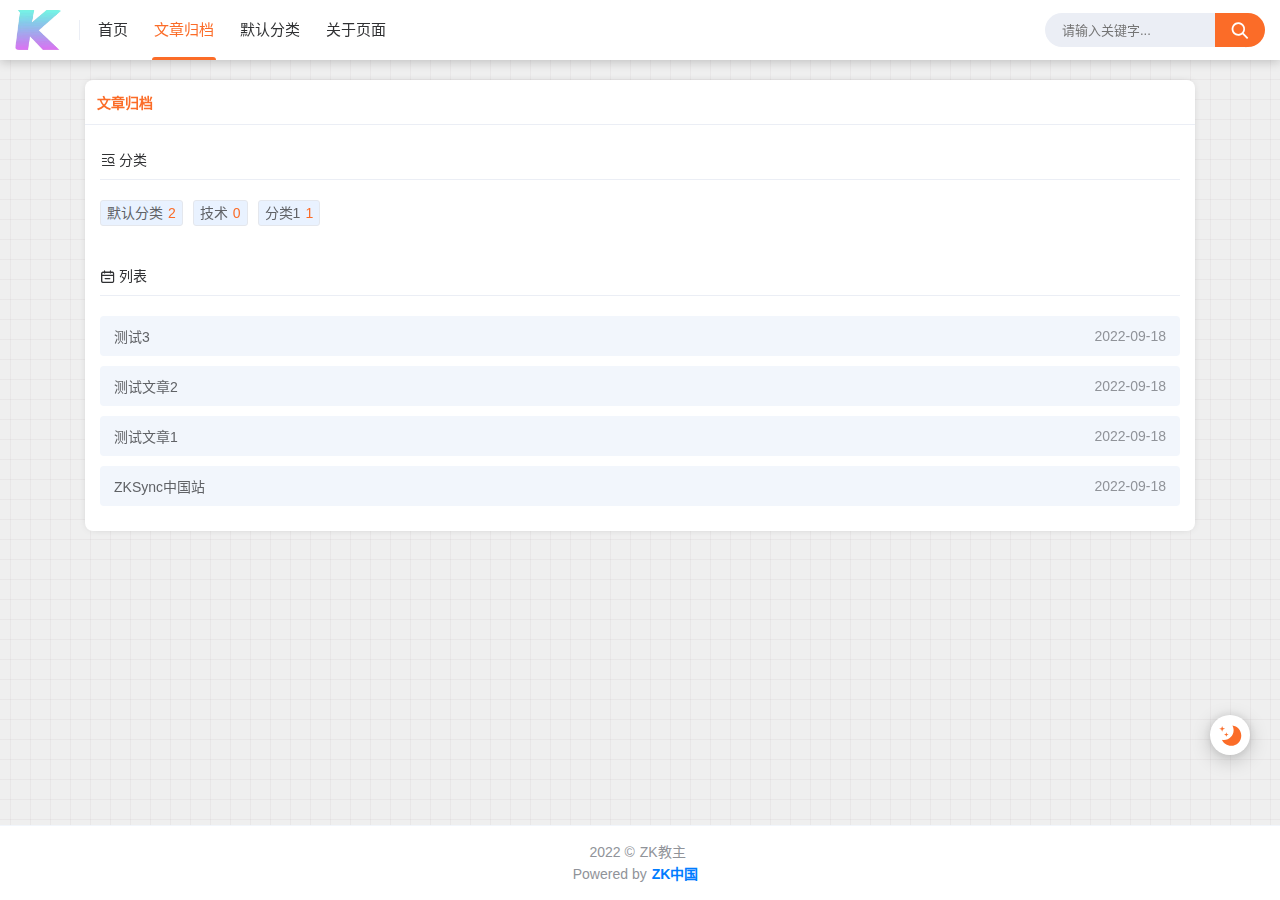
<file: archives.html>
<!DOCTYPE html>
<html lang="zh-CN">
    <head>
    <title>文章归档</title>
<script id="compatiable-checker">
  // 兼容性检查
  function detectIE() {
    var n = window.navigator.userAgent, e = n.indexOf("MSIE ");
    if (e > 0) {
      return parseInt(n.substring(e + 5, n.indexOf(".", e)), 10);
    }
    if (n.indexOf("Trident/") > 0) {
      var r = n.indexOf("rv:");
      return parseInt(n.substring(r + 3, n.indexOf(".", r)), 10);
    }
    var i = n.indexOf("Edge/");
    return i > 0 && parseInt(n.substring(i + 5, n.indexOf(".", i)), 10);
  };
  detectIE() && (alert('当前站点不支持IE浏览器或您开启了兼容模式，请使用其他浏览器访问或关闭兼容模式。'), (location.href = 'https://www.baidu.com'));
</script>

<script id="theme-config-getter" type="text/javascript">
  // 获取主题配置
  var ThemeConfig = {};
  var handleValue = function(value) {
      value = value.replace(/</g,"&lt;").replace(/>/g, "&gt;");
      if(/^(true|false)$/.test(value)) {
        value = JSON.parse(value);
      }
      if(/^\d+$/.test(value)) {
        value = Number(value);
      }
      return value;
  }
      ThemeConfig['enable_like'] = handleValue('true');
      ThemeConfig['live2d_showF12Status'] = handleValue('false');
      ThemeConfig['lazyload_avatar'] = handleValue('\/themes/joe2.0/source/svg/spinner-preloader.svg');
      ThemeConfig['tags_type'] = handleValue('card');
      ThemeConfig['live2d_showWelcomeMessage'] = handleValue('true');
      ThemeConfig['banner_amount_limit'] = handleValue('5');
      ThemeConfig['enable_code_line_number'] = handleValue('false');
      ThemeConfig['live2d_canCloseLive2d'] = handleValue('true');
      ThemeConfig['links_empty_text'] = handleValue('暂无友链');
      ThemeConfig['live2d_takagiToolLine'] = handleValue('20px');
      ThemeConfig['comment_email_poptext'] = handleValue('你将收到回复通知');
      ThemeConfig['enable_post_ads_bottom'] = handleValue('false');
      ThemeConfig['qrcode_url'] = handleValue('\/upload/2022/09/logo.png');
      ThemeConfig['enable_tags_aside'] = handleValue('true');
      ThemeConfig['enable_banner_handle'] = handleValue('true');
      ThemeConfig['enable_relate_post'] = handleValue('true');
      ThemeConfig['comment_aword'] = handleValue('你是我一生只会遇见一次的惊喜 ...');
      ThemeConfig['comment_empty_text'] = handleValue('暂无评论');
      ThemeConfig['loading_bar_color'] = handleValue('');
      ThemeConfig['light_time_scope'] = handleValue('5:00~19:00');
      ThemeConfig['live2d_tipsMessage'] = handleValue('');
      ThemeConfig['backdrop'] = handleValue('off');
      ThemeConfig['comment_loading_style'] = handleValue('default');
      ThemeConfig['enable_newest_post'] = handleValue('true');
      ThemeConfig['live2d_modelTexturesRandMode'] = handleValue('rand');
      ThemeConfig['enable_comment_autoload'] = handleValue('true');
      ThemeConfig['live2d_showToolMenu'] = handleValue('true');
      ThemeConfig['enable_katex'] = handleValue('false');
      ThemeConfig['leaving_empty_text'] = handleValue('暂无留言，期待第一个脚印。');
      ThemeConfig['live2d_takagiToolTop'] = handleValue('0px');
      ThemeConfig['enable_aside_ads'] = handleValue('false');
      ThemeConfig['enable_hot_category'] = handleValue('true');
      ThemeConfig['enable_glass_blur'] = handleValue('false');
      ThemeConfig['live2d_takagiMinWidth'] = handleValue('768px');
      ThemeConfig['enable_code_title'] = handleValue('true');
      ThemeConfig['rip_mode'] = handleValue('false');
      ThemeConfig['enable_banner_loop'] = handleValue('false');
      ThemeConfig['banner_direction'] = handleValue('horizontal');
      ThemeConfig['img_max_width'] = handleValue('100%');
      ThemeConfig['avatar_frame'] = handleValue('0');
      ThemeConfig['enable_toc'] = handleValue('true');
      ThemeConfig['long_code_height'] = handleValue('800');
      ThemeConfig['aside_position'] = handleValue('right');
      ThemeConfig['tags_title'] = handleValue('全部标签');
      ThemeConfig['passage_rights_content'] = handleValue('');
      ThemeConfig['logo_radius'] = handleValue('4px');
      ThemeConfig['banner_specify_keyword'] = handleValue('');
      ThemeConfig['enabel_category_celcius'] = handleValue('false');
      ThemeConfig['live2d_canTurnToHomePage'] = handleValue('true');
      ThemeConfig['tag_cloud_max'] = handleValue('15');
      ThemeConfig['enable_active_shadow'] = handleValue('false');
      ThemeConfig['post_img_align'] = handleValue('center');
      ThemeConfig['categories_title'] = handleValue('全部分类');
      ThemeConfig['live2d_takagiDraggable'] = handleValue('disable');
      ThemeConfig['comment_author_poptext'] = handleValue('你的昵称是啥呢？');
      ThemeConfig['categories_sort'] = handleValue('createTime');
      ThemeConfig['police'] = handleValue('');
      ThemeConfig['live2d_showHitokoto'] = handleValue('false');
      ThemeConfig['background_light_mode'] = handleValue('');
      ThemeConfig['loading_bar_height'] = handleValue('3px');
      ThemeConfig['enable_comment'] = handleValue('true');
      ThemeConfig['tag_cloud_type'] = handleValue('3d');
      ThemeConfig['scrollbar_width'] = handleValue('8px');
      ThemeConfig['enable_copy'] = handleValue('true');
      ThemeConfig['journal_list_effect_class'] = handleValue('fadeInUp');
      ThemeConfig['live2d_showCopyMessage'] = handleValue('true');
      ThemeConfig['enable_code_expander'] = handleValue('false');
      ThemeConfig['banner_lazyload_img'] = handleValue('\/themes/joe2.0/source/img/lazyload_h.gif');
      ThemeConfig['enable_index_list_ajax'] = handleValue('true');
      ThemeConfig['enable_title_shadow'] = handleValue('true');
      ThemeConfig['enable_navbar_icon'] = handleValue('true');
      ThemeConfig['author_bg'] = handleValue('\/themes/joe2.0/source/img/author_bg.jpg');
      ThemeConfig['enable_post_thumbnail'] = handleValue('true');
      ThemeConfig['banner_data'] = handleValue('欢迎使用Joe2.0主题-|||-这是一款功能齐全的Halo博客主题，感谢大家的支持🙏-|||-/themes/joe2.0/source/img/dp/welcome.jpg-|||-https://github.com/qinhua/halo-theme-joe2.0#readme=====剪映创作不凡 - TRACK概念片-|||-超能剪辑力如何才能快速GET，且看这里-|||-https://img.zcool.cn/community/011ca2614d755911013e894390b399.png@1280w_1l_2o_100sh.png-|||-#');
      ThemeConfig['enable_copy_right_text'] = handleValue('false');
      ThemeConfig['max_pager_number'] = handleValue('5');
      ThemeConfig['passage_tips_content'] = handleValue('');
      ThemeConfig['offscreen_title_leave'] = handleValue('歪，你去哪里了？');
      ThemeConfig['icp'] = handleValue('');
      ThemeConfig['enable_footer'] = handleValue('true');
      ThemeConfig['show_newreply'] = handleValue('true');
      ThemeConfig['show_tools_when_hover'] = handleValue('true');
      ThemeConfig['archives_list_type'] = handleValue('list');
      ThemeConfig['enable_birthday'] = handleValue('false');
      ThemeConfig['enable_single_code_select'] = handleValue('false');
      ThemeConfig['qrcode_title'] = handleValue('我的二维码');
      ThemeConfig['cursor_skin'] = handleValue('off');
      ThemeConfig['enable_music_player'] = handleValue('false');
      ThemeConfig['enable_indent'] = handleValue('false');
      ThemeConfig['live2d_canSwitchHitokoto'] = handleValue('true');
      ThemeConfig['enable_share_qq'] = handleValue('true');
      ThemeConfig['enable_code_hr'] = handleValue('true');
      ThemeConfig['live2d_canTurnToAboutPage'] = handleValue('true');
      ThemeConfig['aside_ad_cover'] = handleValue('');
      ThemeConfig['live2d_style'] = handleValue('');
      ThemeConfig['enable_share_weibo'] = handleValue('true');
      ThemeConfig['live2d_takagiToolFont'] = handleValue('14px');
      ThemeConfig['default_avatar'] = handleValue('\/themes/joe2.0/source/img/default_avatar.jpg');
      ThemeConfig['footer_source'] = handleValue('theme');
      ThemeConfig['live2d_canSwitchModel'] = handleValue('true');
      ThemeConfig['enable_social'] = handleValue('true');
      ThemeConfig['photos_empty_text'] = handleValue('暂无图片数据');
      ThemeConfig['home_empty_text'] = handleValue('暂无文章数据');
      ThemeConfig['offscreen_title_back'] = handleValue('(つェ⊂)咦，又回来了!');
      ThemeConfig['photos_gap'] = handleValue('10');
      ThemeConfig['post_thumbnail'] = handleValue('https://picsum.photos/id/1081/350/200');
      ThemeConfig['post_ad_cover_top'] = handleValue('');
      ThemeConfig['driven_by'] = handleValue('none');
      ThemeConfig['enable_background_dark'] = handleValue('false');
      ThemeConfig['enable_banner'] = handleValue('true');
      ThemeConfig['theme_mode'] = handleValue('user');
      ThemeConfig['qq_group_text'] = handleValue('欢迎加入QQ交流群');
      ThemeConfig['enable_loading_bar'] = handleValue('true');
      ThemeConfig['enable_page_meta'] = handleValue('true');
      ThemeConfig['journal_block_height'] = handleValue('300');
      ThemeConfig['enable_categories_aside'] = handleValue('true');
      ThemeConfig['comment_avatar_loading'] = handleValue('\/themes/joe2.0/source/svg/spinner-preloader.svg');
      ThemeConfig['enable_show_in_up'] = handleValue('true');
      ThemeConfig['enable_tags_post_num'] = handleValue('true');
      ThemeConfig['categories_type'] = handleValue('card');
      ThemeConfig['live2d_screenshotCaptureName'] = handleValue('live2d.png');
      ThemeConfig['scrollbar_color'] = handleValue('');
      ThemeConfig['live2d_canTakeScreenshot'] = handleValue('true');
      ThemeConfig['access_key'] = handleValue('joe2.0');
      ThemeConfig['enable_like_journal'] = handleValue('true');
      ThemeConfig['enable_post_aside'] = handleValue('true');
      ThemeConfig['newest_page_size'] = handleValue('5');
      ThemeConfig['gravatar_source'] = handleValue('https://sdn.geekzu.org/avatar');
      ThemeConfig['post_ad_cover_bottom'] = handleValue('');
      ThemeConfig['enable_mobile_social'] = handleValue('false');
      ThemeConfig['archives_empty_text'] = handleValue('暂无文章数据');
      ThemeConfig['enable_police'] = handleValue('true');
      ThemeConfig['enable_icp'] = handleValue('true');
      ThemeConfig['copy_right_text'] = handleValue('');
      ThemeConfig['enable_index_list_effect'] = handleValue('true');
      ThemeConfig['enable_search'] = handleValue('true');
      ThemeConfig['archives_title'] = handleValue('文章归档');
      ThemeConfig['enable_weather'] = handleValue('true');
      ThemeConfig['background_dark_mode'] = handleValue('');
      ThemeConfig['enable_share_weixin'] = handleValue('true');
      ThemeConfig['banner_source'] = handleValue('latest');
      ThemeConfig['photos_title'] = handleValue('我的图库');
      ThemeConfig['live2d_takagiEdgeSide'] = handleValue('left:0');
      ThemeConfig['show_logo'] = handleValue('true');
      ThemeConfig['enable_archives_aside'] = handleValue('false');
      ThemeConfig['hot_category_source'] = handleValue('hot');
      ThemeConfig['cdn_type'] = handleValue('none');
      ThemeConfig['enable_comment_ua'] = handleValue('false');
      ThemeConfig['index_list_effect_class'] = handleValue('fadeInUp');
      ThemeConfig['banner_effect'] = handleValue('slide');
      ThemeConfig['live2d_modelAPI'] = handleValue('\//live2d.fghrsh.net/api/');
      ThemeConfig['fallback_thumbnail'] = handleValue('\/themes/joe2.0/source/img/default_thumbnail.png');
      ThemeConfig['live2d_modelRandMode'] = handleValue('rand');
      ThemeConfig['journals_title'] = handleValue('我的动态');
      ThemeConfig['live2d_takagiTipsSize'] = handleValue('250x70');
      ThemeConfig['enable_photos_aside'] = handleValue('false');
      ThemeConfig['enable_back2top_smooth'] = handleValue('true');
      ThemeConfig['post_aside_ad_link_top'] = handleValue('');
      ThemeConfig['motto'] = handleValue('sfdfasdfasf');
      ThemeConfig['music_id'] = handleValue('497918887');
      ThemeConfig['enable_banner_switch_button'] = handleValue('true');
      ThemeConfig['enable_back2top'] = handleValue('true');
      ThemeConfig['content_max_width'] = handleValue('1320px');
      ThemeConfig['aside_ad_link'] = handleValue('');
      ThemeConfig['enable_links_aside'] = handleValue('true');
      ThemeConfig['live2d_modelStorage'] = handleValue('false');
      ThemeConfig['photos_page_size'] = handleValue('15');
      ThemeConfig['enable_post_ads_top'] = handleValue('false');
      ThemeConfig['live2d_modelTexturesId'] = handleValue('1');
      ThemeConfig['custome_cloud'] = handleValue('');
      ThemeConfig['enable_rss'] = handleValue('false');
      ThemeConfig['live2d_takagiDraggableRevert'] = handleValue('true');
      ThemeConfig['enable_background_light'] = handleValue('false');
      ThemeConfig['enable_photos_effect'] = handleValue('true');
      ThemeConfig['enable_donate'] = handleValue('false');
      ThemeConfig['show_loaded_time'] = handleValue('false');
      ThemeConfig['enable_strips'] = handleValue('true');
      ThemeConfig['live2d_takagiFontSize'] = handleValue('12px');
      ThemeConfig['live2d_aboutPageUrl'] = handleValue('');
      ThemeConfig['enable_passage_tips'] = handleValue('false');
      ThemeConfig['journals_empty_text'] = handleValue('暂无日志数据');
      ThemeConfig['enable_clean_mode'] = handleValue('false');
      ThemeConfig['enable_busuanzi'] = handleValue('false');
      ThemeConfig['links_title'] = handleValue('友情链接');
      ThemeConfig['enable_comment_journal'] = handleValue('true');
      ThemeConfig['enable_fold_long_code'] = handleValue('false');
      ThemeConfig['show_level'] = handleValue('true');
      ThemeConfig['live2d_showF12OpenMsg'] = handleValue('false');
      ThemeConfig['live2d_modelId'] = handleValue('1');
      ThemeConfig['enable_powerby'] = handleValue('true');
      ThemeConfig['toc_depth'] = handleValue('0');
      ThemeConfig['link_behavior'] = handleValue('default');
      ThemeConfig['banner_delay'] = handleValue('3500');
      ThemeConfig['enable_journal_effect'] = handleValue('true');
      ThemeConfig['enable_journal_add'] = handleValue('false');
      ThemeConfig['code_theme'] = handleValue('one-dark');
      ThemeConfig['live2d_canSwitchTextures'] = handleValue('true');
      ThemeConfig['web_font'] = handleValue('off');
      ThemeConfig['enable_banner_pagination'] = handleValue('true');
      ThemeConfig['mode_color_dark'] = handleValue('#9999ff');
      ThemeConfig['enable_icon_animate'] = handleValue('false');
      ThemeConfig['footer_position'] = handleValue('none');
      ThemeConfig['baidu_token'] = handleValue('');
      ThemeConfig['enable_random_img_api'] = handleValue('false');
      ThemeConfig['enable_categories_post_num'] = handleValue('true');
      ThemeConfig['mode_color_light'] = handleValue('#fb6c28');
      ThemeConfig['enable_code_newline'] = handleValue('false');
      ThemeConfig['enable_debug'] = handleValue('false');
      ThemeConfig['show_blogger'] = handleValue('false');
      ThemeConfig['enable_sitemap'] = handleValue('false');
      ThemeConfig['enable_offscreen_tip'] = handleValue('false');
      ThemeConfig['enable_lifetime'] = handleValue('false');
      ThemeConfig['relate_post_max'] = handleValue('5');
      ThemeConfig['enable_fixed_header'] = handleValue('true');
      ThemeConfig['overview_type'] = handleValue('C');
      ThemeConfig['enable_archives_category'] = handleValue('true');
      ThemeConfig['cursor_effect'] = handleValue('off');
      ThemeConfig['tags_sort'] = handleValue('createTime');
      ThemeConfig['enable_live2d'] = handleValue('false');
      ThemeConfig['comment_avatar_error'] = handleValue('\/themes/joe2.0/source/img/error_avatar.jpg');
      ThemeConfig['links_logo_default'] = handleValue('');
      ThemeConfig['enable_aside'] = handleValue('true');
      ThemeConfig['qq_group'] = handleValue('');
      ThemeConfig['post_aside_ad_link_bottom'] = handleValue('');
      ThemeConfig['progress_bar_bgc'] = handleValue('');
      ThemeConfig['enable_share_qzone'] = handleValue('true');
      ThemeConfig['qrcode_zfb'] = handleValue('');
      ThemeConfig['enable_progress_bar'] = handleValue('true');
      ThemeConfig['qrcode_wx'] = handleValue('');
      ThemeConfig['enable_full_header'] = handleValue('false');
      ThemeConfig['links_type'] = handleValue('list');
      ThemeConfig['enable_banner_title'] = handleValue('true');
      ThemeConfig['enable_day_words'] = handleValue('true');
      ThemeConfig['enable_journals_aside'] = handleValue('true');
      ThemeConfig['enable_tag_cloud'] = handleValue('false');
      ThemeConfig['enable_code_macdot'] = handleValue('true');
      ThemeConfig['live2d_hitokotoAPI'] = handleValue('hitokoto.cn');
      ThemeConfig['random_img_api'] = handleValue('https://bing.ioliu.cn/v1/rand?w=400&h=300');
      ThemeConfig['avatar_widget'] = handleValue('0');
      ThemeConfig['live2d_showF12Message'] = handleValue('false');
      ThemeConfig['avatar_type'] = handleValue('circle');
      ThemeConfig['enable_console_theme'] = handleValue('false');
      ThemeConfig['enable_full_footer'] = handleValue('false');
      ThemeConfig['banner_speed'] = handleValue('500');
      ThemeConfig['enable_banner_autoplay'] = handleValue('true');
      ThemeConfig['archives_timeline_metric'] = handleValue('month');
      ThemeConfig['favicon'] = handleValue('');
      ThemeConfig['enable_notice'] = handleValue('false');
      ThemeConfig['lazyload_thumbnail'] = handleValue('\/themes/joe2.0/source/img/lazyload.gif');
      ThemeConfig['tag_cloud_width'] = handleValue('static');
      ThemeConfig['enable_qrcode'] = handleValue('false');
      ThemeConfig['enable_share'] = handleValue('true');
      ThemeConfig['check_baidu_collect'] = handleValue('false');
      ThemeConfig['enable_mobile_toc'] = handleValue('false');
      ThemeConfig['enable_code_copy'] = handleValue('true');
      ThemeConfig['enable_share_link'] = handleValue('true');
      ThemeConfig['newreply_page_size'] = handleValue('5');
      ThemeConfig['live2d_takagiSize'] = handleValue('280x250');
      ThemeConfig['links_omit'] = handleValue('');
      ThemeConfig['enable_sheet_aside'] = handleValue('false');
  ThemeConfig['name'] = 'joe2.0';
  ThemeConfig['version'] = '1.0.10';
  ThemeConfig['mode'] = 'development';
  ThemeConfig['birthday'] = '1663474751936';
  ThemeConfig['blog_title'] = 'zksync中国';
  ThemeConfig['blog_url'] = 'http://localhost:8090';
  ThemeConfig['developer'] = 'ZK中国';
  ThemeConfig['theme_path'] = '/themes/joe2.0';
  ThemeConfig['BASE_URL'] = 'https://bbchin.com';
  ThemeConfig['BASE_RES_URL'] = '/themes/joe2.0';
  ThemeConfig['LAZY_IMG'] = '/themes/joe2.0/source/img/lazyload.gif';
  ThemeConfig['post_index_page_size'] = '10';
  ThemeConfig['post_index_sort'] = 'createTime';
  ThemeConfig['gravatar_source_url'] = '//gravatar.com/avatar/';
  ThemeConfig['gravatar_type'] = '';
</script>

<script id="metas-getter" type="text/javascript">
  // 获取当前页面元数据，这里不要做解析
  window.PageAttrs = {
    "metas": {
    }
  };
</script>

<script id="theme-config-getter" type="text/javascript">
  if (ThemeConfig.mode === "development") {
    console.log("Joe2.0主题配置：", ThemeConfig);
    console.log("资源根路径：", ThemeConfig.BASE_RES_URL);
  }
  // 读取主题模式
  var initThemeMode = function() {
    try {
      var curMode = ""; 
      if (ThemeConfig.theme_mode === "auto") {
        var light_scope = ThemeConfig.light_time_scope.split("~");
        var now = new Date();
        var today = now.toLocaleString().split(" ")[0];
        var curMode = now >= new Date(today + " " + light_scope[0]) && now <= new Date(today + " " + light_scope[1]) ? "light" : "dark";
        localStorage.removeItem("data-mode");
      } else if (ThemeConfig.theme_mode === "user") {
        // 用户模式下优先从本地取主题模式，默认为浅色
        curMode = localStorage.getItem("data-mode") || "light";
        localStorage.setItem("data-mode", curMode);
      } else {
        // 非用户模式下直接取后台配置的模式
        curMode = ThemeConfig.theme_mode;
        localStorage.removeItem("data-mode");
      }
      document.querySelector("html").setAttribute("data-mode", curMode);
    } catch(e) {
      console.log(e);
    }
  }
  initThemeMode();
  window.Joe = {
    BASE_API: "",
    isMobile: /windows phone|iphone|android/gi.test(window.navigator.userAgent),
    errorImg: function(target, src) {
      target.setAttribute('src', src || '[data-uri]'); 
      setTimeout(function () {
        target.setAttribute('onerror', null);
        }, 1000)
    }
  }
  ThemeConfig.enable_console_theme && console.log("%cTheme By " + ThemeConfig.developer + " | 版本 V" + ThemeConfig.version, "padding: 8px 15px;color:#fff;background: linear-gradient(270deg, #986fee, #8695e6, #68b7dd, #18d7d3);border-radius: 0 15px 0 15px;");
</script><meta charset="utf-8">
<meta name="renderer" content="webkit">
 <meta name="format-detection" content="email=no">
<meta name="format-detection" content="telephone=no">
<meta http-equiv="Content-Type" content="text/html; charset=UTF-8">
<meta http-equiv="Cache-Control" content="no-siteapp">
<meta http-equiv="X-UA-Compatible" content="IE=edge, chrome=1">
<meta name="viewport" content="width=device-width, user-scalable=no, initial-scale=1.0, shrink-to-fit=no, viewport-fit=cover">
<meta name="keywords" content="">
<meta name="description" content="">
<meta name="author" content="ZK教主">
<meta http-equiv="x-dns-prefetch-control" content="on">
<meta name="site" content="http://localhost:8090">
<!-- OG -->
<meta property="og:image" content="/upload/2022/09/logo.png">
<meta property="og:description" content="">
<meta property="og:type" content="website">
<meta property="og:locale" content="zh_CN">
<meta property="og:site_name" content="zksync中国">
<meta property="og:url" content="http://localhost:8090">
<meta property="og:title" content="文章归档 – zksync中国">
<meta property="twitter:partner" content="ogwp">
<!-- /OG -->  <link rel="shortcut icon" size="32x32" href="upload/2022/09/logo.png">
  <link rel="canonical" href="index.html">
  <link rel="apple-touch-icon" sizes="180x180" href="upload/2022/09/logo.png">
<style type="text/css">
  @font-face {
    font-family: "Joe Font";
    font-weight: 400;
    font-style: normal;
    font-display: swap;
  }
  html body {
    --theme: #fb6c28;
    --scroll-bar: #c0c4cc;
    --loading-bar: var(--theme);
    --img-max-width: 100%;
    font-family: "Joe Font", "Helvetica Neue", Helvetica, "PingFang SC", "Hiragino Sans GB", "Microsoft YaHei", "微软雅黑", Arial, "sans-serif";
    --res-url: '/themes/joe2.0';
  }
  html[data-mode='dark'] body {
    --theme: #9999ff;
    --scroll-bar: #666;
    --loading-bar: var(--theme);
  }
  ::-webkit-scrollbar {
    width: 8px;
  }
  ::-webkit-scrollbar-thumb {
    background: var(--scroll-bar);
  }
    html[data-mode="light"] body {
      background-image: none;
    }
    html[data-mode="dark"] body {
      background-image: none;
    }
</style>      <!-- 加载条 -->
      <link rel="stylesheet" href="themes/joe2.0/source/lib/nprogress/nprogress.min.css">
      <style>
          #nprogress .bar {
            height: 3px;
            background: var(--loading-bar);
          }
          #nprogress .peg {
            display: none;
          }
      </style>
      <script src="themes/joe2.0/source/lib/nprogress/nprogress.min.js"></script>
  <link rel="preload stylesheet" as="style" href="themes/joe2.0/source/css/min/normalize.min.css"> 
  <link rel="preload stylesheet" as="style" href="themes/joe2.0/source/lib/font-awesome/css/font-awesome.min.css"> 
  <link rel="preload stylesheet" as="style" href="t/font_2788564_crkap1ed9j5.css">
  <link rel="preload stylesheet" as="style" href="themes/joe2.0/source/css/min/theme.min.css">
  <style>
    #Joe .joe_container {
      max-width: 1320px;
    }
  </style>
  <link rel="stylesheet" href="themes/joe2.0/source/lib/qmsg/qmsg.css">
  <link rel="preload stylesheet" as="style" href="themes/joe2.0/source/lib/animate/animate.min.css">
  <link rel="preload stylesheet" as="style" href="themes/joe2.0/source/css/min/global.min.css">
    <link rel="preload stylesheet" as="style" href="themes/joe2.0/source/css/min/archives.min.css">
  <link rel="preload stylesheet" as="style" href="themes/joe2.0/source/css/min/responsive.min.css">
  <link rel="stylesheet" href="themes/joe2.0/source/lib/fancybox/jquery.fancybox.min.css">
    <script src="themes/joe2.0/source/lib/jquery@3.5.1/jquery.min.js"></script>
    <meta name="generator" content="Halo 1.5.4">
        <link rel="shortcut icon" type="images/x-icon" href="upload/2022/09/logo.png">
    
  </head>
  <body>
    <div id="Joe">
<header class="joe_header">
  <div class="joe_header__above topInDown fixed">
    <div class="joe_container joe_header_container">
      <i class="joe-font joe-icon-caidan joe_header__above-slideicon"></i>
        <a title="zksync中国" class="joe_header__above-logo" href="index.html">
          <img style="border-radius:4px" src="upload/2022/09/logo.png" onerror="Joe.errorImg(this)" alt="zksync中国">
        </a>
      <nav class="joe_header__above-nav">
                <a class="item" href="index.html" target="_self" title="首页">首页</a>
                <a class="item" href="" target="_self" title="文章归档">文章归档</a>
                <a class="item" href="categories/default.html" target="_self" title="默认分类">默认分类</a>
                <a class="item" href="s/about.html" target="_self" title="关于页面">关于页面</a>
      </nav>
  <form class="joe_header__above-search" method="get" action="http://localhost:8090/search">
    <input maxlength="16" autocomplete="off" placeholder="请输入关键字..." name="keyword" value="" class="input" type="text">
    <button type="submit" class="submit" aria-label="搜索按钮"><i class="joe-font joe-icon-search"></i></button>
    <span class="icon"></span>
      <nav class="result">
          <a href="archives/ce-shi-3.html" title="测试3" class="item">
            <span class="sort">1</span>
            <span class="text">测试3</span>
          </a>
          <a href="archives/ce-shi-wen-zhang-2.html" title="测试文章2" class="item">
            <span class="sort">2</span>
            <span class="text">测试文章2</span>
          </a>
          <a href="archives/ce-shi-wen-zhang-1.html" title="测试文章1" class="item">
            <span class="sort">3</span>
            <span class="text">测试文章1</span>
          </a>
          <a href="archives/hello-halo.html" title="ZKSync中国站" class="item">
            <span class="sort">4</span>
            <span class="text">ZKSync中国站</span>
          </a>
      </nav>
  </form>
        <i class="joe-font joe-icon-search joe_header__above-searchicon"></i>
    </div>
  </div>

  <div class="joe_header__slideout">
    <div class="joe_header__slideout-wrap">
      <img width="100%" height="150" class="joe_header__slideout-image" src="themes/joe2.0/source/img/author_bg.jpg" onerror="Joe.errorImg(this)" alt="侧边栏壁纸">
      <div class="joe_header__slideout-author">
        <img width="50" height="50" class="avatar lazyload" data-src="/themes/joe2.0/source/img/default_avatar.jpg" src="themes/joe2.0/source/svg/spinner-preloader.svg" onerror="Joe.errorImg(this)" alt="博主头像">
        <div class="info">
          <a class="link" href="index.html" target="_blank" rel="noopener noreferrer nofollow">ZK教主<img class="level" src="themes/joe2.0/source/svg/level_1.svg" onerror="Joe.errorImg(this)" alt="博主等级"></a>
            <p class="motto joe_motto">sfdfasdfasf</p>
        </div>
      </div>
      <ul class="joe_header__slideout-count">
        <li class="item">
          <i class="joe-font joe-icon-riji"></i>
          <span>累计撰写 <strong>4</strong> 篇文章</span>
        </li>
        <li class="item">
          <i class="joe-font joe-icon-remen"></i>
          <span>累计创建 <strong>1</strong> 个标签</span>
        </li>
        <li class="item">
          <i class="joe-font joe-icon-message"></i>
          <span>累计收到 <strong>1</strong> 条评论</span>
        </li>
      </ul>
      <ul class="joe_header__slideout-menu panel-box">
        <li>
          <a class="link panel" href="#" rel="nofollow">
          <span>栏目</span>
          <i class="joe-font joe-icon-arrow-right"></i>
          </a>
          <ul class="slides panel-body panel-box panel-side-menu">
                    <li>
                      <a class="link" href="index.html" title="首页">首页</a>
                    </li>
                    <li>
                      <a class="link" href="" title="文章归档">文章归档</a>
                    </li>
                    <li>
                      <a class="link" href="categories/default.html" title="默认分类">默认分类</a>
                    </li>
                    <li>
                      <a class="link" href="s/about.html" title="关于页面">关于页面</a>
                    </li>
          </ul>
        </li>
      </ul>
    </div>
  </div>

    <div class="joe_header__searchout">
      <div class="joe_container">
        <div class="joe_header__searchout-inner">
          <form class="joe_header__above-search-mobile" method="get" action="http://localhost:8090/search">
            <input maxlength="16" autocomplete="off" placeholder="请输入关键字..." name="keyword" value="" class="input" type="text">
            <button type="submit" class="submit">搜索</button>
          </form>
              <div class="title">
                <i class="joe-font joe-icon-cloud"></i>标签搜索
              </div>
              <ul class="cloud">
                  <li class="item">
                    <a style="background:#ff9a9e" href="tags/zk.html" title="ZK">ZK</a>
                  </li>
              </ul>
        </div>
      </div>
    </div>

  <div class="joe_header__toc">
    <div class="joe_header__toc-wrap">
      <div class="toc_top">
        <h3>目 录<span>CONTENT</span></h3>      
        <img width="100%" height="150" src="themes/joe2.0/source/img/context_bg.png" onerror="Joe.errorImg(this)" alt="文章目录">
      </div>
      <div id="js-toc-mobile" class="toc"></div>
    </div>
  </div>

  <div class="joe_header__mask"></div>
</header>      <div class="joe_container joe_main_container page-archives animated showInUp">
        <div class="joe_main">
          <div class="joe_index joe_archives__filing">
            <div class="title">文章归档</div>
            <div class="content">
                <div class="joe_archives__category animated fadeIn">
                  <div class="joe_archives-title"><i class="joe-font joe-icon-fenlei"></i>分类</div>
                  <ul class="joe_category-list">
                          <li class="item">
                            <a class="link" href="categories/default.html" title="默认分类"><span title="默认分类">默认分类</span><em>2</em></a>
                          </li>
                          <li class="item">
                            <a class="link" href="categories/tech.html" title="技术"><span title="技术">技术</span><em>0</em></a>
                          </li>
                          <li class="item">
                            <a class="link" href="categories/xx.html" title="分类1"><span title="分类1">分类1</span><em>1</em></a>
                          </li>
                  </ul>
                </div>
              <div class="joe_archives__wrapper animated fadeIn">
                <div class="joe_archives-title">
                    <i class="joe-font joe-icon-rili"></i>列表
                </div>
                    <ul class="joe_archives-list">
                        <li class="item">
                          <a rel="noopener noreferrer" target="_blank" title="测试3" href="archives/ce-shi-3.html">测试3</a>
                          <span>2022-09-18</span>
                        </li>
                        <li class="item">
                          <a rel="noopener noreferrer" target="_blank" title="测试文章2" href="archives/ce-shi-wen-zhang-2.html">测试文章2</a>
                          <span>2022-09-18</span>
                        </li>
                        <li class="item">
                          <a rel="noopener noreferrer" target="_blank" title="测试文章1" href="archives/ce-shi-wen-zhang-1.html">测试文章1</a>
                          <span>2022-09-18</span>
                        </li>
                        <li class="item">
                          <a rel="noopener noreferrer" target="_blank" title="ZKSync中国站" href="archives/hello-halo.html">ZKSync中国站</a>
                          <span>2022-09-18</span>
                        </li>
                    </ul>
              </div>
            </div>
          </div>
        </div>
      </div>

  <div class="joe_action">
      <div class="joe_action_item mode">
        <svg class="mode-light" viewbox="0 0 1024 1024" xmlns="http://www.w3.org/2000/svg" width="25" height="25">
          <path d="M234.24 512a277.76 277.76 0 1 0 555.52 0 277.76 277.76 0 1 0-555.52 0zM512 187.733a42.667 42.667 0 0 1-42.667-42.666v-102.4a42.667 42.667 0 0 1 85.334 0v102.826A42.667 42.667 0 0 1 512 187.733zm-258.987 107.52a42.667 42.667 0 0 1-29.866-12.373l-72.96-73.387a42.667 42.667 0 0 1 59.306-59.306l73.387 72.96a42.667 42.667 0 0 1 0 59.733 42.667 42.667 0 0 1-29.867 12.373zm-107.52 259.414H42.667a42.667 42.667 0 0 1 0-85.334h102.826a42.667 42.667 0 0 1 0 85.334zm34.134 331.946a42.667 42.667 0 0 1-29.44-72.106l72.96-73.387a42.667 42.667 0 0 1 59.733 59.733l-73.387 73.387a42.667 42.667 0 0 1-29.866 12.373zM512 1024a42.667 42.667 0 0 1-42.667-42.667V878.507a42.667 42.667 0 0 1 85.334 0v102.826A42.667 42.667 0 0 1 512 1024zm332.373-137.387a42.667 42.667 0 0 1-29.866-12.373l-73.387-73.387a42.667 42.667 0 0 1 0-59.733 42.667 42.667 0 0 1 59.733 0l72.96 73.387a42.667 42.667 0 0 1-29.44 72.106zm136.96-331.946H878.507a42.667 42.667 0 1 1 0-85.334h102.826a42.667 42.667 0 0 1 0 85.334zM770.987 295.253a42.667 42.667 0 0 1-29.867-12.373 42.667 42.667 0 0 1 0-59.733l73.387-72.96a42.667 42.667 0 1 1 59.306 59.306l-72.96 73.387a42.667 42.667 0 0 1-29.866 12.373z"></path>
        </svg>
        <svg class="mode-dark" viewbox="0 0 1024 1024" xmlns="http://www.w3.org/2000/svg" width="25" height="25">
          <path d="M587.264 104.96c33.28 57.856 52.224 124.928 52.224 196.608 0 218.112-176.128 394.752-393.728 394.752-29.696 0-58.368-3.584-86.528-9.728C223.744 832.512 369.152 934.4 538.624 934.4c229.376 0 414.72-186.368 414.72-416.256 1.024-212.992-159.744-389.12-366.08-413.184z"></path>
          <path d="M340.48 567.808l-23.552-70.144-70.144-23.552 70.144-23.552 23.552-70.144 23.552 70.144 70.144 23.552-70.144 23.552-23.552 70.144zM168.96 361.472l-30.208-91.136-91.648-30.208 91.136-30.208 30.72-91.648 30.208 91.136 91.136 30.208-91.136 30.208-30.208 91.648z"></path>
        </svg>
      </div>
      <div class="joe_action_item back2top">
        <svg viewbox="0 0 1024 1024" xmlns="http://www.w3.org/2000/svg" width="25" height="25">
          <path d="M725.902 498.916c18.205-251.45-93.298-410.738-205.369-475.592l-6.257-3.982-6.258 3.414c-111.502 64.853-224.711 224.142-204.8 475.59-55.751 53.476-80.214 116.623-80.214 204.8v15.36l179.2-35.27c11.378 40.39 58.596 69.973 113.21 69.973 54.613 0 101.262-29.582 112.64-68.836l180.337 36.41v-15.36c-.569-89.885-25.031-153.6-82.489-206.507zM571.733 392.533c-33.564 31.29-87.04 28.445-118.329-5.12s-28.444-87.04 5.12-117.76c33.565-31.289 87.04-28.444 118.33 5.12s28.444 86.471-5.12 117.76zm-56.32 368.64c-35.84 0-64.284 29.014-64.284 64.285 0 35.84 54.044 182.613 64.284 182.613s64.285-146.773 64.285-182.613c0-35.271-29.014-64.285-64.285-64.285z"></path>
        </svg>
      </div>
  </div>
  <footer class="joe_footer">
      <div class="joe_container central">
        <div class="item">
          <p>
            2022 ©<a href="index.html" target="_blank" rel="noopener noreferrer">ZK教主</a>
            
          </p>
          <p class="site_powered">Powered by<a class="a-powered" href="#" target="_blank" rel="noopener noreferrer">ZK中国</a>&nbsp;</p>
        </div>
        <div class="side-col">
      </div>
      </div>
  </footer>
    </div>
  <script src="themes/joe2.0/source/lib/lazysizes/lazysizes.min.js"></script>
  <script src="themes/joe2.0/source/lib/qmsg/qmsg.js"></script>
    <script src="themes/joe2.0/source/lib/j-marked/marked.min.js"></script>
  <script src="themes/joe2.0/source/js/min/utils.min.js"></script>
  <script src="themes/joe2.0/source/lib/fancybox/jquery.fancybox.min.js"></script>
  <script src="themes/joe2.0/source/js/min/custom.min.js"></script>

  <script src="themes/joe2.0/source/js/min/common.min.js"></script>
    <script src="themes/joe2.0/source/js/min/archives.min.js"></script>

  </body>
</html>
</file>
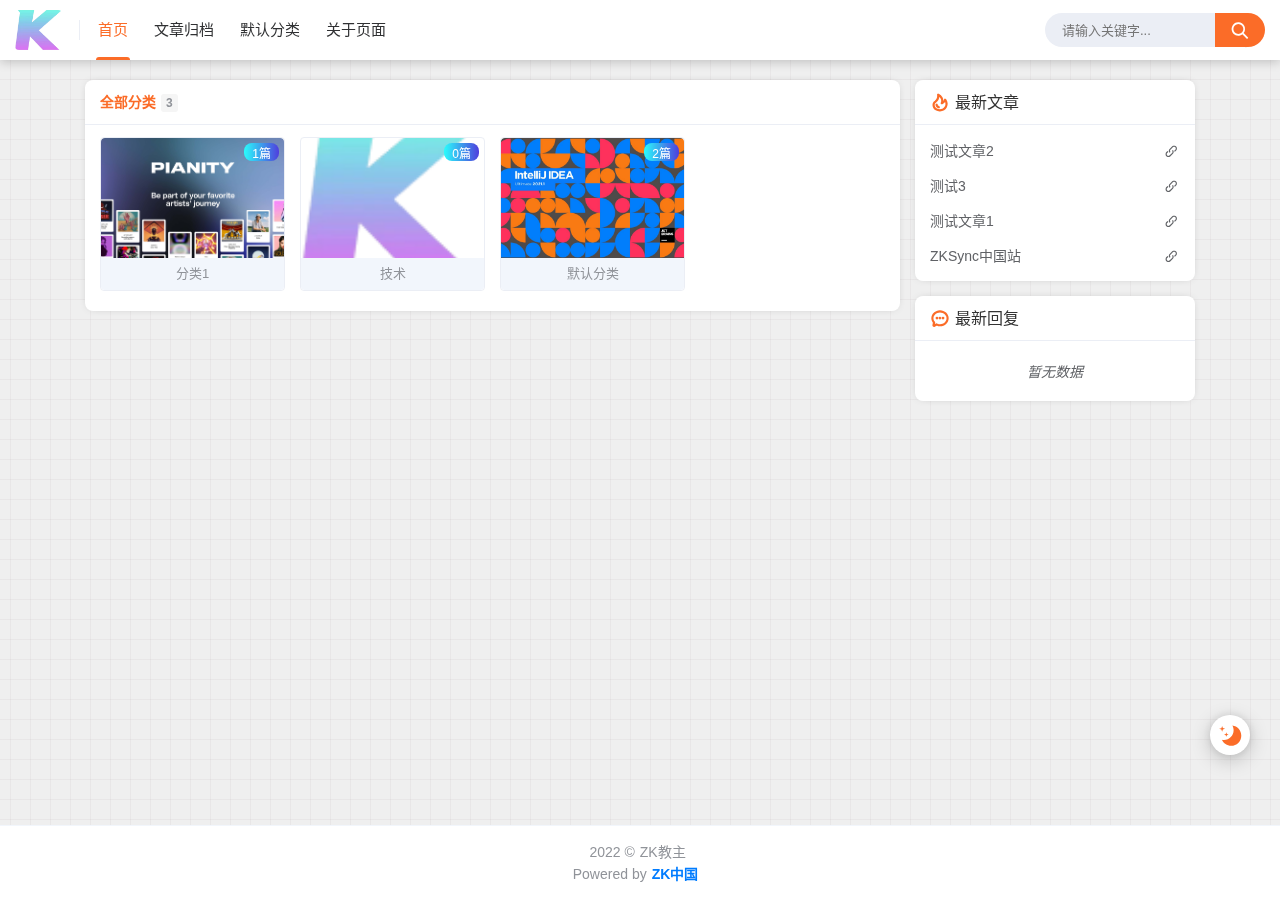
<file: categories.html>
<!DOCTYPE html>
<html lang="zh-CN">
    <head>
    <title>文章分类</title>
<script id="compatiable-checker">
  // 兼容性检查
  function detectIE() {
    var n = window.navigator.userAgent, e = n.indexOf("MSIE ");
    if (e > 0) {
      return parseInt(n.substring(e + 5, n.indexOf(".", e)), 10);
    }
    if (n.indexOf("Trident/") > 0) {
      var r = n.indexOf("rv:");
      return parseInt(n.substring(r + 3, n.indexOf(".", r)), 10);
    }
    var i = n.indexOf("Edge/");
    return i > 0 && parseInt(n.substring(i + 5, n.indexOf(".", i)), 10);
  };
  detectIE() && (alert('当前站点不支持IE浏览器或您开启了兼容模式，请使用其他浏览器访问或关闭兼容模式。'), (location.href = 'https://www.baidu.com'));
</script>

<script id="theme-config-getter" type="text/javascript">
  // 获取主题配置
  var ThemeConfig = {};
  var handleValue = function(value) {
      value = value.replace(/</g,"&lt;").replace(/>/g, "&gt;");
      if(/^(true|false)$/.test(value)) {
        value = JSON.parse(value);
      }
      if(/^\d+$/.test(value)) {
        value = Number(value);
      }
      return value;
  }
      ThemeConfig['enable_like'] = handleValue('true');
      ThemeConfig['live2d_showF12Status'] = handleValue('false');
      ThemeConfig['lazyload_avatar'] = handleValue('\/themes/joe2.0/source/svg/spinner-preloader.svg');
      ThemeConfig['tags_type'] = handleValue('card');
      ThemeConfig['live2d_showWelcomeMessage'] = handleValue('true');
      ThemeConfig['banner_amount_limit'] = handleValue('5');
      ThemeConfig['enable_code_line_number'] = handleValue('false');
      ThemeConfig['live2d_canCloseLive2d'] = handleValue('true');
      ThemeConfig['links_empty_text'] = handleValue('暂无友链');
      ThemeConfig['live2d_takagiToolLine'] = handleValue('20px');
      ThemeConfig['comment_email_poptext'] = handleValue('你将收到回复通知');
      ThemeConfig['enable_post_ads_bottom'] = handleValue('false');
      ThemeConfig['qrcode_url'] = handleValue('\/upload/2022/09/logo.png');
      ThemeConfig['enable_tags_aside'] = handleValue('true');
      ThemeConfig['enable_banner_handle'] = handleValue('true');
      ThemeConfig['enable_relate_post'] = handleValue('true');
      ThemeConfig['comment_aword'] = handleValue('你是我一生只会遇见一次的惊喜 ...');
      ThemeConfig['comment_empty_text'] = handleValue('暂无评论');
      ThemeConfig['loading_bar_color'] = handleValue('');
      ThemeConfig['light_time_scope'] = handleValue('5:00~19:00');
      ThemeConfig['live2d_tipsMessage'] = handleValue('');
      ThemeConfig['backdrop'] = handleValue('off');
      ThemeConfig['comment_loading_style'] = handleValue('default');
      ThemeConfig['enable_newest_post'] = handleValue('true');
      ThemeConfig['live2d_modelTexturesRandMode'] = handleValue('rand');
      ThemeConfig['enable_comment_autoload'] = handleValue('true');
      ThemeConfig['live2d_showToolMenu'] = handleValue('true');
      ThemeConfig['enable_katex'] = handleValue('false');
      ThemeConfig['leaving_empty_text'] = handleValue('暂无留言，期待第一个脚印。');
      ThemeConfig['live2d_takagiToolTop'] = handleValue('0px');
      ThemeConfig['enable_aside_ads'] = handleValue('false');
      ThemeConfig['enable_hot_category'] = handleValue('true');
      ThemeConfig['enable_glass_blur'] = handleValue('false');
      ThemeConfig['live2d_takagiMinWidth'] = handleValue('768px');
      ThemeConfig['enable_code_title'] = handleValue('true');
      ThemeConfig['rip_mode'] = handleValue('false');
      ThemeConfig['enable_banner_loop'] = handleValue('false');
      ThemeConfig['banner_direction'] = handleValue('horizontal');
      ThemeConfig['img_max_width'] = handleValue('100%');
      ThemeConfig['avatar_frame'] = handleValue('0');
      ThemeConfig['enable_toc'] = handleValue('true');
      ThemeConfig['long_code_height'] = handleValue('800');
      ThemeConfig['aside_position'] = handleValue('right');
      ThemeConfig['tags_title'] = handleValue('全部标签');
      ThemeConfig['passage_rights_content'] = handleValue('');
      ThemeConfig['logo_radius'] = handleValue('4px');
      ThemeConfig['banner_specify_keyword'] = handleValue('');
      ThemeConfig['enabel_category_celcius'] = handleValue('false');
      ThemeConfig['live2d_canTurnToHomePage'] = handleValue('true');
      ThemeConfig['tag_cloud_max'] = handleValue('15');
      ThemeConfig['enable_active_shadow'] = handleValue('false');
      ThemeConfig['post_img_align'] = handleValue('center');
      ThemeConfig['categories_title'] = handleValue('全部分类');
      ThemeConfig['live2d_takagiDraggable'] = handleValue('disable');
      ThemeConfig['comment_author_poptext'] = handleValue('你的昵称是啥呢？');
      ThemeConfig['categories_sort'] = handleValue('createTime');
      ThemeConfig['police'] = handleValue('');
      ThemeConfig['live2d_showHitokoto'] = handleValue('false');
      ThemeConfig['background_light_mode'] = handleValue('');
      ThemeConfig['loading_bar_height'] = handleValue('3px');
      ThemeConfig['enable_comment'] = handleValue('true');
      ThemeConfig['tag_cloud_type'] = handleValue('3d');
      ThemeConfig['scrollbar_width'] = handleValue('8px');
      ThemeConfig['enable_copy'] = handleValue('true');
      ThemeConfig['journal_list_effect_class'] = handleValue('fadeInUp');
      ThemeConfig['live2d_showCopyMessage'] = handleValue('true');
      ThemeConfig['enable_code_expander'] = handleValue('false');
      ThemeConfig['banner_lazyload_img'] = handleValue('\/themes/joe2.0/source/img/lazyload_h.gif');
      ThemeConfig['enable_index_list_ajax'] = handleValue('true');
      ThemeConfig['enable_title_shadow'] = handleValue('true');
      ThemeConfig['enable_navbar_icon'] = handleValue('true');
      ThemeConfig['author_bg'] = handleValue('\/themes/joe2.0/source/img/author_bg.jpg');
      ThemeConfig['enable_post_thumbnail'] = handleValue('true');
      ThemeConfig['banner_data'] = handleValue('欢迎使用Joe2.0主题-|||-这是一款功能齐全的Halo博客主题，感谢大家的支持🙏-|||-/themes/joe2.0/source/img/dp/welcome.jpg-|||-https://github.com/qinhua/halo-theme-joe2.0#readme=====剪映创作不凡 - TRACK概念片-|||-超能剪辑力如何才能快速GET，且看这里-|||-https://img.zcool.cn/community/011ca2614d755911013e894390b399.png@1280w_1l_2o_100sh.png-|||-#');
      ThemeConfig['enable_copy_right_text'] = handleValue('false');
      ThemeConfig['max_pager_number'] = handleValue('5');
      ThemeConfig['passage_tips_content'] = handleValue('');
      ThemeConfig['offscreen_title_leave'] = handleValue('歪，你去哪里了？');
      ThemeConfig['icp'] = handleValue('');
      ThemeConfig['enable_footer'] = handleValue('true');
      ThemeConfig['show_newreply'] = handleValue('true');
      ThemeConfig['show_tools_when_hover'] = handleValue('true');
      ThemeConfig['archives_list_type'] = handleValue('list');
      ThemeConfig['enable_birthday'] = handleValue('false');
      ThemeConfig['enable_single_code_select'] = handleValue('false');
      ThemeConfig['qrcode_title'] = handleValue('我的二维码');
      ThemeConfig['cursor_skin'] = handleValue('off');
      ThemeConfig['enable_music_player'] = handleValue('false');
      ThemeConfig['enable_indent'] = handleValue('false');
      ThemeConfig['live2d_canSwitchHitokoto'] = handleValue('true');
      ThemeConfig['enable_share_qq'] = handleValue('true');
      ThemeConfig['enable_code_hr'] = handleValue('true');
      ThemeConfig['live2d_canTurnToAboutPage'] = handleValue('true');
      ThemeConfig['aside_ad_cover'] = handleValue('');
      ThemeConfig['live2d_style'] = handleValue('');
      ThemeConfig['enable_share_weibo'] = handleValue('true');
      ThemeConfig['live2d_takagiToolFont'] = handleValue('14px');
      ThemeConfig['default_avatar'] = handleValue('\/themes/joe2.0/source/img/default_avatar.jpg');
      ThemeConfig['footer_source'] = handleValue('theme');
      ThemeConfig['live2d_canSwitchModel'] = handleValue('true');
      ThemeConfig['enable_social'] = handleValue('true');
      ThemeConfig['photos_empty_text'] = handleValue('暂无图片数据');
      ThemeConfig['home_empty_text'] = handleValue('暂无文章数据');
      ThemeConfig['offscreen_title_back'] = handleValue('(つェ⊂)咦，又回来了!');
      ThemeConfig['photos_gap'] = handleValue('10');
      ThemeConfig['post_thumbnail'] = handleValue('https://picsum.photos/id/1081/350/200');
      ThemeConfig['post_ad_cover_top'] = handleValue('');
      ThemeConfig['driven_by'] = handleValue('none');
      ThemeConfig['enable_background_dark'] = handleValue('false');
      ThemeConfig['enable_banner'] = handleValue('true');
      ThemeConfig['theme_mode'] = handleValue('user');
      ThemeConfig['qq_group_text'] = handleValue('欢迎加入QQ交流群');
      ThemeConfig['enable_loading_bar'] = handleValue('true');
      ThemeConfig['enable_page_meta'] = handleValue('true');
      ThemeConfig['journal_block_height'] = handleValue('300');
      ThemeConfig['enable_categories_aside'] = handleValue('true');
      ThemeConfig['comment_avatar_loading'] = handleValue('\/themes/joe2.0/source/svg/spinner-preloader.svg');
      ThemeConfig['enable_show_in_up'] = handleValue('true');
      ThemeConfig['enable_tags_post_num'] = handleValue('true');
      ThemeConfig['categories_type'] = handleValue('card');
      ThemeConfig['live2d_screenshotCaptureName'] = handleValue('live2d.png');
      ThemeConfig['scrollbar_color'] = handleValue('');
      ThemeConfig['live2d_canTakeScreenshot'] = handleValue('true');
      ThemeConfig['access_key'] = handleValue('joe2.0');
      ThemeConfig['enable_like_journal'] = handleValue('true');
      ThemeConfig['enable_post_aside'] = handleValue('true');
      ThemeConfig['newest_page_size'] = handleValue('5');
      ThemeConfig['gravatar_source'] = handleValue('https://sdn.geekzu.org/avatar');
      ThemeConfig['post_ad_cover_bottom'] = handleValue('');
      ThemeConfig['enable_mobile_social'] = handleValue('false');
      ThemeConfig['archives_empty_text'] = handleValue('暂无文章数据');
      ThemeConfig['enable_police'] = handleValue('true');
      ThemeConfig['enable_icp'] = handleValue('true');
      ThemeConfig['copy_right_text'] = handleValue('');
      ThemeConfig['enable_index_list_effect'] = handleValue('true');
      ThemeConfig['enable_search'] = handleValue('true');
      ThemeConfig['archives_title'] = handleValue('文章归档');
      ThemeConfig['enable_weather'] = handleValue('true');
      ThemeConfig['background_dark_mode'] = handleValue('');
      ThemeConfig['enable_share_weixin'] = handleValue('true');
      ThemeConfig['banner_source'] = handleValue('latest');
      ThemeConfig['photos_title'] = handleValue('我的图库');
      ThemeConfig['live2d_takagiEdgeSide'] = handleValue('left:0');
      ThemeConfig['show_logo'] = handleValue('true');
      ThemeConfig['enable_archives_aside'] = handleValue('false');
      ThemeConfig['hot_category_source'] = handleValue('hot');
      ThemeConfig['cdn_type'] = handleValue('none');
      ThemeConfig['enable_comment_ua'] = handleValue('false');
      ThemeConfig['index_list_effect_class'] = handleValue('fadeInUp');
      ThemeConfig['banner_effect'] = handleValue('slide');
      ThemeConfig['live2d_modelAPI'] = handleValue('\//live2d.fghrsh.net/api/');
      ThemeConfig['fallback_thumbnail'] = handleValue('\/themes/joe2.0/source/img/default_thumbnail.png');
      ThemeConfig['live2d_modelRandMode'] = handleValue('rand');
      ThemeConfig['journals_title'] = handleValue('我的动态');
      ThemeConfig['live2d_takagiTipsSize'] = handleValue('250x70');
      ThemeConfig['enable_photos_aside'] = handleValue('false');
      ThemeConfig['enable_back2top_smooth'] = handleValue('true');
      ThemeConfig['post_aside_ad_link_top'] = handleValue('');
      ThemeConfig['motto'] = handleValue('sfdfasdfasf');
      ThemeConfig['music_id'] = handleValue('497918887');
      ThemeConfig['enable_banner_switch_button'] = handleValue('true');
      ThemeConfig['enable_back2top'] = handleValue('true');
      ThemeConfig['content_max_width'] = handleValue('1320px');
      ThemeConfig['aside_ad_link'] = handleValue('');
      ThemeConfig['enable_links_aside'] = handleValue('true');
      ThemeConfig['live2d_modelStorage'] = handleValue('false');
      ThemeConfig['photos_page_size'] = handleValue('15');
      ThemeConfig['enable_post_ads_top'] = handleValue('false');
      ThemeConfig['live2d_modelTexturesId'] = handleValue('1');
      ThemeConfig['custome_cloud'] = handleValue('');
      ThemeConfig['enable_rss'] = handleValue('false');
      ThemeConfig['live2d_takagiDraggableRevert'] = handleValue('true');
      ThemeConfig['enable_background_light'] = handleValue('false');
      ThemeConfig['enable_photos_effect'] = handleValue('true');
      ThemeConfig['enable_donate'] = handleValue('false');
      ThemeConfig['show_loaded_time'] = handleValue('false');
      ThemeConfig['enable_strips'] = handleValue('true');
      ThemeConfig['live2d_takagiFontSize'] = handleValue('12px');
      ThemeConfig['live2d_aboutPageUrl'] = handleValue('');
      ThemeConfig['enable_passage_tips'] = handleValue('false');
      ThemeConfig['journals_empty_text'] = handleValue('暂无日志数据');
      ThemeConfig['enable_clean_mode'] = handleValue('false');
      ThemeConfig['enable_busuanzi'] = handleValue('false');
      ThemeConfig['links_title'] = handleValue('友情链接');
      ThemeConfig['enable_comment_journal'] = handleValue('true');
      ThemeConfig['enable_fold_long_code'] = handleValue('false');
      ThemeConfig['show_level'] = handleValue('true');
      ThemeConfig['live2d_showF12OpenMsg'] = handleValue('false');
      ThemeConfig['live2d_modelId'] = handleValue('1');
      ThemeConfig['enable_powerby'] = handleValue('true');
      ThemeConfig['toc_depth'] = handleValue('0');
      ThemeConfig['link_behavior'] = handleValue('default');
      ThemeConfig['banner_delay'] = handleValue('3500');
      ThemeConfig['enable_journal_effect'] = handleValue('true');
      ThemeConfig['enable_journal_add'] = handleValue('false');
      ThemeConfig['code_theme'] = handleValue('one-dark');
      ThemeConfig['live2d_canSwitchTextures'] = handleValue('true');
      ThemeConfig['web_font'] = handleValue('off');
      ThemeConfig['enable_banner_pagination'] = handleValue('true');
      ThemeConfig['mode_color_dark'] = handleValue('#9999ff');
      ThemeConfig['enable_icon_animate'] = handleValue('false');
      ThemeConfig['footer_position'] = handleValue('none');
      ThemeConfig['baidu_token'] = handleValue('');
      ThemeConfig['enable_random_img_api'] = handleValue('false');
      ThemeConfig['enable_categories_post_num'] = handleValue('true');
      ThemeConfig['mode_color_light'] = handleValue('#fb6c28');
      ThemeConfig['enable_code_newline'] = handleValue('false');
      ThemeConfig['enable_debug'] = handleValue('false');
      ThemeConfig['show_blogger'] = handleValue('false');
      ThemeConfig['enable_sitemap'] = handleValue('false');
      ThemeConfig['enable_offscreen_tip'] = handleValue('false');
      ThemeConfig['enable_lifetime'] = handleValue('false');
      ThemeConfig['relate_post_max'] = handleValue('5');
      ThemeConfig['enable_fixed_header'] = handleValue('true');
      ThemeConfig['overview_type'] = handleValue('C');
      ThemeConfig['enable_archives_category'] = handleValue('true');
      ThemeConfig['cursor_effect'] = handleValue('off');
      ThemeConfig['tags_sort'] = handleValue('createTime');
      ThemeConfig['enable_live2d'] = handleValue('false');
      ThemeConfig['comment_avatar_error'] = handleValue('\/themes/joe2.0/source/img/error_avatar.jpg');
      ThemeConfig['links_logo_default'] = handleValue('');
      ThemeConfig['enable_aside'] = handleValue('true');
      ThemeConfig['qq_group'] = handleValue('');
      ThemeConfig['post_aside_ad_link_bottom'] = handleValue('');
      ThemeConfig['progress_bar_bgc'] = handleValue('');
      ThemeConfig['enable_share_qzone'] = handleValue('true');
      ThemeConfig['qrcode_zfb'] = handleValue('');
      ThemeConfig['enable_progress_bar'] = handleValue('true');
      ThemeConfig['qrcode_wx'] = handleValue('');
      ThemeConfig['enable_full_header'] = handleValue('false');
      ThemeConfig['links_type'] = handleValue('list');
      ThemeConfig['enable_banner_title'] = handleValue('true');
      ThemeConfig['enable_day_words'] = handleValue('true');
      ThemeConfig['enable_journals_aside'] = handleValue('true');
      ThemeConfig['enable_tag_cloud'] = handleValue('false');
      ThemeConfig['enable_code_macdot'] = handleValue('true');
      ThemeConfig['live2d_hitokotoAPI'] = handleValue('hitokoto.cn');
      ThemeConfig['random_img_api'] = handleValue('https://bing.ioliu.cn/v1/rand?w=400&h=300');
      ThemeConfig['avatar_widget'] = handleValue('0');
      ThemeConfig['live2d_showF12Message'] = handleValue('false');
      ThemeConfig['avatar_type'] = handleValue('circle');
      ThemeConfig['enable_console_theme'] = handleValue('false');
      ThemeConfig['enable_full_footer'] = handleValue('false');
      ThemeConfig['banner_speed'] = handleValue('500');
      ThemeConfig['enable_banner_autoplay'] = handleValue('true');
      ThemeConfig['archives_timeline_metric'] = handleValue('month');
      ThemeConfig['favicon'] = handleValue('');
      ThemeConfig['enable_notice'] = handleValue('false');
      ThemeConfig['lazyload_thumbnail'] = handleValue('\/themes/joe2.0/source/img/lazyload.gif');
      ThemeConfig['tag_cloud_width'] = handleValue('static');
      ThemeConfig['enable_qrcode'] = handleValue('false');
      ThemeConfig['enable_share'] = handleValue('true');
      ThemeConfig['check_baidu_collect'] = handleValue('false');
      ThemeConfig['enable_mobile_toc'] = handleValue('false');
      ThemeConfig['enable_code_copy'] = handleValue('true');
      ThemeConfig['enable_share_link'] = handleValue('true');
      ThemeConfig['newreply_page_size'] = handleValue('5');
      ThemeConfig['live2d_takagiSize'] = handleValue('280x250');
      ThemeConfig['links_omit'] = handleValue('');
      ThemeConfig['enable_sheet_aside'] = handleValue('false');
  ThemeConfig['name'] = 'joe2.0';
  ThemeConfig['version'] = '1.0.10';
  ThemeConfig['mode'] = 'development';
  ThemeConfig['birthday'] = '1663474751936';
  ThemeConfig['blog_title'] = 'zksync中国';
  ThemeConfig['blog_url'] = 'http://localhost:8090';
  ThemeConfig['developer'] = 'ZK中国';
  ThemeConfig['theme_path'] = '/themes/joe2.0';
  ThemeConfig['BASE_URL'] = 'https://bbchin.com';
  ThemeConfig['BASE_RES_URL'] = '/themes/joe2.0';
  ThemeConfig['LAZY_IMG'] = '/themes/joe2.0/source/img/lazyload.gif';
  ThemeConfig['post_index_page_size'] = '10';
  ThemeConfig['post_index_sort'] = 'createTime';
  ThemeConfig['gravatar_source_url'] = '//gravatar.com/avatar/';
  ThemeConfig['gravatar_type'] = '';
</script>

<script id="metas-getter" type="text/javascript">
  // 获取当前页面元数据，这里不要做解析
  window.PageAttrs = {
    "metas": {
    }
  };
</script>

<script id="theme-config-getter" type="text/javascript">
  if (ThemeConfig.mode === "development") {
    console.log("Joe2.0主题配置：", ThemeConfig);
    console.log("资源根路径：", ThemeConfig.BASE_RES_URL);
  }
  // 读取主题模式
  var initThemeMode = function() {
    try {
      var curMode = ""; 
      if (ThemeConfig.theme_mode === "auto") {
        var light_scope = ThemeConfig.light_time_scope.split("~");
        var now = new Date();
        var today = now.toLocaleString().split(" ")[0];
        var curMode = now >= new Date(today + " " + light_scope[0]) && now <= new Date(today + " " + light_scope[1]) ? "light" : "dark";
        localStorage.removeItem("data-mode");
      } else if (ThemeConfig.theme_mode === "user") {
        // 用户模式下优先从本地取主题模式，默认为浅色
        curMode = localStorage.getItem("data-mode") || "light";
        localStorage.setItem("data-mode", curMode);
      } else {
        // 非用户模式下直接取后台配置的模式
        curMode = ThemeConfig.theme_mode;
        localStorage.removeItem("data-mode");
      }
      document.querySelector("html").setAttribute("data-mode", curMode);
    } catch(e) {
      console.log(e);
    }
  }
  initThemeMode();
  window.Joe = {
    BASE_API: "",
    isMobile: /windows phone|iphone|android/gi.test(window.navigator.userAgent),
    errorImg: function(target, src) {
      target.setAttribute('src', src || '[data-uri]'); 
      setTimeout(function () {
        target.setAttribute('onerror', null);
        }, 1000)
    }
  }
  ThemeConfig.enable_console_theme && console.log("%cTheme By " + ThemeConfig.developer + " | 版本 V" + ThemeConfig.version, "padding: 8px 15px;color:#fff;background: linear-gradient(270deg, #986fee, #8695e6, #68b7dd, #18d7d3);border-radius: 0 15px 0 15px;");
</script><meta charset="utf-8">
<meta name="renderer" content="webkit">
 <meta name="format-detection" content="email=no">
<meta name="format-detection" content="telephone=no">
<meta http-equiv="Content-Type" content="text/html; charset=UTF-8">
<meta http-equiv="Cache-Control" content="no-siteapp">
<meta http-equiv="X-UA-Compatible" content="IE=edge, chrome=1">
<meta name="viewport" content="width=device-width, user-scalable=no, initial-scale=1.0, shrink-to-fit=no, viewport-fit=cover">
<meta name="keywords" content="">
<meta name="description" content="">
<meta name="author" content="ZK教主">
<meta http-equiv="x-dns-prefetch-control" content="on">
<meta name="site" content="http://localhost:8090">
<!-- OG -->
<meta property="og:image" content="/upload/2022/09/logo.png">
<meta property="og:description" content="">
<meta property="og:type" content="website">
<meta property="og:locale" content="zh_CN">
<meta property="og:site_name" content="zksync中国">
<meta property="og:url" content="http://localhost:8090">
<meta property="og:title" content="文章分类 – zksync中国">
<meta property="twitter:partner" content="ogwp">
<!-- /OG -->  <link rel="shortcut icon" size="32x32" href="upload/2022/09/logo.png">
  <link rel="canonical" href="index.html">
  <link rel="apple-touch-icon" sizes="180x180" href="upload/2022/09/logo.png">
<style type="text/css">
  @font-face {
    font-family: "Joe Font";
    font-weight: 400;
    font-style: normal;
    font-display: swap;
  }
  html body {
    --theme: #fb6c28;
    --scroll-bar: #c0c4cc;
    --loading-bar: var(--theme);
    --img-max-width: 100%;
    font-family: "Joe Font", "Helvetica Neue", Helvetica, "PingFang SC", "Hiragino Sans GB", "Microsoft YaHei", "微软雅黑", Arial, "sans-serif";
    --res-url: '/themes/joe2.0';
  }
  html[data-mode='dark'] body {
    --theme: #9999ff;
    --scroll-bar: #666;
    --loading-bar: var(--theme);
  }
  ::-webkit-scrollbar {
    width: 8px;
  }
  ::-webkit-scrollbar-thumb {
    background: var(--scroll-bar);
  }
    html[data-mode="light"] body {
      background-image: none;
    }
    html[data-mode="dark"] body {
      background-image: none;
    }
</style>      <!-- 加载条 -->
      <link rel="stylesheet" href="themes/joe2.0/source/lib/nprogress/nprogress.min.css">
      <style>
          #nprogress .bar {
            height: 3px;
            background: var(--loading-bar);
          }
          #nprogress .peg {
            display: none;
          }
      </style>
      <script src="themes/joe2.0/source/lib/nprogress/nprogress.min.js"></script>
  <link rel="preload stylesheet" as="style" href="themes/joe2.0/source/css/min/normalize.min.css"> 
  <link rel="preload stylesheet" as="style" href="themes/joe2.0/source/lib/font-awesome/css/font-awesome.min.css"> 
  <link rel="preload stylesheet" as="style" href="t/font_2788564_crkap1ed9j5.css">
  <link rel="preload stylesheet" as="style" href="themes/joe2.0/source/css/min/theme.min.css">
  <style>
    #Joe .joe_container {
      max-width: 1320px;
    }
  </style>
  <link rel="stylesheet" href="themes/joe2.0/source/lib/qmsg/qmsg.css">
  <link rel="preload stylesheet" as="style" href="themes/joe2.0/source/lib/animate/animate.min.css">
  <link rel="preload stylesheet" as="style" href="themes/joe2.0/source/css/min/global.min.css">
  <link rel="preload stylesheet" as="style" href="themes/joe2.0/source/css/min/responsive.min.css">
  <link rel="stylesheet" href="themes/joe2.0/source/lib/fancybox/jquery.fancybox.min.css">
    <script src="themes/joe2.0/source/lib/jquery@3.5.1/jquery.min.js"></script>
    <meta name="generator" content="Halo 1.5.4">
        <link rel="shortcut icon" type="images/x-icon" href="upload/2022/09/logo.png">
    
  </head>
  <body>
    <div id="Joe">
<header class="joe_header">
  <div class="joe_header__above topInDown fixed">
    <div class="joe_container joe_header_container">
      <i class="joe-font joe-icon-caidan joe_header__above-slideicon"></i>
        <a title="zksync中国" class="joe_header__above-logo" href="index.html">
          <img style="border-radius:4px" src="upload/2022/09/logo.png" onerror="Joe.errorImg(this)" alt="zksync中国">
        </a>
      <nav class="joe_header__above-nav">
                <a class="item" href="index.html" target="_self" title="首页">首页</a>
                <a class="item" href="archives.html" target="_self" title="文章归档">文章归档</a>
                <a class="item" href="categories/default.html" target="_self" title="默认分类">默认分类</a>
                <a class="item" href="s/about.html" target="_self" title="关于页面">关于页面</a>
      </nav>
  <form class="joe_header__above-search" method="get" action="http://localhost:8090/search">
    <input maxlength="16" autocomplete="off" placeholder="请输入关键字..." name="keyword" value="" class="input" type="text">
    <button type="submit" class="submit" aria-label="搜索按钮"><i class="joe-font joe-icon-search"></i></button>
    <span class="icon"></span>
      <nav class="result">
          <a href="archives/ce-shi-3.html" title="测试3" class="item">
            <span class="sort">1</span>
            <span class="text">测试3</span>
          </a>
          <a href="archives/ce-shi-wen-zhang-2.html" title="测试文章2" class="item">
            <span class="sort">2</span>
            <span class="text">测试文章2</span>
          </a>
          <a href="archives/ce-shi-wen-zhang-1.html" title="测试文章1" class="item">
            <span class="sort">3</span>
            <span class="text">测试文章1</span>
          </a>
          <a href="archives/hello-halo.html" title="ZKSync中国站" class="item">
            <span class="sort">4</span>
            <span class="text">ZKSync中国站</span>
          </a>
      </nav>
  </form>
        <i class="joe-font joe-icon-search joe_header__above-searchicon"></i>
    </div>
  </div>

  <div class="joe_header__slideout">
    <div class="joe_header__slideout-wrap">
      <img width="100%" height="150" class="joe_header__slideout-image" src="themes/joe2.0/source/img/author_bg.jpg" onerror="Joe.errorImg(this)" alt="侧边栏壁纸">
      <div class="joe_header__slideout-author">
        <img width="50" height="50" class="avatar lazyload" data-src="/themes/joe2.0/source/img/default_avatar.jpg" src="themes/joe2.0/source/svg/spinner-preloader.svg" onerror="Joe.errorImg(this)" alt="博主头像">
        <div class="info">
          <a class="link" href="index.html" target="_blank" rel="noopener noreferrer nofollow">ZK教主<img class="level" src="themes/joe2.0/source/svg/level_1.svg" onerror="Joe.errorImg(this)" alt="博主等级"></a>
            <p class="motto joe_motto">sfdfasdfasf</p>
        </div>
      </div>
      <ul class="joe_header__slideout-count">
        <li class="item">
          <i class="joe-font joe-icon-riji"></i>
          <span>累计撰写 <strong>4</strong> 篇文章</span>
        </li>
        <li class="item">
          <i class="joe-font joe-icon-remen"></i>
          <span>累计创建 <strong>1</strong> 个标签</span>
        </li>
        <li class="item">
          <i class="joe-font joe-icon-message"></i>
          <span>累计收到 <strong>1</strong> 条评论</span>
        </li>
      </ul>
      <ul class="joe_header__slideout-menu panel-box">
        <li>
          <a class="link panel" href="#" rel="nofollow">
          <span>栏目</span>
          <i class="joe-font joe-icon-arrow-right"></i>
          </a>
          <ul class="slides panel-body panel-box panel-side-menu">
                    <li>
                      <a class="link" href="index.html" title="首页">首页</a>
                    </li>
                    <li>
                      <a class="link" href="archives.html" title="文章归档">文章归档</a>
                    </li>
                    <li>
                      <a class="link" href="categories/default.html" title="默认分类">默认分类</a>
                    </li>
                    <li>
                      <a class="link" href="s/about.html" title="关于页面">关于页面</a>
                    </li>
          </ul>
        </li>
      </ul>
    </div>
  </div>

    <div class="joe_header__searchout">
      <div class="joe_container">
        <div class="joe_header__searchout-inner">
          <form class="joe_header__above-search-mobile" method="get" action="http://localhost:8090/search">
            <input maxlength="16" autocomplete="off" placeholder="请输入关键字..." name="keyword" value="" class="input" type="text">
            <button type="submit" class="submit">搜索</button>
          </form>
              <div class="title">
                <i class="joe-font joe-icon-cloud"></i>标签搜索
              </div>
              <ul class="cloud">
                  <li class="item">
                    <a style="background:#4C83FF" href="tags/zk.html" title="ZK">ZK</a>
                  </li>
              </ul>
        </div>
      </div>
    </div>

  <div class="joe_header__toc">
    <div class="joe_header__toc-wrap">
      <div class="toc_top">
        <h3>目 录<span>CONTENT</span></h3>      
        <img width="100%" height="150" src="themes/joe2.0/source/img/context_bg.png" onerror="Joe.errorImg(this)" alt="文章目录">
      </div>
      <div id="js-toc-mobile" class="toc"></div>
    </div>
  </div>

  <div class="joe_header__mask"></div>
</header>      <div class="joe_container joe_main_container page-categories animated showInUp">
        <div class="joe_main">
          <div class="joe_index">
            <div class="joe_index__title">
              <ul class="joe_index__title-title pl-15">
                <li class="item active">全部分类<span class="totals">3</span></li>
              </ul>
            </div>
            <div class="joe_index__hot categories">
                  <ul class="joe_index__hot-list animated fadeIn">
                      <li class="item">
                        <a class="link" href="categories/xx.html" title="分类1">
                          <figure class="inner">
  <em class="post-nums">1篇</em>
                            <img width="100%" height="120" class="image lazyload" data-src="/upload/2022/09/proj3-1663475546320.jpg" src="themes/joe2.0/source/img/lazyload.gif" onerror="Joe.errorImg(this,'/themes/joe2.0/source/img/default_thumbnail.png')" alt="分类1">
                            <figcaption class="title">分类1</figcaption>
                          </figure>
                        </a>
                      </li>
                      <li class="item">
                        <a class="link" href="categories/tech.html" title="技术">
                          <figure class="inner">
  <em class="post-nums">0篇</em>
                            <img width="100%" height="120" class="image lazyload" data-src="/upload/2022/09/logo.png" src="themes/joe2.0/source/img/lazyload.gif" onerror="Joe.errorImg(this,'/themes/joe2.0/source/img/default_thumbnail.png')" alt="技术">
                            <figcaption class="title">技术</figcaption>
                          </figure>
                        </a>
                      </li>
                      <li class="item">
                        <a class="link" href="categories/default.html" title="默认分类">
                          <figure class="inner">
  <em class="post-nums">2篇</em>
                            <img width="100%" height="120" class="image lazyload" data-src="/upload/2022/09/image_1622376411703.png" src="themes/joe2.0/source/img/lazyload.gif" onerror="Joe.errorImg(this,'/themes/joe2.0/source/img/default_thumbnail.png')" alt="默认分类">
                            <figcaption class="title">默认分类</figcaption>
                          </figure>
                        </a>
                      </li>
                  </ul>
            </div>
          </div>
        </div>
  <aside class="joe_aside">
  <section class="joe_aside__item newest">
    <div class="joe_aside__item-title">
      <i class="joe-font joe-icon-huo"></i>
      <span class="text">最新文章</span>
    </div>
    <div class="joe_aside__item-contain">
          <ul class="list">       
              <li class="item">
                <a class="link" href="archives/ce-shi-wen-zhang-2.html" title="测试文章2">测试文章2</a>
                <i class="joe-font joe-icon-link"></i>
              </li>
              <li class="item">
                <a class="link" href="archives/ce-shi-3.html" title="测试3">测试3</a>
                <i class="joe-font joe-icon-link"></i>
              </li>
              <li class="item">
                <a class="link" href="archives/ce-shi-wen-zhang-1.html" title="测试文章1">测试文章1</a>
                <i class="joe-font joe-icon-link"></i>
              </li>
              <li class="item">
                <a class="link" href="archives/hello-halo.html" title="ZKSync中国站">ZKSync中国站</a>
                <i class="joe-font joe-icon-link"></i>
              </li>
          </ul>
    </div>
  </section>
      <section class="joe_aside__item newreply">
        <div class="joe_aside__item-title">
          <i class="joe-font joe-icon-message"></i>
          <span class="text">最新回复</span>
        </div>
  <div class="joe_empty mini">
    <span>暂无数据</span>
  </div>
      </section>
  </aside>
      </div>

  <div class="joe_action">
      <div class="joe_action_item mode">
        <svg class="mode-light" viewbox="0 0 1024 1024" xmlns="http://www.w3.org/2000/svg" width="25" height="25">
          <path d="M234.24 512a277.76 277.76 0 1 0 555.52 0 277.76 277.76 0 1 0-555.52 0zM512 187.733a42.667 42.667 0 0 1-42.667-42.666v-102.4a42.667 42.667 0 0 1 85.334 0v102.826A42.667 42.667 0 0 1 512 187.733zm-258.987 107.52a42.667 42.667 0 0 1-29.866-12.373l-72.96-73.387a42.667 42.667 0 0 1 59.306-59.306l73.387 72.96a42.667 42.667 0 0 1 0 59.733 42.667 42.667 0 0 1-29.867 12.373zm-107.52 259.414H42.667a42.667 42.667 0 0 1 0-85.334h102.826a42.667 42.667 0 0 1 0 85.334zm34.134 331.946a42.667 42.667 0 0 1-29.44-72.106l72.96-73.387a42.667 42.667 0 0 1 59.733 59.733l-73.387 73.387a42.667 42.667 0 0 1-29.866 12.373zM512 1024a42.667 42.667 0 0 1-42.667-42.667V878.507a42.667 42.667 0 0 1 85.334 0v102.826A42.667 42.667 0 0 1 512 1024zm332.373-137.387a42.667 42.667 0 0 1-29.866-12.373l-73.387-73.387a42.667 42.667 0 0 1 0-59.733 42.667 42.667 0 0 1 59.733 0l72.96 73.387a42.667 42.667 0 0 1-29.44 72.106zm136.96-331.946H878.507a42.667 42.667 0 1 1 0-85.334h102.826a42.667 42.667 0 0 1 0 85.334zM770.987 295.253a42.667 42.667 0 0 1-29.867-12.373 42.667 42.667 0 0 1 0-59.733l73.387-72.96a42.667 42.667 0 1 1 59.306 59.306l-72.96 73.387a42.667 42.667 0 0 1-29.866 12.373z"></path>
        </svg>
        <svg class="mode-dark" viewbox="0 0 1024 1024" xmlns="http://www.w3.org/2000/svg" width="25" height="25">
          <path d="M587.264 104.96c33.28 57.856 52.224 124.928 52.224 196.608 0 218.112-176.128 394.752-393.728 394.752-29.696 0-58.368-3.584-86.528-9.728C223.744 832.512 369.152 934.4 538.624 934.4c229.376 0 414.72-186.368 414.72-416.256 1.024-212.992-159.744-389.12-366.08-413.184z"></path>
          <path d="M340.48 567.808l-23.552-70.144-70.144-23.552 70.144-23.552 23.552-70.144 23.552 70.144 70.144 23.552-70.144 23.552-23.552 70.144zM168.96 361.472l-30.208-91.136-91.648-30.208 91.136-30.208 30.72-91.648 30.208 91.136 91.136 30.208-91.136 30.208-30.208 91.648z"></path>
        </svg>
      </div>
      <div class="joe_action_item back2top">
        <svg viewbox="0 0 1024 1024" xmlns="http://www.w3.org/2000/svg" width="25" height="25">
          <path d="M725.902 498.916c18.205-251.45-93.298-410.738-205.369-475.592l-6.257-3.982-6.258 3.414c-111.502 64.853-224.711 224.142-204.8 475.59-55.751 53.476-80.214 116.623-80.214 204.8v15.36l179.2-35.27c11.378 40.39 58.596 69.973 113.21 69.973 54.613 0 101.262-29.582 112.64-68.836l180.337 36.41v-15.36c-.569-89.885-25.031-153.6-82.489-206.507zM571.733 392.533c-33.564 31.29-87.04 28.445-118.329-5.12s-28.444-87.04 5.12-117.76c33.565-31.289 87.04-28.444 118.33 5.12s28.444 86.471-5.12 117.76zm-56.32 368.64c-35.84 0-64.284 29.014-64.284 64.285 0 35.84 54.044 182.613 64.284 182.613s64.285-146.773 64.285-182.613c0-35.271-29.014-64.285-64.285-64.285z"></path>
        </svg>
      </div>
  </div>
  <footer class="joe_footer">
      <div class="joe_container central">
        <div class="item">
          <p>
            2022 ©<a href="index.html" target="_blank" rel="noopener noreferrer">ZK教主</a>
            
          </p>
          <p class="site_powered">Powered by<a class="a-powered" href="#" target="_blank" rel="noopener noreferrer">ZK中国</a>&nbsp;</p>
        </div>
        <div class="side-col">
      </div>
      </div>
  </footer>
    </div>
  <script src="themes/joe2.0/source/lib/lazysizes/lazysizes.min.js"></script>
  <script src="themes/joe2.0/source/lib/qmsg/qmsg.js"></script>
    <script src="themes/joe2.0/source/lib/j-marked/marked.min.js"></script>
  <script src="themes/joe2.0/source/js/min/utils.min.js"></script>
  <script src="themes/joe2.0/source/lib/fancybox/jquery.fancybox.min.js"></script>
  <script src="themes/joe2.0/source/js/min/custom.min.js"></script>

  <script src="themes/joe2.0/source/js/min/common.min.js"></script>

  </body>
</html>
</file>
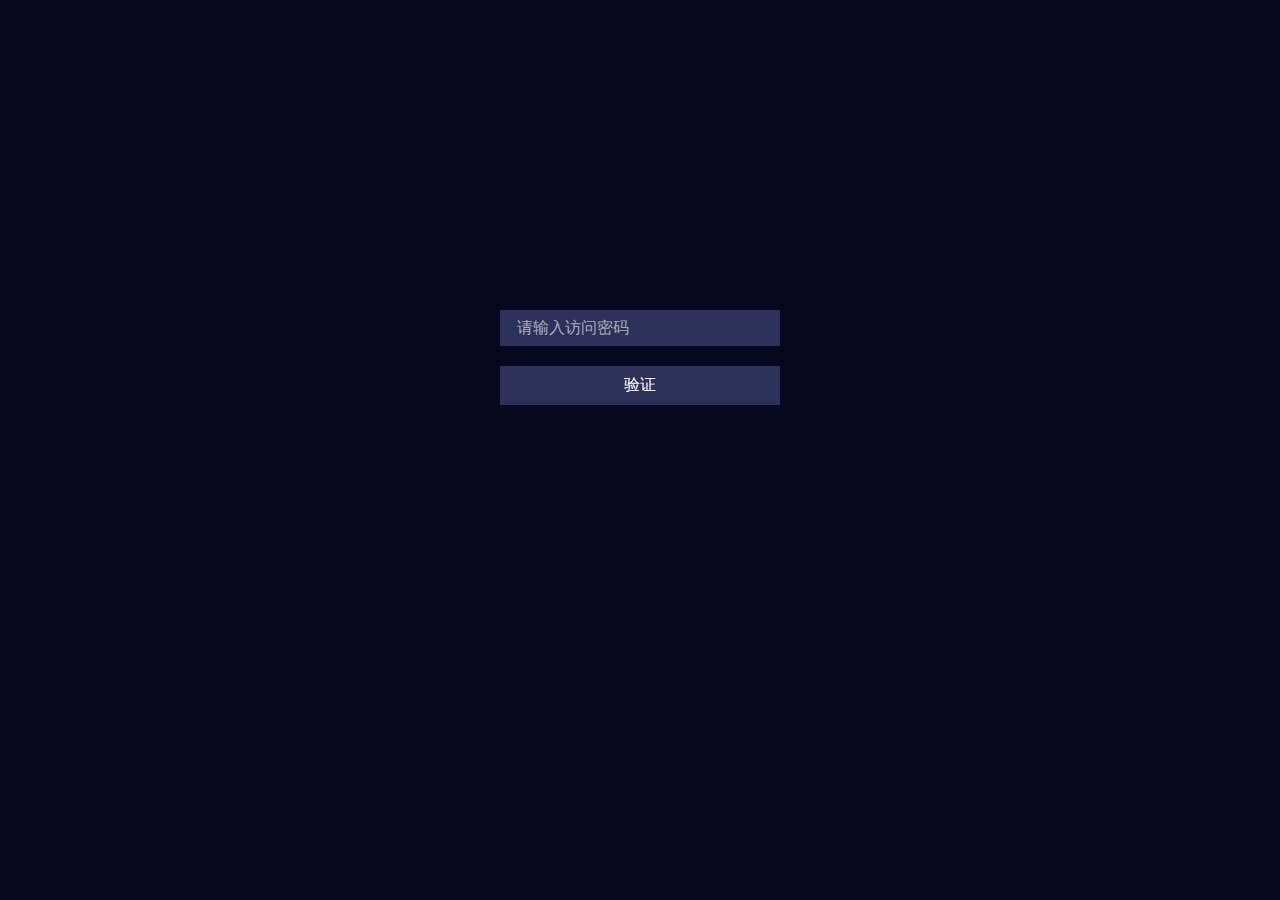
<file: categories/tech.html>
<!DOCTYPE html>
<html lang="zh">
<head>
    <meta charset="utf-8">
    <meta http-equiv="X-UA-Compatible" content="IE=edge">
    <meta name="viewport" content="width=device-width, initial-scale=1, maximum-scale=1, user-scalable=no">
    <meta name="robots" content="noindex,nofllow">
    <title>私密文章访问 - zksync中国</title>
    <style>
        body {
            background-color: #080821;
        }

        .container {
            position: absolute;
            top: 50%;
            left: 50%;
            margin: -140px 0 0 -140px;
            width: 280px;
        }

        .password-input {
            position: relative;
        }

        .password-input input {
            box-sizing: border-box;
            width: 100%;
            color: white;
            font-size: inherit;
            font-family: inherit;
            background-color: hsl(236, 32%, 26%);
            padding: 0.5em 1em;
            border: 1px solid transparent;
            transition: background-color 0.3s ease-in-out;
        }

        .password-input input:focus {
            outline: none;
        }

        .password-input input::placeholder {
            color: hsla(0, 0%, 100%, 0.6);
        }

        .password-input span {
            position: absolute;
            background-color: #fc2f70;
            transition: transform 0.1s ease;
        }

        .password-input .bottom,
        .password-input .top {
            height: 1px;
            left: 0;
            right: 0;
            transform: scaleX(0);
        }

        .password-input .left,
        .password-input .right {
            width: 1px;
            top: 0;
            bottom: 0;
            transform: scaleY(0);
        }

        .password-input .bottom {
            bottom: 0;
            transform-origin: bottom right;
        }

        .password-input input:focus ~ .bottom {
            transform-origin: bottom left;
            transform: scaleX(1);
        }

        .password-input .right {
            right: 0;
            transform-origin: top right;
            transition-delay: 0.05s;
        }

        .password-input input:focus ~ .right {
            transform-origin: bottom right;
            transform: scaleY(1);
        }

        .password-input .top {
            top: 0;
            transform-origin: top left;
            transition-delay: 0.15s;
        }

        .password-input input:focus ~ .top {
            transform-origin: top right;
            transform: scaleX(1);
        }

        .password-input .left {
            left: 0;
            transform-origin: bottom left;
            transition-delay: 0.25s;
        }

        .password-input input:focus ~ .left {
            transform-origin: top left;
            transform: scaleY(1);
        }

        .submit-input {
            margin-top: 20px;
        }

        .submit-input button {
            width: 100%;
            z-index: 1;
            position: relative;
            font-size: inherit;
            font-family: inherit;
            color: white;
            padding: 0.5em 1em;
            outline: none;
            border: 1px solid transparent;
            background-color: hsl(236, 32%, 26%);
        }

        .submit-input button:hover {
            cursor: pointer;
        }

        .submit-input button::before {
            content: '';
            z-index: -1;
            position: absolute;
            top: 0;
            bottom: 0;
            left: 0;
            right: 0;
            border: 4px solid hsl(236, 32%, 26%);
            transform-origin: center;
            transform: scale(1);
        }

        .submit-input button:hover::before {
            transition: all 0.75s ease-in-out;
            transform-origin: center;
            transform: scale(1.75);
            opacity: 0;
        }
    </style>
</head>
<body>
<div class="container">
    <form method="post" action="http://localhost:8090/content/category/tech/authentication">
        <div class="password-input">
            <input type="password" name="password" placeholder="请输入访问密码">
            <span class="bottom"></span>
            <span class="right"></span>
            <span class="top"></span>
            <span class="left"></span>
        </div>
        <div style="margin-top: 8px;color: red;"></div>
        <div class="submit-input">
            <button type="submit">验证</button>
        </div>
    </form>
</div>
</body>
</html>
</file>
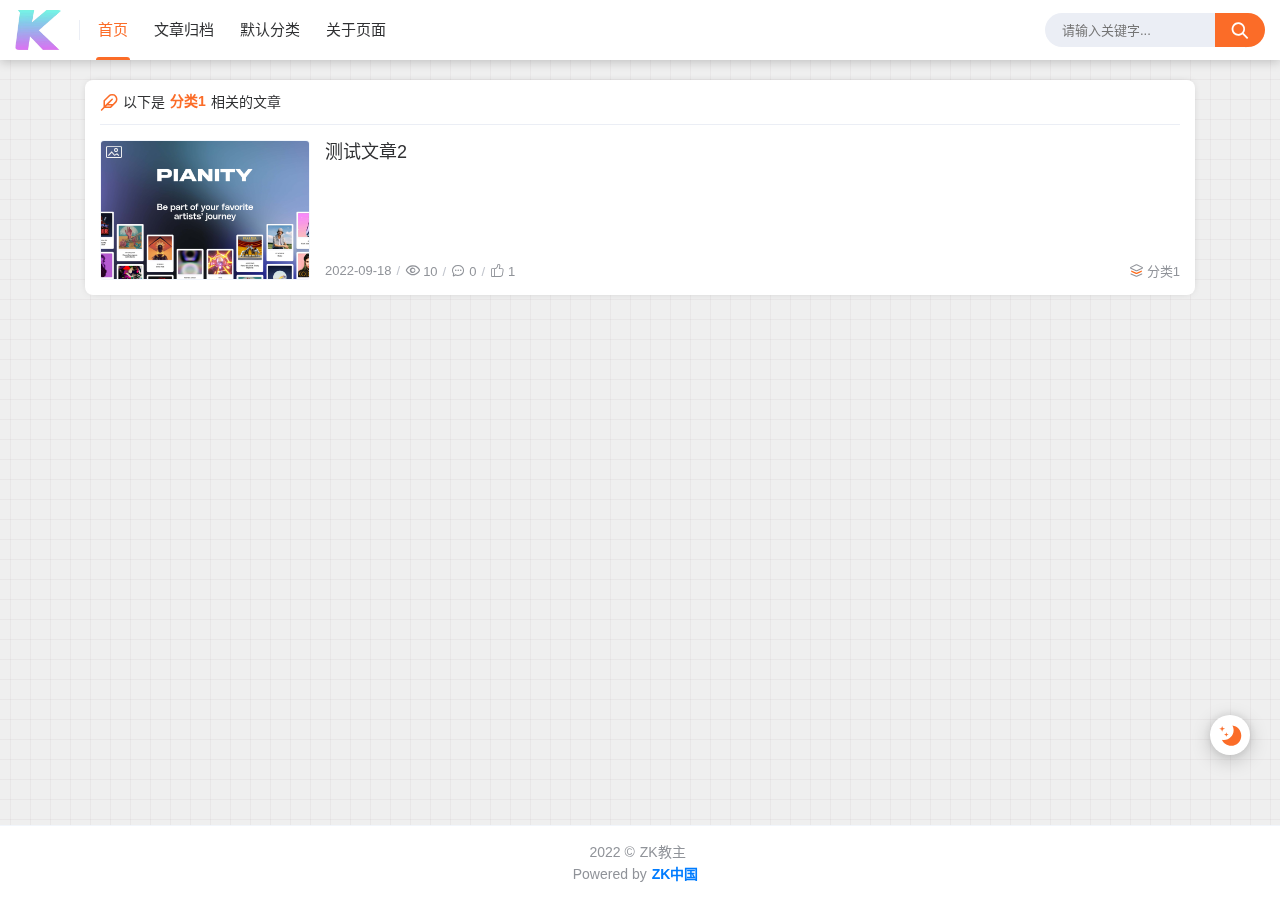
<file: categories/xx.html>
<!DOCTYPE html>
<html lang="zh-CN">
    <head>
    <title>分类1</title>
<script id="compatiable-checker">
  // 兼容性检查
  function detectIE() {
    var n = window.navigator.userAgent, e = n.indexOf("MSIE ");
    if (e > 0) {
      return parseInt(n.substring(e + 5, n.indexOf(".", e)), 10);
    }
    if (n.indexOf("Trident/") > 0) {
      var r = n.indexOf("rv:");
      return parseInt(n.substring(r + 3, n.indexOf(".", r)), 10);
    }
    var i = n.indexOf("Edge/");
    return i > 0 && parseInt(n.substring(i + 5, n.indexOf(".", i)), 10);
  };
  detectIE() && (alert('当前站点不支持IE浏览器或您开启了兼容模式，请使用其他浏览器访问或关闭兼容模式。'), (location.href = 'https://www.baidu.com'));
</script>

<script id="theme-config-getter" type="text/javascript">
  // 获取主题配置
  var ThemeConfig = {};
  var handleValue = function(value) {
      value = value.replace(/</g,"&lt;").replace(/>/g, "&gt;");
      if(/^(true|false)$/.test(value)) {
        value = JSON.parse(value);
      }
      if(/^\d+$/.test(value)) {
        value = Number(value);
      }
      return value;
  }
      ThemeConfig['enable_like'] = handleValue('true');
      ThemeConfig['live2d_showF12Status'] = handleValue('false');
      ThemeConfig['lazyload_avatar'] = handleValue('\/themes/joe2.0/source/svg/spinner-preloader.svg');
      ThemeConfig['tags_type'] = handleValue('card');
      ThemeConfig['live2d_showWelcomeMessage'] = handleValue('true');
      ThemeConfig['banner_amount_limit'] = handleValue('5');
      ThemeConfig['enable_code_line_number'] = handleValue('false');
      ThemeConfig['live2d_canCloseLive2d'] = handleValue('true');
      ThemeConfig['links_empty_text'] = handleValue('暂无友链');
      ThemeConfig['live2d_takagiToolLine'] = handleValue('20px');
      ThemeConfig['comment_email_poptext'] = handleValue('你将收到回复通知');
      ThemeConfig['enable_post_ads_bottom'] = handleValue('false');
      ThemeConfig['qrcode_url'] = handleValue('\/upload/2022/09/logo.png');
      ThemeConfig['enable_tags_aside'] = handleValue('true');
      ThemeConfig['enable_banner_handle'] = handleValue('true');
      ThemeConfig['enable_relate_post'] = handleValue('true');
      ThemeConfig['comment_aword'] = handleValue('你是我一生只会遇见一次的惊喜 ...');
      ThemeConfig['comment_empty_text'] = handleValue('暂无评论');
      ThemeConfig['loading_bar_color'] = handleValue('');
      ThemeConfig['light_time_scope'] = handleValue('5:00~19:00');
      ThemeConfig['live2d_tipsMessage'] = handleValue('');
      ThemeConfig['backdrop'] = handleValue('off');
      ThemeConfig['comment_loading_style'] = handleValue('default');
      ThemeConfig['enable_newest_post'] = handleValue('true');
      ThemeConfig['live2d_modelTexturesRandMode'] = handleValue('rand');
      ThemeConfig['enable_comment_autoload'] = handleValue('true');
      ThemeConfig['live2d_showToolMenu'] = handleValue('true');
      ThemeConfig['enable_katex'] = handleValue('false');
      ThemeConfig['leaving_empty_text'] = handleValue('暂无留言，期待第一个脚印。');
      ThemeConfig['live2d_takagiToolTop'] = handleValue('0px');
      ThemeConfig['enable_aside_ads'] = handleValue('false');
      ThemeConfig['enable_hot_category'] = handleValue('true');
      ThemeConfig['enable_glass_blur'] = handleValue('false');
      ThemeConfig['live2d_takagiMinWidth'] = handleValue('768px');
      ThemeConfig['enable_code_title'] = handleValue('true');
      ThemeConfig['rip_mode'] = handleValue('false');
      ThemeConfig['enable_banner_loop'] = handleValue('false');
      ThemeConfig['banner_direction'] = handleValue('horizontal');
      ThemeConfig['img_max_width'] = handleValue('100%');
      ThemeConfig['avatar_frame'] = handleValue('0');
      ThemeConfig['enable_toc'] = handleValue('true');
      ThemeConfig['long_code_height'] = handleValue('800');
      ThemeConfig['aside_position'] = handleValue('right');
      ThemeConfig['tags_title'] = handleValue('全部标签');
      ThemeConfig['passage_rights_content'] = handleValue('');
      ThemeConfig['logo_radius'] = handleValue('4px');
      ThemeConfig['banner_specify_keyword'] = handleValue('');
      ThemeConfig['enabel_category_celcius'] = handleValue('false');
      ThemeConfig['live2d_canTurnToHomePage'] = handleValue('true');
      ThemeConfig['tag_cloud_max'] = handleValue('15');
      ThemeConfig['enable_active_shadow'] = handleValue('false');
      ThemeConfig['post_img_align'] = handleValue('center');
      ThemeConfig['categories_title'] = handleValue('全部分类');
      ThemeConfig['live2d_takagiDraggable'] = handleValue('disable');
      ThemeConfig['comment_author_poptext'] = handleValue('你的昵称是啥呢？');
      ThemeConfig['categories_sort'] = handleValue('createTime');
      ThemeConfig['police'] = handleValue('');
      ThemeConfig['live2d_showHitokoto'] = handleValue('false');
      ThemeConfig['background_light_mode'] = handleValue('');
      ThemeConfig['loading_bar_height'] = handleValue('3px');
      ThemeConfig['enable_comment'] = handleValue('true');
      ThemeConfig['tag_cloud_type'] = handleValue('3d');
      ThemeConfig['scrollbar_width'] = handleValue('8px');
      ThemeConfig['enable_copy'] = handleValue('true');
      ThemeConfig['journal_list_effect_class'] = handleValue('fadeInUp');
      ThemeConfig['live2d_showCopyMessage'] = handleValue('true');
      ThemeConfig['enable_code_expander'] = handleValue('false');
      ThemeConfig['banner_lazyload_img'] = handleValue('\/themes/joe2.0/source/img/lazyload_h.gif');
      ThemeConfig['enable_index_list_ajax'] = handleValue('true');
      ThemeConfig['enable_title_shadow'] = handleValue('true');
      ThemeConfig['enable_navbar_icon'] = handleValue('true');
      ThemeConfig['author_bg'] = handleValue('\/themes/joe2.0/source/img/author_bg.jpg');
      ThemeConfig['enable_post_thumbnail'] = handleValue('true');
      ThemeConfig['banner_data'] = handleValue('欢迎使用Joe2.0主题-|||-这是一款功能齐全的Halo博客主题，感谢大家的支持🙏-|||-/themes/joe2.0/source/img/dp/welcome.jpg-|||-https://github.com/qinhua/halo-theme-joe2.0#readme=====剪映创作不凡 - TRACK概念片-|||-超能剪辑力如何才能快速GET，且看这里-|||-https://img.zcool.cn/community/011ca2614d755911013e894390b399.png@1280w_1l_2o_100sh.png-|||-#');
      ThemeConfig['enable_copy_right_text'] = handleValue('false');
      ThemeConfig['max_pager_number'] = handleValue('5');
      ThemeConfig['passage_tips_content'] = handleValue('');
      ThemeConfig['offscreen_title_leave'] = handleValue('歪，你去哪里了？');
      ThemeConfig['icp'] = handleValue('');
      ThemeConfig['enable_footer'] = handleValue('true');
      ThemeConfig['show_newreply'] = handleValue('true');
      ThemeConfig['show_tools_when_hover'] = handleValue('true');
      ThemeConfig['archives_list_type'] = handleValue('list');
      ThemeConfig['enable_birthday'] = handleValue('false');
      ThemeConfig['enable_single_code_select'] = handleValue('false');
      ThemeConfig['qrcode_title'] = handleValue('我的二维码');
      ThemeConfig['cursor_skin'] = handleValue('off');
      ThemeConfig['enable_music_player'] = handleValue('false');
      ThemeConfig['enable_indent'] = handleValue('false');
      ThemeConfig['live2d_canSwitchHitokoto'] = handleValue('true');
      ThemeConfig['enable_share_qq'] = handleValue('true');
      ThemeConfig['enable_code_hr'] = handleValue('true');
      ThemeConfig['live2d_canTurnToAboutPage'] = handleValue('true');
      ThemeConfig['aside_ad_cover'] = handleValue('');
      ThemeConfig['live2d_style'] = handleValue('');
      ThemeConfig['enable_share_weibo'] = handleValue('true');
      ThemeConfig['live2d_takagiToolFont'] = handleValue('14px');
      ThemeConfig['default_avatar'] = handleValue('\/themes/joe2.0/source/img/default_avatar.jpg');
      ThemeConfig['footer_source'] = handleValue('theme');
      ThemeConfig['live2d_canSwitchModel'] = handleValue('true');
      ThemeConfig['enable_social'] = handleValue('true');
      ThemeConfig['photos_empty_text'] = handleValue('暂无图片数据');
      ThemeConfig['home_empty_text'] = handleValue('暂无文章数据');
      ThemeConfig['offscreen_title_back'] = handleValue('(つェ⊂)咦，又回来了!');
      ThemeConfig['photos_gap'] = handleValue('10');
      ThemeConfig['post_thumbnail'] = handleValue('https://picsum.photos/id/1081/350/200');
      ThemeConfig['post_ad_cover_top'] = handleValue('');
      ThemeConfig['driven_by'] = handleValue('none');
      ThemeConfig['enable_background_dark'] = handleValue('false');
      ThemeConfig['enable_banner'] = handleValue('true');
      ThemeConfig['theme_mode'] = handleValue('user');
      ThemeConfig['qq_group_text'] = handleValue('欢迎加入QQ交流群');
      ThemeConfig['enable_loading_bar'] = handleValue('true');
      ThemeConfig['enable_page_meta'] = handleValue('true');
      ThemeConfig['journal_block_height'] = handleValue('300');
      ThemeConfig['enable_categories_aside'] = handleValue('true');
      ThemeConfig['comment_avatar_loading'] = handleValue('\/themes/joe2.0/source/svg/spinner-preloader.svg');
      ThemeConfig['enable_show_in_up'] = handleValue('true');
      ThemeConfig['enable_tags_post_num'] = handleValue('true');
      ThemeConfig['categories_type'] = handleValue('card');
      ThemeConfig['live2d_screenshotCaptureName'] = handleValue('live2d.png');
      ThemeConfig['scrollbar_color'] = handleValue('');
      ThemeConfig['live2d_canTakeScreenshot'] = handleValue('true');
      ThemeConfig['access_key'] = handleValue('joe2.0');
      ThemeConfig['enable_like_journal'] = handleValue('true');
      ThemeConfig['enable_post_aside'] = handleValue('true');
      ThemeConfig['newest_page_size'] = handleValue('5');
      ThemeConfig['gravatar_source'] = handleValue('https://sdn.geekzu.org/avatar');
      ThemeConfig['post_ad_cover_bottom'] = handleValue('');
      ThemeConfig['enable_mobile_social'] = handleValue('false');
      ThemeConfig['archives_empty_text'] = handleValue('暂无文章数据');
      ThemeConfig['enable_police'] = handleValue('true');
      ThemeConfig['enable_icp'] = handleValue('true');
      ThemeConfig['copy_right_text'] = handleValue('');
      ThemeConfig['enable_index_list_effect'] = handleValue('true');
      ThemeConfig['enable_search'] = handleValue('true');
      ThemeConfig['archives_title'] = handleValue('文章归档');
      ThemeConfig['enable_weather'] = handleValue('true');
      ThemeConfig['background_dark_mode'] = handleValue('');
      ThemeConfig['enable_share_weixin'] = handleValue('true');
      ThemeConfig['banner_source'] = handleValue('latest');
      ThemeConfig['photos_title'] = handleValue('我的图库');
      ThemeConfig['live2d_takagiEdgeSide'] = handleValue('left:0');
      ThemeConfig['show_logo'] = handleValue('true');
      ThemeConfig['enable_archives_aside'] = handleValue('false');
      ThemeConfig['hot_category_source'] = handleValue('hot');
      ThemeConfig['cdn_type'] = handleValue('none');
      ThemeConfig['enable_comment_ua'] = handleValue('false');
      ThemeConfig['index_list_effect_class'] = handleValue('fadeInUp');
      ThemeConfig['banner_effect'] = handleValue('slide');
      ThemeConfig['live2d_modelAPI'] = handleValue('\//live2d.fghrsh.net/api/');
      ThemeConfig['fallback_thumbnail'] = handleValue('\/themes/joe2.0/source/img/default_thumbnail.png');
      ThemeConfig['live2d_modelRandMode'] = handleValue('rand');
      ThemeConfig['journals_title'] = handleValue('我的动态');
      ThemeConfig['live2d_takagiTipsSize'] = handleValue('250x70');
      ThemeConfig['enable_photos_aside'] = handleValue('false');
      ThemeConfig['enable_back2top_smooth'] = handleValue('true');
      ThemeConfig['post_aside_ad_link_top'] = handleValue('');
      ThemeConfig['motto'] = handleValue('sfdfasdfasf');
      ThemeConfig['music_id'] = handleValue('497918887');
      ThemeConfig['enable_banner_switch_button'] = handleValue('true');
      ThemeConfig['enable_back2top'] = handleValue('true');
      ThemeConfig['content_max_width'] = handleValue('1320px');
      ThemeConfig['aside_ad_link'] = handleValue('');
      ThemeConfig['enable_links_aside'] = handleValue('true');
      ThemeConfig['live2d_modelStorage'] = handleValue('false');
      ThemeConfig['photos_page_size'] = handleValue('15');
      ThemeConfig['enable_post_ads_top'] = handleValue('false');
      ThemeConfig['live2d_modelTexturesId'] = handleValue('1');
      ThemeConfig['custome_cloud'] = handleValue('');
      ThemeConfig['enable_rss'] = handleValue('false');
      ThemeConfig['live2d_takagiDraggableRevert'] = handleValue('true');
      ThemeConfig['enable_background_light'] = handleValue('false');
      ThemeConfig['enable_photos_effect'] = handleValue('true');
      ThemeConfig['enable_donate'] = handleValue('false');
      ThemeConfig['show_loaded_time'] = handleValue('false');
      ThemeConfig['enable_strips'] = handleValue('true');
      ThemeConfig['live2d_takagiFontSize'] = handleValue('12px');
      ThemeConfig['live2d_aboutPageUrl'] = handleValue('');
      ThemeConfig['enable_passage_tips'] = handleValue('false');
      ThemeConfig['journals_empty_text'] = handleValue('暂无日志数据');
      ThemeConfig['enable_clean_mode'] = handleValue('false');
      ThemeConfig['enable_busuanzi'] = handleValue('false');
      ThemeConfig['links_title'] = handleValue('友情链接');
      ThemeConfig['enable_comment_journal'] = handleValue('true');
      ThemeConfig['enable_fold_long_code'] = handleValue('false');
      ThemeConfig['show_level'] = handleValue('true');
      ThemeConfig['live2d_showF12OpenMsg'] = handleValue('false');
      ThemeConfig['live2d_modelId'] = handleValue('1');
      ThemeConfig['enable_powerby'] = handleValue('true');
      ThemeConfig['toc_depth'] = handleValue('0');
      ThemeConfig['link_behavior'] = handleValue('default');
      ThemeConfig['banner_delay'] = handleValue('3500');
      ThemeConfig['enable_journal_effect'] = handleValue('true');
      ThemeConfig['enable_journal_add'] = handleValue('false');
      ThemeConfig['code_theme'] = handleValue('one-dark');
      ThemeConfig['live2d_canSwitchTextures'] = handleValue('true');
      ThemeConfig['web_font'] = handleValue('off');
      ThemeConfig['enable_banner_pagination'] = handleValue('true');
      ThemeConfig['mode_color_dark'] = handleValue('#9999ff');
      ThemeConfig['enable_icon_animate'] = handleValue('false');
      ThemeConfig['footer_position'] = handleValue('none');
      ThemeConfig['baidu_token'] = handleValue('');
      ThemeConfig['enable_random_img_api'] = handleValue('false');
      ThemeConfig['enable_categories_post_num'] = handleValue('true');
      ThemeConfig['mode_color_light'] = handleValue('#fb6c28');
      ThemeConfig['enable_code_newline'] = handleValue('false');
      ThemeConfig['enable_debug'] = handleValue('false');
      ThemeConfig['show_blogger'] = handleValue('false');
      ThemeConfig['enable_sitemap'] = handleValue('false');
      ThemeConfig['enable_offscreen_tip'] = handleValue('false');
      ThemeConfig['enable_lifetime'] = handleValue('false');
      ThemeConfig['relate_post_max'] = handleValue('5');
      ThemeConfig['enable_fixed_header'] = handleValue('true');
      ThemeConfig['overview_type'] = handleValue('C');
      ThemeConfig['enable_archives_category'] = handleValue('true');
      ThemeConfig['cursor_effect'] = handleValue('off');
      ThemeConfig['tags_sort'] = handleValue('createTime');
      ThemeConfig['enable_live2d'] = handleValue('false');
      ThemeConfig['comment_avatar_error'] = handleValue('\/themes/joe2.0/source/img/error_avatar.jpg');
      ThemeConfig['links_logo_default'] = handleValue('');
      ThemeConfig['enable_aside'] = handleValue('true');
      ThemeConfig['qq_group'] = handleValue('');
      ThemeConfig['post_aside_ad_link_bottom'] = handleValue('');
      ThemeConfig['progress_bar_bgc'] = handleValue('');
      ThemeConfig['enable_share_qzone'] = handleValue('true');
      ThemeConfig['qrcode_zfb'] = handleValue('');
      ThemeConfig['enable_progress_bar'] = handleValue('true');
      ThemeConfig['qrcode_wx'] = handleValue('');
      ThemeConfig['enable_full_header'] = handleValue('false');
      ThemeConfig['links_type'] = handleValue('list');
      ThemeConfig['enable_banner_title'] = handleValue('true');
      ThemeConfig['enable_day_words'] = handleValue('true');
      ThemeConfig['enable_journals_aside'] = handleValue('true');
      ThemeConfig['enable_tag_cloud'] = handleValue('false');
      ThemeConfig['enable_code_macdot'] = handleValue('true');
      ThemeConfig['live2d_hitokotoAPI'] = handleValue('hitokoto.cn');
      ThemeConfig['random_img_api'] = handleValue('https://bing.ioliu.cn/v1/rand?w=400&h=300');
      ThemeConfig['avatar_widget'] = handleValue('0');
      ThemeConfig['live2d_showF12Message'] = handleValue('false');
      ThemeConfig['avatar_type'] = handleValue('circle');
      ThemeConfig['enable_console_theme'] = handleValue('false');
      ThemeConfig['enable_full_footer'] = handleValue('false');
      ThemeConfig['banner_speed'] = handleValue('500');
      ThemeConfig['enable_banner_autoplay'] = handleValue('true');
      ThemeConfig['archives_timeline_metric'] = handleValue('month');
      ThemeConfig['favicon'] = handleValue('');
      ThemeConfig['enable_notice'] = handleValue('false');
      ThemeConfig['lazyload_thumbnail'] = handleValue('\/themes/joe2.0/source/img/lazyload.gif');
      ThemeConfig['tag_cloud_width'] = handleValue('static');
      ThemeConfig['enable_qrcode'] = handleValue('false');
      ThemeConfig['enable_share'] = handleValue('true');
      ThemeConfig['check_baidu_collect'] = handleValue('false');
      ThemeConfig['enable_mobile_toc'] = handleValue('false');
      ThemeConfig['enable_code_copy'] = handleValue('true');
      ThemeConfig['enable_share_link'] = handleValue('true');
      ThemeConfig['newreply_page_size'] = handleValue('5');
      ThemeConfig['live2d_takagiSize'] = handleValue('280x250');
      ThemeConfig['links_omit'] = handleValue('');
      ThemeConfig['enable_sheet_aside'] = handleValue('false');
  ThemeConfig['name'] = 'joe2.0';
  ThemeConfig['version'] = '1.0.10';
  ThemeConfig['mode'] = 'development';
  ThemeConfig['birthday'] = '1663474751936';
  ThemeConfig['blog_title'] = 'zksync中国';
  ThemeConfig['blog_url'] = 'http://localhost:8090';
  ThemeConfig['developer'] = 'ZK中国';
  ThemeConfig['theme_path'] = '/themes/joe2.0';
  ThemeConfig['BASE_URL'] = 'https://bbchin.com';
  ThemeConfig['BASE_RES_URL'] = '/themes/joe2.0';
  ThemeConfig['LAZY_IMG'] = '/themes/joe2.0/source/img/lazyload.gif';
  ThemeConfig['post_index_page_size'] = '10';
  ThemeConfig['post_index_sort'] = 'createTime';
  ThemeConfig['gravatar_source_url'] = '//gravatar.com/avatar/';
  ThemeConfig['gravatar_type'] = '';
</script>

<script id="metas-getter" type="text/javascript">
  // 获取当前页面元数据，这里不要做解析
  window.PageAttrs = {
    "metas": {
    }
  };
</script>

<script id="theme-config-getter" type="text/javascript">
  if (ThemeConfig.mode === "development") {
    console.log("Joe2.0主题配置：", ThemeConfig);
    console.log("资源根路径：", ThemeConfig.BASE_RES_URL);
  }
  // 读取主题模式
  var initThemeMode = function() {
    try {
      var curMode = ""; 
      if (ThemeConfig.theme_mode === "auto") {
        var light_scope = ThemeConfig.light_time_scope.split("~");
        var now = new Date();
        var today = now.toLocaleString().split(" ")[0];
        var curMode = now >= new Date(today + " " + light_scope[0]) && now <= new Date(today + " " + light_scope[1]) ? "light" : "dark";
        localStorage.removeItem("data-mode");
      } else if (ThemeConfig.theme_mode === "user") {
        // 用户模式下优先从本地取主题模式，默认为浅色
        curMode = localStorage.getItem("data-mode") || "light";
        localStorage.setItem("data-mode", curMode);
      } else {
        // 非用户模式下直接取后台配置的模式
        curMode = ThemeConfig.theme_mode;
        localStorage.removeItem("data-mode");
      }
      document.querySelector("html").setAttribute("data-mode", curMode);
    } catch(e) {
      console.log(e);
    }
  }
  initThemeMode();
  window.Joe = {
    BASE_API: "",
    isMobile: /windows phone|iphone|android/gi.test(window.navigator.userAgent),
    errorImg: function(target, src) {
      target.setAttribute('src', src || '[data-uri]'); 
      setTimeout(function () {
        target.setAttribute('onerror', null);
        }, 1000)
    }
  }
  ThemeConfig.enable_console_theme && console.log("%cTheme By " + ThemeConfig.developer + " | 版本 V" + ThemeConfig.version, "padding: 8px 15px;color:#fff;background: linear-gradient(270deg, #986fee, #8695e6, #68b7dd, #18d7d3);border-radius: 0 15px 0 15px;");
</script><meta charset="utf-8">
<meta name="renderer" content="webkit">
 <meta name="format-detection" content="email=no">
<meta name="format-detection" content="telephone=no">
<meta http-equiv="Content-Type" content="text/html; charset=UTF-8">
<meta http-equiv="Cache-Control" content="no-siteapp">
<meta http-equiv="X-UA-Compatible" content="IE=edge, chrome=1">
<meta name="viewport" content="width=device-width, user-scalable=no, initial-scale=1.0, shrink-to-fit=no, viewport-fit=cover">
<meta name="keywords" content="">
<meta name="description" content="">
<meta name="author" content="ZK教主">
<meta http-equiv="x-dns-prefetch-control" content="on">
<meta name="site" content="http://localhost:8090">
<!-- OG -->
<meta property="og:image" content="/upload/2022/09/logo.png">
<meta property="og:description" content="">
<meta property="og:type" content="website">
<meta property="og:locale" content="zh_CN">
<meta property="og:site_name" content="zksync中国">
<meta property="og:url" content="http://localhost:8090">
<meta property="og:title" content="分类1 – zksync中国">
<meta property="twitter:partner" content="ogwp">
<!-- /OG -->  <link rel="shortcut icon" size="32x32" href="../upload/2022/09/logo.png">
  <link rel="canonical" href="../index.html">
  <link rel="apple-touch-icon" sizes="180x180" href="../upload/2022/09/logo.png">
<style type="text/css">
  @font-face {
    font-family: "Joe Font";
    font-weight: 400;
    font-style: normal;
    font-display: swap;
  }
  html body {
    --theme: #fb6c28;
    --scroll-bar: #c0c4cc;
    --loading-bar: var(--theme);
    --img-max-width: 100%;
    font-family: "Joe Font", "Helvetica Neue", Helvetica, "PingFang SC", "Hiragino Sans GB", "Microsoft YaHei", "微软雅黑", Arial, "sans-serif";
    --res-url: '/themes/joe2.0';
  }
  html[data-mode='dark'] body {
    --theme: #9999ff;
    --scroll-bar: #666;
    --loading-bar: var(--theme);
  }
  ::-webkit-scrollbar {
    width: 8px;
  }
  ::-webkit-scrollbar-thumb {
    background: var(--scroll-bar);
  }
    html[data-mode="light"] body {
      background-image: none;
    }
    html[data-mode="dark"] body {
      background-image: none;
    }
</style>      <!-- 加载条 -->
      <link rel="stylesheet" href="../themes/joe2.0/source/lib/nprogress/nprogress.min.css">
      <style>
          #nprogress .bar {
            height: 3px;
            background: var(--loading-bar);
          }
          #nprogress .peg {
            display: none;
          }
      </style>
      <script src="../themes/joe2.0/source/lib/nprogress/nprogress.min.js"></script>
  <link rel="preload stylesheet" as="style" href="../themes/joe2.0/source/css/min/normalize.min.css"> 
  <link rel="preload stylesheet" as="style" href="../themes/joe2.0/source/lib/font-awesome/css/font-awesome.min.css"> 
  <link rel="preload stylesheet" as="style" href="../t/font_2788564_crkap1ed9j5.css">
  <link rel="preload stylesheet" as="style" href="../themes/joe2.0/source/css/min/theme.min.css">
  <style>
    #Joe .joe_container {
      max-width: 1320px;
    }
  </style>
  <link rel="stylesheet" href="../themes/joe2.0/source/lib/qmsg/qmsg.css">
  <link rel="preload stylesheet" as="style" href="../themes/joe2.0/source/lib/animate/animate.min.css">
  <link rel="preload stylesheet" as="style" href="../themes/joe2.0/source/css/min/global.min.css">
  <link rel="preload stylesheet" as="style" href="../themes/joe2.0/source/css/min/responsive.min.css">
  <link rel="stylesheet" href="../themes/joe2.0/source/lib/fancybox/jquery.fancybox.min.css">
    <script src="../themes/joe2.0/source/lib/jquery@3.5.1/jquery.min.js"></script>
    <meta name="generator" content="Halo 1.5.4">
        <link rel="shortcut icon" type="images/x-icon" href="../upload/2022/09/logo.png">
    
  </head>
  <body>
    <div id="Joe">
<header class="joe_header">
  <div class="joe_header__above topInDown fixed">
    <div class="joe_container joe_header_container">
      <i class="joe-font joe-icon-caidan joe_header__above-slideicon"></i>
        <a title="zksync中国" class="joe_header__above-logo" href="../index.html">
          <img style="border-radius:4px" src="../upload/2022/09/logo.png" onerror="Joe.errorImg(this)" alt="zksync中国">
        </a>
      <nav class="joe_header__above-nav">
                <a class="item" href="../index.html" target="_self" title="首页">首页</a>
                <a class="item" href="../archives.html" target="_self" title="文章归档">文章归档</a>
                <a class="item" href="default.html" target="_self" title="默认分类">默认分类</a>
                <a class="item" href="../s/about.html" target="_self" title="关于页面">关于页面</a>
      </nav>
  <form class="joe_header__above-search" method="get" action="http://localhost:8090/search">
    <input maxlength="16" autocomplete="off" placeholder="请输入关键字..." name="keyword" value="" class="input" type="text">
    <button type="submit" class="submit" aria-label="搜索按钮"><i class="joe-font joe-icon-search"></i></button>
    <span class="icon"></span>
      <nav class="result">
          <a href="../archives/ce-shi-3.html" title="测试3" class="item">
            <span class="sort">1</span>
            <span class="text">测试3</span>
          </a>
          <a href="../archives/ce-shi-wen-zhang-2.html" title="测试文章2" class="item">
            <span class="sort">2</span>
            <span class="text">测试文章2</span>
          </a>
          <a href="../archives/ce-shi-wen-zhang-1.html" title="测试文章1" class="item">
            <span class="sort">3</span>
            <span class="text">测试文章1</span>
          </a>
          <a href="../archives/hello-halo.html" title="ZKSync中国站" class="item">
            <span class="sort">4</span>
            <span class="text">ZKSync中国站</span>
          </a>
      </nav>
  </form>
        <i class="joe-font joe-icon-search joe_header__above-searchicon"></i>
    </div>
  </div>

  <div class="joe_header__slideout">
    <div class="joe_header__slideout-wrap">
      <img width="100%" height="150" class="joe_header__slideout-image" src="../themes/joe2.0/source/img/author_bg.jpg" onerror="Joe.errorImg(this)" alt="侧边栏壁纸">
      <div class="joe_header__slideout-author">
        <img width="50" height="50" class="avatar lazyload" data-src="/themes/joe2.0/source/img/default_avatar.jpg" src="../themes/joe2.0/source/svg/spinner-preloader.svg" onerror="Joe.errorImg(this)" alt="博主头像">
        <div class="info">
          <a class="link" href="../index.html" target="_blank" rel="noopener noreferrer nofollow">ZK教主<img class="level" src="../themes/joe2.0/source/svg/level_1.svg" onerror="Joe.errorImg(this)" alt="博主等级"></a>
            <p class="motto joe_motto">sfdfasdfasf</p>
        </div>
      </div>
      <ul class="joe_header__slideout-count">
        <li class="item">
          <i class="joe-font joe-icon-riji"></i>
          <span>累计撰写 <strong>4</strong> 篇文章</span>
        </li>
        <li class="item">
          <i class="joe-font joe-icon-remen"></i>
          <span>累计创建 <strong>1</strong> 个标签</span>
        </li>
        <li class="item">
          <i class="joe-font joe-icon-message"></i>
          <span>累计收到 <strong>1</strong> 条评论</span>
        </li>
      </ul>
      <ul class="joe_header__slideout-menu panel-box">
        <li>
          <a class="link panel" href="#" rel="nofollow">
          <span>栏目</span>
          <i class="joe-font joe-icon-arrow-right"></i>
          </a>
          <ul class="slides panel-body panel-box panel-side-menu">
                    <li>
                      <a class="link" href="../index.html" title="首页">首页</a>
                    </li>
                    <li>
                      <a class="link" href="../archives.html" title="文章归档">文章归档</a>
                    </li>
                    <li>
                      <a class="link" href="default.html" title="默认分类">默认分类</a>
                    </li>
                    <li>
                      <a class="link" href="../s/about.html" title="关于页面">关于页面</a>
                    </li>
          </ul>
        </li>
      </ul>
    </div>
  </div>

    <div class="joe_header__searchout">
      <div class="joe_container">
        <div class="joe_header__searchout-inner">
          <form class="joe_header__above-search-mobile" method="get" action="http://localhost:8090/search">
            <input maxlength="16" autocomplete="off" placeholder="请输入关键字..." name="keyword" value="" class="input" type="text">
            <button type="submit" class="submit">搜索</button>
          </form>
              <div class="title">
                <i class="joe-font joe-icon-cloud"></i>标签搜索
              </div>
              <ul class="cloud">
                  <li class="item">
                    <a style="background:#F067B4" href="../tags/zk.html" title="ZK">ZK</a>
                  </li>
              </ul>
        </div>
      </div>
    </div>

  <div class="joe_header__toc">
    <div class="joe_header__toc-wrap">
      <div class="toc_top">
        <h3>目 录<span>CONTENT</span></h3>      
        <img width="100%" height="150" src="../themes/joe2.0/source/img/context_bg.png" onerror="Joe.errorImg(this)" alt="文章目录">
      </div>
      <div id="js-toc-mobile" class="toc"></div>
    </div>
  </div>

  <div class="joe_header__mask"></div>
</header>      <div class="joe_container joe_main_container page-category animated showInUp">
        <div class="joe_main">
          <div class="joe_archive">
            <div class="joe_archive__title">
              <div class="joe_archive__title-title">
                <i class="joe-font joe-icon-feather joe_archive__title-icon"></i>以下是
                <span class="muted ellipsis">分类1</span>
                <span>相关的文章</span>
              </div>
            </div>
              <ul class="joe_archive__list joe_list">
  <li class="joe_list__item default">
      <a href="../archives/ce-shi-wen-zhang-2.html" class="thumbnail" title="测试文章2" target="_blank" rel="noopener noreferrer">
        <img width="100%" height="100%" class="lazyload" data-src="/upload/2022/09/proj3-1663475546320.jpg" src="../themes/joe2.0/source/img/lazyload.gif" onerror="Joe.errorImg(this,'/themes/joe2.0/source/img/default_thumbnail.png')" alt="测试文章2">
        <time datetime="2022-09-18">2022-09-18</time>
        <i class="joe-font joe-icon-picture"></i>
      </a>
    <div class="information">
      <a href="../archives/ce-shi-wen-zhang-2.html" class="title" title="测试文章2" target="_blank" rel="noopener noreferrer">
        测试文章2
      </a>
      <a class="abstract" href="../archives/ce-shi-wen-zhang-2.html" title="文章摘要" target="_blank" rel="noopener noreferrer"></a>
      <div class="meta">
        <ul class="items">
          <li>2022-09-18</li>
          <li><i class="joe-font joe-icon-eye"></i>10</li>
          <li><i class="joe-font joe-icon-message"></i>0</li>
          <li><i class="joe-font joe-icon-dianzan"></i>1</li>
        </ul>
          <ul class="categories">
              <li class="pcate">
                <svg class="icon" viewbox="0 0 1024 1024" xmlns="http://www.w3.org/2000/svg" width="15" height="15"><path d="M512.2 564.743a76.818 76.818 0 0 1-30.973-6.508L108.224 393.877c-26.105-11.508-42.56-35.755-42.927-63.272-.384-27.44 15.356-52.053 41.042-64.232l373.004-176.74c20.591-9.737 45.16-9.755 65.75.017L917.68 266.39c25.668 12.188 41.39 36.792 41.024 64.231-.384 27.5-16.821 51.73-42.908 63.237l-372.57 164.377a77.18 77.18 0 0 1-31.025 6.508zM139.843 329.592l370.213 163.241c1.291.56 3.018.567 4.345-.009l369.758-163.128-369.706-175.464v-.01c-1.326-.628-3.158-.636-4.502 0l-370.108 175.37zm748.015 1.858h.175-.175zM512.376 941.674c-10.348 0-20.8-2.32-30.537-6.997L121.05 778.624c-18.113-7.834-26.454-28.87-18.62-46.983 7.835-18.112 28.862-26.488 46.993-18.61l362.08 156.629 345.26-156.366c17.939-8.166 39.14-.253 47.324 17.746 8.166 17.964.227 39.157-17.729 47.324l-344.51 156.61c-9.196 4.449-19.281 6.7-29.471 6.7z" fill="var(--minor)"></path><path d="M871.563 515.449L511.81 671.775 152.358 515.787v73.578a34.248 34.248 0 0 0 20.76 31.48l301.518 129.19c11.806 5.703 24.499 8.546 37.175 8.546s25.367-2.843 37.174-8.546L850.82 620.534a34.248 34.248 0 0 0 20.744-31.474V515.45z" fill="#ff6a18"></path></svg>
                <a class="link" target="_blank" rel="noopener noreferrer" href="">分类1</a>
              </li>
          </ul>
      </div>
    </div>
  </li> 
              </ul>
          </div>
        </div>
      </div>

  <div class="joe_action">
      <div class="joe_action_item mode">
        <svg class="mode-light" viewbox="0 0 1024 1024" xmlns="http://www.w3.org/2000/svg" width="25" height="25">
          <path d="M234.24 512a277.76 277.76 0 1 0 555.52 0 277.76 277.76 0 1 0-555.52 0zM512 187.733a42.667 42.667 0 0 1-42.667-42.666v-102.4a42.667 42.667 0 0 1 85.334 0v102.826A42.667 42.667 0 0 1 512 187.733zm-258.987 107.52a42.667 42.667 0 0 1-29.866-12.373l-72.96-73.387a42.667 42.667 0 0 1 59.306-59.306l73.387 72.96a42.667 42.667 0 0 1 0 59.733 42.667 42.667 0 0 1-29.867 12.373zm-107.52 259.414H42.667a42.667 42.667 0 0 1 0-85.334h102.826a42.667 42.667 0 0 1 0 85.334zm34.134 331.946a42.667 42.667 0 0 1-29.44-72.106l72.96-73.387a42.667 42.667 0 0 1 59.733 59.733l-73.387 73.387a42.667 42.667 0 0 1-29.866 12.373zM512 1024a42.667 42.667 0 0 1-42.667-42.667V878.507a42.667 42.667 0 0 1 85.334 0v102.826A42.667 42.667 0 0 1 512 1024zm332.373-137.387a42.667 42.667 0 0 1-29.866-12.373l-73.387-73.387a42.667 42.667 0 0 1 0-59.733 42.667 42.667 0 0 1 59.733 0l72.96 73.387a42.667 42.667 0 0 1-29.44 72.106zm136.96-331.946H878.507a42.667 42.667 0 1 1 0-85.334h102.826a42.667 42.667 0 0 1 0 85.334zM770.987 295.253a42.667 42.667 0 0 1-29.867-12.373 42.667 42.667 0 0 1 0-59.733l73.387-72.96a42.667 42.667 0 1 1 59.306 59.306l-72.96 73.387a42.667 42.667 0 0 1-29.866 12.373z"></path>
        </svg>
        <svg class="mode-dark" viewbox="0 0 1024 1024" xmlns="http://www.w3.org/2000/svg" width="25" height="25">
          <path d="M587.264 104.96c33.28 57.856 52.224 124.928 52.224 196.608 0 218.112-176.128 394.752-393.728 394.752-29.696 0-58.368-3.584-86.528-9.728C223.744 832.512 369.152 934.4 538.624 934.4c229.376 0 414.72-186.368 414.72-416.256 1.024-212.992-159.744-389.12-366.08-413.184z"></path>
          <path d="M340.48 567.808l-23.552-70.144-70.144-23.552 70.144-23.552 23.552-70.144 23.552 70.144 70.144 23.552-70.144 23.552-23.552 70.144zM168.96 361.472l-30.208-91.136-91.648-30.208 91.136-30.208 30.72-91.648 30.208 91.136 91.136 30.208-91.136 30.208-30.208 91.648z"></path>
        </svg>
      </div>
      <div class="joe_action_item back2top">
        <svg viewbox="0 0 1024 1024" xmlns="http://www.w3.org/2000/svg" width="25" height="25">
          <path d="M725.902 498.916c18.205-251.45-93.298-410.738-205.369-475.592l-6.257-3.982-6.258 3.414c-111.502 64.853-224.711 224.142-204.8 475.59-55.751 53.476-80.214 116.623-80.214 204.8v15.36l179.2-35.27c11.378 40.39 58.596 69.973 113.21 69.973 54.613 0 101.262-29.582 112.64-68.836l180.337 36.41v-15.36c-.569-89.885-25.031-153.6-82.489-206.507zM571.733 392.533c-33.564 31.29-87.04 28.445-118.329-5.12s-28.444-87.04 5.12-117.76c33.565-31.289 87.04-28.444 118.33 5.12s28.444 86.471-5.12 117.76zm-56.32 368.64c-35.84 0-64.284 29.014-64.284 64.285 0 35.84 54.044 182.613 64.284 182.613s64.285-146.773 64.285-182.613c0-35.271-29.014-64.285-64.285-64.285z"></path>
        </svg>
      </div>
  </div>
  <footer class="joe_footer">
      <div class="joe_container central">
        <div class="item">
          <p>
            2022 ©<a href="../index.html" target="_blank" rel="noopener noreferrer">ZK教主</a>
            
          </p>
          <p class="site_powered">Powered by<a class="a-powered" href="#" target="_blank" rel="noopener noreferrer">ZK中国</a>&nbsp;</p>
        </div>
        <div class="side-col">
      </div>
      </div>
  </footer>
    </div>
  <script src="../themes/joe2.0/source/lib/lazysizes/lazysizes.min.js"></script>
  <script src="../themes/joe2.0/source/lib/qmsg/qmsg.js"></script>
    <script src="../themes/joe2.0/source/lib/j-marked/marked.min.js"></script>
  <script src="../themes/joe2.0/source/js/min/utils.min.js"></script>
  <script src="../themes/joe2.0/source/lib/fancybox/jquery.fancybox.min.js"></script>
  <script src="../themes/joe2.0/source/js/min/custom.min.js"></script>

  <script src="../themes/joe2.0/source/js/min/common.min.js"></script>

  </body>
</html>
</file>
<file: t/font_2788564_crkap1ed9j5.css>
@font-face {
  font-family: "joe-font"; /* Project id 2788564 */
  src: url('font_2788564_crkap1ed9j5.woff2') format('woff2'),
       url('font_2788564_crkap1ed9j5.woff') format('woff'),
       url('font_2788564_crkap1ed9j5.ttf') format('truetype');
}

.joe-font {
  font-family: "joe-font" !important;
  font-size: 16px;
  font-style: normal;
  -webkit-font-smoothing: antialiased;
  -moz-osx-font-smoothing: grayscale;
}

.joe-icon-zhexiantu:before {
  content: "\e634";
}

.joe-icon-dianji:before {
  content: "\e694";
}

.joe-icon-monitor:before {
  content: "\e703";
}

.joe-icon-weihaibao:before {
  content: "\e674";
}

.joe-icon-eye:before {
  content: "\e8d1";
}

.joe-icon-locker:before {
  content: "\e679";
}

.joe-icon-unreal:before {
  content: "\ecf6";
}

.joe-icon-edit:before {
  content: "\e62a";
}

.joe-icon-shield:before {
  content: "\e641";
}

.joe-icon-trash:before {
  content: "\e660";
}

.joe-icon-preview:before {
  content: "\e61f";
}

.joe-icon-fenlei:before {
  content: "\e678";
}

.joe-icon-timeline:before {
  content: "\e645";
}

.joe-icon-rss-fill:before {
  content: "\e63f";
}

.joe-icon-clock-fill:before {
  content: "\e734";
}

.joe-icon-waterfall:before {
  content: "\e600";
}

.joe-icon-grid:before {
  content: "\eaa2";
}

.joe-icon-more-right:before {
  content: "\e60d";
}

.joe-icon-pinglun1:before {
  content: "\e609";
}

.joe-icon-yumao:before {
  content: "\e6e5";
}

.joe-icon-line-quillpenyumaobi:before {
  content: "\e6eb";
}

.joe-icon-like-fill:before {
  content: "\e607";
}

.joe-icon-like:before {
  content: "\e608";
}

.joe-icon-prev:before {
  content: "\e615";
}

.joe-icon-next:before {
  content: "\e61c";
}

.joe-icon-speaker:before {
  content: "\e654";
}

.joe-icon-expand-in:before {
  content: "\e732";
}

.joe-icon-expand-out:before {
  content: "\e733";
}

.joe-icon-xihuan-fill:before {
  content: "\e611";
}

.joe-icon-xihuan:before {
  content: "\e619";
}

.joe-icon-shang:before {
  content: "\e693";
}

.joe-icon-zan:before {
  content: "\e621";
}

.joe-icon-tongji:before {
  content: "\e6d9";
}

.joe-icon-dianzan-fill:before {
  content: "\eea3";
}

.joe-icon-dianzan:before {
  content: "\e606";
}

.joe-icon-feather:before {
  content: "\e6e4";
}

.joe-icon-tag:before {
  content: "\e794";
}

.joe-icon-qrcode:before {
  content: "\e629";
}

.joe-icon-qrcode2:before {
  content: "\e632";
}

.joe-icon-zhifeiji:before {
  content: "\e661";
}

.joe-icon-picture:before {
  content: "\e771";
}

.joe-icon-arrow-downb:before {
  content: "\e686";
}

.joe-icon-shareout:before {
  content: "\e628";
}

.joe-icon-social:before {
  content: "\e66a";
}

.joe-icon-touxiang1:before {
  content: "\e631";
}

.joe-icon-touxiang2:before {
  content: "\e636";
}

.joe-icon-round_link:before {
  content: "\e80a";
}

.joe-icon-link:before {
  content: "\e756";
}

.joe-icon-touxiang:before {
  content: "\e6dd";
}

.joe-icon-default-avatar:before {
  content: "\e604";
}

.joe-icon-cloud:before {
  content: "\e656";
}

.joe-icon-arrow-right:before {
  content: "\e75c";
}

.joe-icon-warning:before {
  content: "\e65c";
}

.joe-icon-caidan:before {
  content: "\e897";
}

.joe-icon-bulb:before {
  content: "\e764";
}

.joe-icon-tips:before {
  content: "\e617";
}

.joe-icon-yinfu:before {
  content: "\e6e3";
}

.joe-icon-copy:before {
  content: "\e6cd";
}

.joe-icon-riji:before {
  content: "\e63e";
}

.joe-icon-rocket:before {
  content: "\e7d9";
}

.joe-icon-hottag:before {
  content: "\e624";
}

.joe-icon-taiyang:before {
  content: "\e61a";
}

.joe-icon-hot:before {
  content: "\e647";
}

.joe-icon-bell:before {
  content: "\e795";
}

.joe-icon-message:before {
  content: "\e618";
}

.joe-icon-huifu:before {
  content: "\e60e";
}

.joe-icon-daojishi:before {
  content: "\e655";
}

.joe-icon-reply:before {
  content: "\e6ce";
}

.joe-icon-shalou:before {
  content: "\e6af";
}

.joe-icon-application:before {
  content: "\e7b6";
}

.joe-icon-share:before {
  content: "\e626";
}

.joe-icon-huo:before {
  content: "\e68e";
}

.joe-icon-search:before {
  content: "\e6ac";
}

.joe-icon-arrow-down:before {
  content: "\e6f0";
}

.joe-icon-anquan:before {
  content: "\e70b";
}

.joe-icon-aixin:before {
  content: "\e70c";
}

.joe-icon-biaoqing:before {
  content: "\e70d";
}

.joe-icon-tiaojie:before {
  content: "\e70e";
}

.joe-icon-bofang:before {
  content: "\e70f";
}

.joe-icon-fasong:before {
  content: "\e710";
}

.joe-icon-caogaoxiang:before {
  content: "\e711";
}

.joe-icon-faxian:before {
  content: "\e712";
}

.joe-icon-guanbiyinliang:before {
  content: "\e713";
}

.joe-icon-dingwei:before {
  content: "\e714";
}

.joe-icon-fuzhi:before {
  content: "\e715";
}

.joe-icon-jiasu:before {
  content: "\e716";
}

.joe-icon-gouwu:before {
  content: "\e717";
}

.joe-icon-jiangdiyinliang:before {
  content: "\e718";
}

.joe-icon-paizhao:before {
  content: "\e719";
}

.joe-icon-jiadayinliang:before {
  content: "\e71a";
}

.joe-icon-linggan:before {
  content: "\e71b";
}

.joe-icon-rili:before {
  content: "\e71c";
}

.joe-icon-qianbao:before {
  content: "\e71d";
}

.joe-icon-remen:before {
  content: "\e71e";
}

.joe-icon-shaixuan:before {
  content: "\e71f";
}

.joe-icon-shijian:before {
  content: "\e720";
}

.joe-icon-shanchu:before {
  content: "\e721";
}

.joe-icon-shoucang:before {
  content: "\e722";
}

.joe-icon-sousuo:before {
  content: "\e723";
}

.joe-icon-shouye:before {
  content: "\e724";
}

.joe-icon-tianjia:before {
  content: "\e725";
}

.joe-icon-shu:before {
  content: "\e726";
}

.joe-icon-shezhi:before {
  content: "\e727";
}

.joe-icon-wengao:before {
  content: "\e728";
}

.joe-icon-tongzhi:before {
  content: "\e729";
}

.joe-icon-tupian:before {
  content: "\e72a";
}

.joe-icon-wenjian:before {
  content: "\e72b";
}

.joe-icon-wenjianjia:before {
  content: "\e72c";
}

.joe-icon-youjian:before {
  content: "\e72d";
}

.joe-icon-yinpin:before {
  content: "\e72e";
}

.joe-icon-xiaoxi:before {
  content: "\e72f";
}

.joe-icon-yuyin:before {
  content: "\e730";
}

.joe-icon-yuedu:before {
  content: "\e731";
}
</file>
<file: themes/joe2.0/source/lib/qmsg/qmsg.css>
.qmsg.qmsg-wrapper{color:#909399;position:fixed;top:16px;left:0;z-index:9999;width:100%;pointer-events:none;-webkit-user-select:none;-moz-user-select:none;-ms-user-select:none;user-select:none;line-height:20px}.qmsg .qmsg-item{padding:8px;text-align:center;-webkit-animation-duration:0.3s;animation-duration:0.3s;position:relative}.qmsg .qmsg-item .qmsg-count{position:absolute;left:-4px;top:-4px;background-color:red;color:#fff;font-size:12px;text-align:center;border-radius:2px;min-width:16px;height:16px;line-height:16px;-webkit-animation-duration:0.3s;animation-duration:0.3s}.qmsg .qmsg-item:first-child{margin-top:-8px}.qmsg .qmsg-content{text-align:left;position:relative;display:inline-block;padding:10px 16px;background:#fff;border-radius:4px;box-shadow:0 4px 12px rgba(0,0,0,0.15);pointer-events:all;max-width:80%;min-width:80px}.qmsg .qmsg-content [class^='qmsg-content-']{display:flex;align-items:center}.qmsg .qmsg-content .qmsg-content-with-close{padding-right:20px}.qmsg .qmsg-icon{display:flex;align-items:center;margin-right:8px}.qmsg .qmsg-icon svg{vertical-align:unset;width:20px;height:20px}.qmsg .qmsg-content-info .qmsg-icon{color:#1890ff}.qmsg .qmsg-icon-close{position:absolute;top:11px;right:5px;padding:0;overflow:hidden;font-size:12px;line-height:22px;background-color:transparent;border:none;outline:none;cursor:pointer;color:rgba(0,0,0,0.45);transition:color 0.3s}.qmsg .qmsg-icon-close:hover>svg path{stroke:#555}.qmsg .animate-turn{-webkit-animation:MessageTurn 1s linear infinite;animation:MessageTurn 1s linear infinite}@-webkit-keyframes MessageTurn{0%{-webkit-transform:rotate(0deg)}25%{-webkit-transform:rotate(90deg)}50%{-webkit-transform:rotate(180deg)}75%{-webkit-transform:rotate(270deg)}100%{-webkit-transform:rotate(360deg)}}@keyframes MessageTurn{0%{-webkit-transform:rotate(0deg)}25%{-webkit-transform:rotate(90deg)}50%{-webkit-transform:rotate(180deg)}75%{-webkit-transform:rotate(270deg)}100%{-webkit-transform:rotate(360deg)}}@-webkit-keyframes MessageMoveOut{0%{max-height:150px;padding:8px;opacity:1}to{max-height:0;padding:0;opacity:0}}@keyframes MessageMoveOut{0%{max-height:150px;padding:8px;opacity:1}to{max-height:0;padding:0;opacity:0}}@-webkit-keyframes MessageMoveIn{0%{-webkit-transform:translateY(-100%);transform:translateY(-100%);-webkit-transform-origin:0 0;transform-origin:0 0;opacity:0}to{-webkit-transform:translateY(0);transform:translateY(0);-webkit-transform-origin:0 0;transform-origin:0 0;opacity:1}}@keyframes MessageMoveIn{0%{-webkit-transform:translateY(-100%);transform:translateY(-100%);-webkit-transform-origin:0 0;transform-origin:0 0;opacity:0}to{-webkit-transform:translateY(0);transform:translateY(0);-webkit-transform-origin:0 0;transform-origin:0 0;opacity:1}}@-webkit-keyframes MessageShake{0%,100%{-webkit-transform:translateX(0px);transform:translateX(0px);opacity:1}25%,75%{-webkit-transform:translateX(-4px);transform:translateX(-4px);opacity:0.75}50%{-webkit-transform:translateX(4px);transform:translateX(4px);opacity:0.25}}@keyframes MessageShake{0%,100%{-webkit-transform:translateX(0px);transform:translateX(0px);opacity:1}25%,75%{-webkit-transform:translateX(-4px);transform:translateX(-4px);opacity:0.75}50%{-webkit-transform:translateX(4px);transform:translateX(4px);opacity:0.25}}
</file>
<file: themes/joe2.0/source/css/min/theme.min.css>
html,html[data-mode=dark]{background:var(--background)}html{--font-default:"Helvetica Neue", Helvetica, "PingFang SC", "Hiragino Sans GB",
    "Microsoft YaHei", "微软雅黑", Arial, "sans-serif";--background-reverse:#000;--background:#fff;--background-translucent:rgba(255, 255, 255, 0.7);--sub-background:#f5f5f5;--sib-background:#fff;--glass-background:rgba(255, 255, 255, 0.65);--main:#303133;--routine:#606266;--title:#333;--sib:#f2f6fc;--minor:#909399;--seat:#c0c4cc;--classA:#dcdfe6;--classB:#e4e7ed;--classC:#ebeef5;--classD:#f2f6fc;--classE:#dcdcdc;--classF:#333;--classG:#dcdcdc;--classH:#e9f2ff;--classI:#5a3713;--classJ:#f9e5fb;--classK:#e4e7ed;--classL:#666;--classM:#2d2e37;--quote:#50bfff;--code:#409eff;--code-background:#e8f3ff;--overdue-border:#ffbb76;--overdue-background:#fffcef;--radius-wrap:8px;--radius-inner:4px;--radius-img:5px;--box-shadow:0 0px 10px -5px #949494;--text-shadow:0 1px 2px rgba(0, 0, 0, 0.25);--shadow-code:#bdbdbd;--block-shadow:1px 2px 10px 0 #afafaf;--box-shadow-journal:#d8d8d8;--box-shadow-toc:inset 20px 0 30px 0 #dadada, 1px 2px 10px 0 #a8a8a8;--background-toc:rgba(255, 255, 255, 0.95);--box-shadow-tags:2px 2px 3px 0px #c2c0b3;--background-tags:#fffaeb;--background-tag:#fdfdfd;--box-shadow-pager:0 0 3px 0 #cacaca;--notice:#fb6c28;--background-notice:#fbf5f1;--background-journal:#fff;--background-journal-block:#f5f5f5;--background-journal-gradient:linear-gradient(0deg, #d4d4d4, transparent 80%);--shadow-notice:inset 0 0 15px #d1dae8;--animation-notice:twinkle 1s ease infinite alternate}html[data-mode=dark]{--background-reverse:#fff;--background:#232323;--background-translucent:rgba(35, 35, 35, 0.7);--sub-background:#303030;--sib-background:#303030;--glass-background:rgba(0, 0, 0, 0.65);--main:#999;--routine:#888;--title:#ddd;--sib:#3a3a3a;--minor:#777;--seat:#666;--classA:#515253;--classB:#454545;--classC:#414243;--classD:#303030;--classE:#585858;--classF:#bdbdbd;--classG:#303030;--classH:#454545;--classI:#36312c;--classJ:#39243c;--classK:#eee;--classL:#333;--classM:#fff;--quote:#276b92;--code:#efa141;--code-background:#353246;--overdue-border:#6f553b;--overdue-background:#2b2715;--box-shadow:1px 1px 3px 1px #1b1b1b;--text-shadow:none;--shadow-code:#191919;--block-shadow:2px 4px 10px 0 #0a0a0a;--box-shadow-journal:rgba(0, 0, 0, 0.2);--box-shadow-toc:inset 0 0 30px 0 rgba(253, 253, 253, 0.34),
      1px 2px 10px 0 #181818;--background-toc:rgba(35, 35, 35, 0.98);--box-shadow-tags:2px 2px 3px 0px #111;--background-tags:#35353e;--background-tag:#2f2f2f;--box-shadow-pager:0 0 3px 0 #1b1b1b;--notice:#9999ff;--background-notice:#303030;--background-journal:#383838;--background-journal-block:#232323;--background-journal-gradient:linear-gradient(0deg, #151515, transparent 80%);--shadow-notice:inset 0 0 15px #4a4c4e;--animation-notice:twinkle-night 1s ease infinite alternate}html[data-mode=dark] body:after{background:#2b2b2b;z-index:-200}html[data-mode=dark] .joe_detail__article img,html[data-mode=dark] img{-webkit-filter:brightness(.9);filter:brightness(.9)}html[data-mode=dark] .motto_day_words,html[data-mode=dark] .site_driven img.baidu,html[data-mode=dark] .site_driven img.huawei,html[data-mode=dark] .site_driven img.jinshan{-webkit-filter:invert(1);filter:invert(1)}html[data-mode=dark] .joe_header .joe_header__above-logo svg{display:block}html[data-mode=dark] .joe_detail__article .joe_detail__article-abtn,html[data-mode=dark] .joe_detail__article .joe_detail__article-anote{color:rgba(255,255,255,.61)}html[data-mode=dark] .aplayer,html[data-mode=dark] .joe_detail__article .joe_detail__overdue-wrapper{background:var(--classD)}html[data-mode=dark] .joe_detail__article-video .episodes .box .item:not(.active){background:var(--classC)}html[data-mode=dark] .aplayer .aplayer-list li{color:var(--main);border-color:var(--classC)}html[data-mode=dark] .aplayer .aplayer-list li.aplayer-list-light,html[data-mode=dark] .aplayer .aplayer-list li:hover{background:#232324!important}html[data-mode=dark] .aplayer .aplayer-info{border-color:var(--classC)}html[data-mode=dark] .aplayer .aplayer-music{color:var(--classF);border-color:var(--classC)}html[data-mode=dark] .aplayer .aplayer-time .aplayer-icon:hover path{fill:var(--classF)!important}html[data-mode=dark] .aplayer .aplayer-lrc:before{height:5px;background:-webkit-gradient(linear,left top,left bottom,color-stop(0,rgba(0,0,0,.3)),to(transparent));background:linear-gradient(180deg,rgba(0,0,0,.3) 0,transparent);filter:progid:DXImageTransform.Microsoft.gradient(startColorstr="#cc000000", endColorstr="#00000000", GradientType=0)}html[data-mode=dark] .aplayer .aplayer-lrc:after{background:-webkit-gradient(linear,left top,left bottom,color-stop(0,transparent),to(rgba(0,0,0,.3)));background:linear-gradient(180deg,transparent 0,rgba(0,0,0,.3));filter:progid:DXImageTransform.Microsoft.gradient(startColorstr="#00000000", endColorstr="#cc000000", GradientType=0)}html[data-mode=dark] .joe_detail__friends{-webkit-filter:brightness(.8);filter:brightness(.8)}html[data-mode=dark] .toc-nodata em{opacity:.4}
</file>
<file: themes/joe2.0/source/css/min/global.min.css>
@-webkit-keyframes swag{0%{-webkit-transform:rotate(-10deg);transform:rotate(-10deg)}50%{-webkit-transform:rotate(0deg);transform:rotate(0deg)}to{-webkit-transform:rotate(10deg);transform:rotate(10deg)}}@keyframes swag{0%{-webkit-transform:rotate(-10deg);transform:rotate(-10deg)}50%{-webkit-transform:rotate(0deg);transform:rotate(0deg)}to{-webkit-transform:rotate(10deg);transform:rotate(10deg)}}@-webkit-keyframes showInUp{0%{opacity:0;-webkit-transform:translate3d(0,100px,0);transform:translate3d(0,100px,0)}to{opacity:1;-webkit-transform:translate3d(0,0,0);transform:translate3d(0,0,0)}}@keyframes showInUp{0%{opacity:0;-webkit-transform:translate3d(0,100px,0);transform:translate3d(0,100px,0)}to{opacity:1;-webkit-transform:translate3d(0,0,0);transform:translate3d(0,0,0)}}@-webkit-keyframes topInDown{0%{opacity:0;-webkit-transform:translate3d(0,-60px,0);transform:translate3d(0,-60px,0)}to{opacity:1;-webkit-transform:translate3d(0,0,0);transform:translate3d(0,0,0)}}@keyframes topInDown{0%{opacity:0;-webkit-transform:translate3d(0,-60px,0);transform:translate3d(0,-60px,0)}to{opacity:1;-webkit-transform:translate3d(0,0,0);transform:translate3d(0,0,0)}}@-webkit-keyframes showInDown{0%{opacity:0;-webkit-transform:translate3d(0,-100px,0);transform:translate3d(0,-100px,0)}to{opacity:1;-webkit-transform:translate3d(0,0,0);transform:translate3d(0,0,0)}}@keyframes showInDown{0%{opacity:0;-webkit-transform:translate3d(0,-100px,0);transform:translate3d(0,-100px,0)}to{opacity:1;-webkit-transform:translate3d(0,0,0);transform:translate3d(0,0,0)}}@-webkit-keyframes im-emotion-step{0%{-webkit-transform:translateY(0);transform:translateY(0)}to{-webkit-transform:translateY(-100%);transform:translateY(-100%)}}@keyframes im-emotion-step{0%{-webkit-transform:translateY(0);transform:translateY(0)}to{-webkit-transform:translateY(-100%);transform:translateY(-100%)}}@-webkit-keyframes dung{0%,to{-webkit-transform:translateY(0);transform:translateY(0)}30%{-webkit-transform:translateY(-2px);transform:translateY(-2px)}60%{-webkit-transform:translateY(2px);transform:translateY(2px)}80%{-webkit-transform:translateY(-1px);transform:translateY(-1px)}90%{-webkit-transform:translateY(1px);transform:translateY(1px)}}@keyframes dung{0%,to{-webkit-transform:translateY(0);transform:translateY(0)}30%{-webkit-transform:translateY(-2px);transform:translateY(-2px)}60%{-webkit-transform:translateY(2px);transform:translateY(2px)}80%{-webkit-transform:translateY(-1px);transform:translateY(-1px)}90%{-webkit-transform:translateY(1px);transform:translateY(1px)}}@-webkit-keyframes wobble-bottom{16.65%{-webkit-transform:skew(-12deg);transform:skew(-12deg)}33.3%{-webkit-transform:skew(10deg);transform:skew(10deg)}49.95%{-webkit-transform:skew(-6deg);transform:skew(-6deg)}66.6%{-webkit-transform:skew(4deg);transform:skew(4deg)}83.25%{-webkit-transform:skew(-2deg);transform:skew(-2deg)}to{-webkit-transform:skew(0);transform:skew(0)}}@keyframes wobble-bottom{16.65%{-webkit-transform:skew(-12deg);transform:skew(-12deg)}33.3%{-webkit-transform:skew(10deg);transform:skew(10deg)}49.95%{-webkit-transform:skew(-6deg);transform:skew(-6deg)}66.6%{-webkit-transform:skew(4deg);transform:skew(4deg)}83.25%{-webkit-transform:skew(-2deg);transform:skew(-2deg)}to{-webkit-transform:skew(0);transform:skew(0)}}@-webkit-keyframes showComment{0%{opacity:0;-webkit-transform:scale(.3);transform:scale(.3)}50%{opacity:1;-webkit-transform:scale(1.05);transform:scale(1.05)}70%{-webkit-transform:scale(.9);transform:scale(.9)}to{opacity:1;-webkit-transform:scale(1);transform:scale(1)}}@keyframes showComment{0%{opacity:0;-webkit-transform:scale(.3);transform:scale(.3)}50%{opacity:1;-webkit-transform:scale(1.05);transform:scale(1.05)}70%{-webkit-transform:scale(.9);transform:scale(.9)}to{opacity:1;-webkit-transform:scale(1);transform:scale(1)}}@-webkit-keyframes box_shadow{0%{-webkit-box-shadow:0 0 0 0 #f56c6c;box-shadow:0 0 0 0 #f56c6c}}@keyframes box_shadow{0%{-webkit-box-shadow:0 0 0 0 #f56c6c;box-shadow:0 0 0 0 #f56c6c}}@-webkit-keyframes progress{0%{background-position:0 0}to{background-position:30px 0}}@keyframes progress{0%{background-position:0 0}to{background-position:30px 0}}@-webkit-keyframes list_thumbnail_loading{0%{-webkit-transform:scale(.85);transform:scale(.85)}to{-webkit-transform:scale(1);transform:scale(1)}}@keyframes list_thumbnail_loading{0%{-webkit-transform:scale(.85);transform:scale(.85)}to{-webkit-transform:scale(1);transform:scale(1)}}@-webkit-keyframes list_title_loading{0%{width:80%}to{width:95%}}@keyframes list_title_loading{0%{width:80%}to{width:95%}}@-webkit-keyframes list_abstract_loading{0%{width:60%}to{width:80%}}@keyframes list_abstract_loading{0%{width:60%}to{width:80%}}@-webkit-keyframes profile-color-modes-illu-anim{0%{stroke:#666}}@keyframes profile-color-modes-illu-anim{0%{stroke:#666}}@-webkit-keyframes profile-color-modes-illu-anim-frame-show{0%{opacity:0;-webkit-animation-timing-function:ease-out;animation-timing-function:ease-out}to{opacity:1}}@keyframes profile-color-modes-illu-anim-frame-show{0%{opacity:0;-webkit-animation-timing-function:ease-out;animation-timing-function:ease-out}to{opacity:1}}@-webkit-keyframes profile-color-modes-illu-anim-frame-hide{0%{opacity:1;-webkit-animation-timing-function:ease-in;animation-timing-function:ease-in}to{opacity:0}}@keyframes profile-color-modes-illu-anim-frame-hide{0%{opacity:1;-webkit-animation-timing-function:ease-in;animation-timing-function:ease-in}to{opacity:0}}@-webkit-keyframes shaked{2%,24%,80%{-webkit-transform:translateY(1.5px) rotate(1.5deg);transform:translateY(1.5px) rotate(1.5deg)}4%,68%,98%{-webkit-transform:translateY(-1.5px) rotate(-.5deg);transform:translateY(-1.5px) rotate(-.5deg)}38%,6%{-webkit-transform:translateY(1.5px) rotate(-1.5deg);transform:translateY(1.5px) rotate(-1.5deg)}8%,86%{-webkit-transform:translateY(-1.5px) rotate(-1.5deg);transform:translateY(-1.5px) rotate(-1.5deg)}10%,72%{-webkit-transform:translateY(2.5px) rotate(1.5deg);transform:translateY(2.5px) rotate(1.5deg)}12%,64%,78%,96%{-webkit-transform:translateY(-.5px) rotate(1.5deg);transform:translateY(-.5px) rotate(1.5deg)}14%,54%{-webkit-transform:translateY(-1.5px) rotate(1.5deg);transform:translateY(-1.5px) rotate(1.5deg)}16%{-webkit-transform:translateY(-.5px) rotate(-1.5deg);transform:translateY(-.5px) rotate(-1.5deg)}18%,22%{-webkit-transform:translateY(.5px) rotate(-1.5deg);transform:translateY(.5px) rotate(-1.5deg)}20%,36%,46%{-webkit-transform:translateY(-1.5px) rotate(2.5deg);transform:translateY(-1.5px) rotate(2.5deg)}26%,50%{-webkit-transform:translateY(.5px) rotate(.5deg);transform:translateY(.5px) rotate(.5deg)}28%{-webkit-transform:translateY(.5px) rotate(1.5deg);transform:translateY(.5px) rotate(1.5deg)}30%,40%,62%,76%,88%{-webkit-transform:translateY(-.5px) rotate(2.5deg);transform:translateY(-.5px) rotate(2.5deg)}32%,34%,66%{-webkit-transform:translateY(1.5px) rotate(-.5deg);transform:translateY(1.5px) rotate(-.5deg)}42%{-webkit-transform:translateY(2.5px) rotate(-1.5deg);transform:translateY(2.5px) rotate(-1.5deg)}44%,70%{-webkit-transform:translateY(1.5px) rotate(.5deg);transform:translateY(1.5px) rotate(.5deg)}48%,74%,82%{-webkit-transform:translateY(-.5px) rotate(.5deg);transform:translateY(-.5px) rotate(.5deg)}52%,56%,60%{-webkit-transform:translateY(2.5px) rotate(2.5deg);transform:translateY(2.5px) rotate(2.5deg)}58%{-webkit-transform:translateY(.5px) rotate(2.5deg);transform:translateY(.5px) rotate(2.5deg)}84%{-webkit-transform:translateY(1.5px) rotate(2.5deg);transform:translateY(1.5px) rotate(2.5deg)}90%{-webkit-transform:translateY(2.5px) rotate(-.5deg);transform:translateY(2.5px) rotate(-.5deg)}92%{-webkit-transform:translateY(.5px) rotate(-.5deg);transform:translateY(.5px) rotate(-.5deg)}94%{-webkit-transform:translateY(2.5px) rotate(.5deg);transform:translateY(2.5px) rotate(.5deg)}0%,to{-webkit-transform:translate(0) rotate(0deg);transform:translate(0) rotate(0deg)}}@keyframes shaked{2%,24%,80%{-webkit-transform:translateY(1.5px) rotate(1.5deg);transform:translateY(1.5px) rotate(1.5deg)}4%,68%,98%{-webkit-transform:translateY(-1.5px) rotate(-.5deg);transform:translateY(-1.5px) rotate(-.5deg)}38%,6%{-webkit-transform:translateY(1.5px) rotate(-1.5deg);transform:translateY(1.5px) rotate(-1.5deg)}8%,86%{-webkit-transform:translateY(-1.5px) rotate(-1.5deg);transform:translateY(-1.5px) rotate(-1.5deg)}10%,72%{-webkit-transform:translateY(2.5px) rotate(1.5deg);transform:translateY(2.5px) rotate(1.5deg)}12%,64%,78%,96%{-webkit-transform:translateY(-.5px) rotate(1.5deg);transform:translateY(-.5px) rotate(1.5deg)}14%,54%{-webkit-transform:translateY(-1.5px) rotate(1.5deg);transform:translateY(-1.5px) rotate(1.5deg)}16%{-webkit-transform:translateY(-.5px) rotate(-1.5deg);transform:translateY(-.5px) rotate(-1.5deg)}18%,22%{-webkit-transform:translateY(.5px) rotate(-1.5deg);transform:translateY(.5px) rotate(-1.5deg)}20%,36%,46%{-webkit-transform:translateY(-1.5px) rotate(2.5deg);transform:translateY(-1.5px) rotate(2.5deg)}26%,50%{-webkit-transform:translateY(.5px) rotate(.5deg);transform:translateY(.5px) rotate(.5deg)}28%{-webkit-transform:translateY(.5px) rotate(1.5deg);transform:translateY(.5px) rotate(1.5deg)}30%,40%,62%,76%,88%{-webkit-transform:translateY(-.5px) rotate(2.5deg);transform:translateY(-.5px) rotate(2.5deg)}32%,34%,66%{-webkit-transform:translateY(1.5px) rotate(-.5deg);transform:translateY(1.5px) rotate(-.5deg)}42%{-webkit-transform:translateY(2.5px) rotate(-1.5deg);transform:translateY(2.5px) rotate(-1.5deg)}44%,70%{-webkit-transform:translateY(1.5px) rotate(.5deg);transform:translateY(1.5px) rotate(.5deg)}48%,74%,82%{-webkit-transform:translateY(-.5px) rotate(.5deg);transform:translateY(-.5px) rotate(.5deg)}52%,56%,60%{-webkit-transform:translateY(2.5px) rotate(2.5deg);transform:translateY(2.5px) rotate(2.5deg)}58%{-webkit-transform:translateY(.5px) rotate(2.5deg);transform:translateY(.5px) rotate(2.5deg)}84%{-webkit-transform:translateY(1.5px) rotate(2.5deg);transform:translateY(1.5px) rotate(2.5deg)}90%{-webkit-transform:translateY(2.5px) rotate(-.5deg);transform:translateY(2.5px) rotate(-.5deg)}92%{-webkit-transform:translateY(.5px) rotate(-.5deg);transform:translateY(.5px) rotate(-.5deg)}94%{-webkit-transform:translateY(2.5px) rotate(.5deg);transform:translateY(2.5px) rotate(.5deg)}0%,to{-webkit-transform:translate(0) rotate(0deg);transform:translate(0) rotate(0deg)}}@-webkit-keyframes overdue{0%{-webkit-clip-path:circle(0 at 0 0);clip-path:circle(0 at 0 0)}to{-webkit-clip-path:circle(100%);clip-path:circle(100%)}}@keyframes overdue{0%{-webkit-clip-path:circle(0 at 0 0);clip-path:circle(0 at 0 0)}to{-webkit-clip-path:circle(100%);clip-path:circle(100%)}}@-webkit-keyframes progress-active{0%{opacity:.3;width:0}to{opacity:0;width:100%}}@keyframes progress-active{0%{opacity:.3;width:0}to{opacity:0;width:100%}}@-webkit-keyframes lamp-background{0%,24.9%{background-color:#54b5db}25%,49.9%{background-color:#da4733}50%,74.9%{background-color:#3b78e7}75%,to{background-color:#fdba2c}}@keyframes lamp-background{0%,24.9%{background-color:#54b5db}25%,49.9%{background-color:#da4733}50%,74.9%{background-color:#3b78e7}75%,to{background-color:#fdba2c}}@-webkit-keyframes lamp-front{0%{-webkit-transform:scaleX(0);transform:scaleX(0);background-color:#da4733}24.9%{-webkit-transform:scaleX(.5);transform:scaleX(.5);background-color:#da4733}25%{-webkit-transform:scaleX(0);transform:scaleX(0);background-color:#3b78e7}49.9%{-webkit-transform:scaleX(.5);transform:scaleX(.5);background-color:#3b78e7}50%{-webkit-transform:scaleX(0);transform:scaleX(0);background-color:#fdba2c}74.9%{-webkit-transform:scaleX(.5);transform:scaleX(.5);background-color:#fdba2c}75%{-webkit-transform:scaleX(0);transform:scaleX(0);background-color:#409eff}to{-webkit-transform:scaleX(.5);transform:scaleX(.5);background-color:#409eff}}@keyframes lamp-front{0%{-webkit-transform:scaleX(0);transform:scaleX(0);background-color:#da4733}24.9%{-webkit-transform:scaleX(.5);transform:scaleX(.5);background-color:#da4733}25%{-webkit-transform:scaleX(0);transform:scaleX(0);background-color:#3b78e7}49.9%{-webkit-transform:scaleX(.5);transform:scaleX(.5);background-color:#3b78e7}50%{-webkit-transform:scaleX(0);transform:scaleX(0);background-color:#fdba2c}74.9%{-webkit-transform:scaleX(.5);transform:scaleX(.5);background-color:#fdba2c}75%{-webkit-transform:scaleX(0);transform:scaleX(0);background-color:#409eff}to{-webkit-transform:scaleX(.5);transform:scaleX(.5);background-color:#409eff}}@-webkit-keyframes showHeaderTitle{0%{opacity:.25;-webkit-transform:scale(.25);transform:scale(.25)}to{opacity:1;-webkit-transform:scale(1);transform:scale(1)}}@keyframes showHeaderTitle{0%{opacity:.25;-webkit-transform:scale(.25);transform:scale(.25)}to{opacity:1;-webkit-transform:scale(1);transform:scale(1)}}@-webkit-keyframes twinkle{to{-webkit-box-shadow:inset 0 0 15px #f4b393;box-shadow:inset 0 0 15px #f4b393}}@keyframes twinkle{to{-webkit-box-shadow:inset 0 0 15px #f4b393;box-shadow:inset 0 0 15px #f4b393}}@-webkit-keyframes twinkle-night{to{-webkit-box-shadow:inset 0 0 15px #595997;box-shadow:inset 0 0 15px #595997}}@keyframes twinkle-night{to{-webkit-box-shadow:inset 0 0 15px #595997;box-shadow:inset 0 0 15px #595997}}@-webkit-keyframes dong{0%{-webkit-transform:translateY(3px) scaleY(.95);transform:translateY(3px) scaleY(.95)}to{-webkit-transform:translateY(-3px) scaleY(1);transform:translateY(-3px) scaleY(1)}}@keyframes dong{0%{-webkit-transform:translateY(3px) scaleY(.95);transform:translateY(3px) scaleY(.95)}to{-webkit-transform:translateY(-3px) scaleY(1);transform:translateY(-3px) scaleY(1)}}body{overflow:overlay;overflow:auto;-webkit-overflow-scrolling:touch;-webkit-transition:background .25s;transition:background .25s}body:after{background-color:#efefef;background-image:linear-gradient(90deg,rgba(60,10,30,.04) 3%,transparent 0),linear-gradient(1turn,rgba(60,10,30,.04) 3%,transparent 0);background-size:20px 20px;background-position:50%;background-repeat:repeat}#Joe,.joe_container{display:-webkit-box;display:-ms-flexbox;display:flex;-webkit-box-direction:normal}#Joe{position:relative;z-index:1;-webkit-box-pack:justify;-ms-flex-pack:justify;justify-content:space-between;-webkit-box-orient:vertical;-ms-flex-direction:column;flex-direction:column;min-height:100vh}#Joe .joe_main_container{-webkit-box-flex:1;-ms-flex:1;flex:1;margin-top:20px}#Joe .aplayer{min-height:66px}#Joe .aplayer .aplayer-body .aplayer-bar .aplayer-played,#Joe .aplayer .aplayer-body .aplayer-bar .aplayer-thumb,#Joe .aplayer .aplayer-body .aplayer-time .aplayer-volume,#Joe .aplayer .aplayer-list li.aplayer-list-light .aplayer-list-cur{background-color:var(--theme)!important}#Joe .aplayer .aplayer-list li{-webkit-transition:none!important;transition:none!important}#Joe .aplayer .aplayer-list li.aplayer-list-light{background:#fff8f3}#Joe .page-links .joe_detail__article{padding:10px 0}#Joe .page-links .joe_detail__article h3{margin:20px 0}#Joe .page-links .totals{position:relative;top:-1px;display:inline-block;margin-left:5px;padding:0 5px;height:18px;line-height:18px;font-size:12px;color:var(--minor);background:var(--sub-background);border-radius:3px}#Joe .page-links .links-group{padding-left:24px}#Joe .page-links .links-group h5{font-size:16px}#Joe .page-links .links-group .joe_detail__friends{padding-left:0}#Joe .page-leaving .joe_comment>h2,.joe_header__above-logo svg,.joe_header__above-nav .joe_dropdown__menu a::after{display:none}#Joe .joe_leaving-list .emoji-item,#Joe .newreply .emoji-item{display:inline-block;margin:0 2px;padding:0;width:24px;height:24px;overflow:hidden}@media (max-width:860px){#Joe .joe_leaving-list .emoji-item,#Joe .newreply .emoji-item{-webkit-transform:scale(.8);transform:scale(.8)}}#Joe .joe_leaving-list .emoji-item img,#Joe .newreply .emoji-item img{display:block;width:24px;height:24px;border:0}#Joe .joe_leaving-list .emoji-animate,#Joe .newreply .emoji-animate{position:relative}#Joe .newreply .emoji-animate .img{cursor:default}#Joe .joe_leaving-list .emoji-animate .img{cursor:default;width:24px;height:24px}#Joe .joe_leaving-list .emoji-animate .img:hover,#Joe .joe_leaving-list .emoji-img:hover,#Joe .newreply .emoji-animate .img:hover,#Joe .newreply .emoji-img:hover{-webkit-transform:translateY(0);transform:translateY(0)}#Joe .newreply .emoji-img{position:relative;cursor:default}#Joe .joe_leaving-list .emoji-img{position:relative;cursor:default;width:20px;height:20px}#Joe .newreply .emoji-animate{top:5px}#Joe .newreply .emoji-animate .img{width:24px;height:24px}#Joe .newreply .emoji-img{top:-3px;width:20px;height:20px}.joe_container{-webkit-box-orient:horizontal;-ms-flex-direction:row;flex-direction:row;width:100%;margin:0 auto 30px;padding:0 15px}.joe_container.revert{-webkit-box-orient:horizontal;-webkit-box-direction:reverse;-ms-flex-direction:row-reverse;flex-direction:row-reverse}.joe_container.revert .joe_aside{margin-left:0;margin-right:15px}.joe_container img{max-width:100%}.joe_container pre code{overflow-x:auto}.joe_container code:not([class]){display:inline-block;font-size:13px;color:var(--code);margin:2px 5px;padding:0 8px;white-space:normal;text-indent:0;-webkit-user-select:auto;-moz-user-select:auto;-ms-user-select:auto;user-select:auto;vertical-align:baseline;word-break:break-word;background:var(--code-background);border-radius:var(--radius-inner)}.joe_container .code-toolbar{position:relative;margin:20px 0;overflow:hidden;-webkit-box-shadow:1px 1px 5px 0 var(--shadow-code);box-shadow:1px 1px 5px 0 var(--shadow-code);border-radius:8px}.joe_container .code-toolbar .toolbar{pointer-events:none;display:none;opacity:1;left:0;right:0;top:0;z-index:unset;height:30px;line-height:30px;text-align:center}.joe_container .code-toolbar .toolbar .toolbar-item{opacity:1;pointer-events:none;-webkit-user-select:none;-moz-user-select:none;-ms-user-select:none;user-select:none}.joe_container .code-toolbar .toolbar .toolbar-item span{font-weight:700;font-size:14px;color:#999;background:0 0;border:0;-webkit-box-shadow:none;box-shadow:none}.joe_container .code-toolbar .toolbar .toolbar-item span:hover{color:#999}.joe_container .code-toolbar .toolbar .toolbar-item:last-child{display:none}.joe_container .code-toolbar .toolbar .autofold-tip{padding-left:5px;font-size:12px}.joe_container .code-toolbar pre[class*=language-]{position:relative;margin:0;padding:20px 0 0;-webkit-user-select:auto;-moz-user-select:auto;-ms-user-select:auto;user-select:auto;font-size:16px;overflow:hidden;white-space:pre;text-shadow:none;border-radius:8px}.joe_container .code-toolbar pre[class*=language-] code[class*=language-]{display:block;margin-bottom:0;overflow-x:auto;-webkit-overflow-scrolling:touch;-webkit-user-select:none;-moz-user-select:none;-ms-user-select:none;user-select:none;padding:0 12px 12px 18px;border-radius:0 0 8px 8px;text-shadow:none}.joe_container .code-toolbar pre[class*=language-] code[class*=language-] .token.operator,.joe_container .code-toolbar pre[class*=language-] code[class*=language-] .token.string{background:0 0}.joe_container .code-toolbar pre[class*=language-] .line-numbers-rows{left:0;top:0;bottom:0;padding-top:12px;border:0}.joe_container .code-toolbar pre[class*=language-] .code-expander,.joe_container .code-toolbar pre[class*=language-] .copy-button{cursor:pointer;position:absolute;right:10px;top:5px;z-index:2;-webkit-user-select:none;-moz-user-select:none;-ms-user-select:none;user-select:none;font-size:14px;color:#999;-webkit-transition:all .25s;transition:all .25s}.joe_container .code-toolbar pre[class*=language-] .code-expander:hover,.joe_container .code-toolbar pre[class*=language-] .copy-button:hover{-webkit-filter:brightness(1.2);filter:brightness(1.2)}.joe_container .code-toolbar pre[class*=language-] .copy-button{top:3px;z-index:5;font-weight:700;-webkit-transition:opacity .25s;transition:opacity .25s}.joe_container .code-toolbar pre[class*=language-].c_title+.toolbar{display:block}.joe_container .code-toolbar pre[class*=language-].c_title code{padding:12px 12px 12px 18px}.joe_container .code-toolbar pre[class*=language-].c_hr{padding:30px 0 0}.joe_container .code-toolbar pre[class*=language-].c_hr:after{position:absolute;top:30px;z-index:1;content:"";width:100%;height:1px;background:#d8d8d8;mix-blend-mode:overlay}.joe_container .code-toolbar pre[class*=language-].c_hr code{padding:12px 12px 14px 18px}.joe_container .code-toolbar pre[class*=language-].c_macdot:before{content:"";position:absolute;top:9px;left:12px;z-index:1;width:12px;height:12px;border-radius:50%;background:#fc625d;-webkit-box-shadow:20px 0 #fdbc40,40px 0 #35cd4b;box-shadow:20px 0 #fdbc40,40px 0 #35cd4b}.joe_container .code-toolbar pre[class*=language-].c_newline code{white-space:pre-wrap;word-break:break-all}.joe_container .code-toolbar pre[class*=language-].c_hover_tools .code-expander,.joe_container .code-toolbar pre[class*=language-].c_hover_tools .copy-button{pointer-events:none;opacity:0}.joe_container .code-toolbar pre[class*=language-].c_hover_tools:hover .code-expander,.joe_container .code-toolbar pre[class*=language-].c_hover_tools:hover .copy-button{pointer-events:auto;opacity:1}.joe_container .code-toolbar pre[class*=language-].c_copy,.joe_container .code-toolbar pre[class*=language-].c_copy code{-webkit-user-select:auto;-moz-user-select:auto;-ms-user-select:auto;user-select:auto}.joe_container .code-toolbar pre[class*=language-].c_copy .code-expander{right:40px}.joe_container .code-toolbar pre[class*=language-].line-numbers code{padding:12px 12px 16px 54px}.joe_container .code-toolbar pre[class*=language-].close{height:30px}.joe_container .code-toolbar pre[class*=language-].close .code-expander{-webkit-transform:rotate(90deg);transform:rotate(90deg)}.joe_container .code-toolbar pre[class*=language-].close:after{visibility:hidden}.joe_main{min-width:0;-webkit-box-flex:1;-ms-flex:1;flex:1;padding-bottom:15px}.joe_dropdown{position:relative}.joe_dropdown__link{display:-webkit-box;display:-ms-flexbox;display:flex;-webkit-box-align:center;-ms-flex-align:center;align-items:center}.joe_dropdown__link-icon{-webkit-transition:-webkit-transform .35s;transition:transform .35s;transition:transform .35s,-webkit-transform .35s;margin-left:-12px}.joe_dropdown__menu{position:absolute;left:50%;visibility:hidden;z-index:5;border-top:3px solid var(--theme);-webkit-transform-origin:top;transform-origin:top;background:var(--sib-background);-webkit-box-shadow:0 0 10px rgba(0,0,0,.15);box-shadow:0 0 10px rgba(0,0,0,.15);border-radius:0 0 var(--radius-inner) var(--radius-inner);padding:10px 0;opacity:0;-webkit-transform:translateX(-50%) perspective(600px) rotateX(-45deg);transform:translateX(-50%) perspective(600px) rotateX(-45deg);-webkit-transition:opacity .35s,visibility .35s,-webkit-transform .35s;transition:opacity .35s,visibility .35s,transform .35s;transition:opacity .35s,visibility .35s,transform .35s,-webkit-transform .35s}.joe_dropdown__menu::before{content:"";position:absolute;top:-10px;left:50%;-webkit-transform:translateX(-50%);transform:translateX(-50%);width:0;height:0;border-left:7px solid transparent;border-right:7px solid transparent;border-bottom:7px solid var(--theme)}.joe_dropdown.active .joe_dropdown__link-icon{-webkit-transform:rotate(-180deg);transform:rotate(-180deg)}.joe_dropdown.active .joe_dropdown__menu{visibility:visible;opacity:1;-webkit-transform:translateX(-50%) perspective(600px) rotateX(0);transform:translateX(-50%) perspective(600px) rotateX(0)}.joe_header{position:relative;z-index:100;height:60px}.joe_header .joe_container{margin:0 auto}.joe_header .full{max-width:100%!important}.joe_header__above{position:fixed;top:0;z-index:6;width:100%;background:var(--background);-webkit-box-shadow:0 2px 10px 0 rgba(0,0,0,.2);box-shadow:0 2px 10px 0 rgba(0,0,0,.2);-webkit-transform:translate3d(0,0,0);transform:translate3d(0,0,0);will-change:opacity,transform;-webkit-transition:opacity,-webkit-transform .35s;transition:opacity,transform .35s;transition:opacity,transform .35s,-webkit-transform .35s}.joe_header__above .joe_container{-webkit-box-align:center;-ms-flex-align:center;align-items:center;width:100%;min-height:44px;max-width:auto!important}.joe_header__above-logo{position:relative;height:60px;margin-right:10px;padding-right:18px}.joe_header__above-logo img{min-width:40px;max-width:150px;height:40px;-o-object-fit:cover;object-fit:cover}.joe_header__above-logo::after{content:"";position:absolute;top:50%;right:0;width:1px;height:20px;background:var(--classC);-webkit-transform:translateY(-50%);transform:translateY(-50%)}.joe_header__above-logo,.joe_header__above-nav,.joe_header__above-nav .item{display:-webkit-box;display:-ms-flexbox;display:flex;-webkit-box-align:center;-ms-flex-align:center;align-items:center}.joe_header__above-nav .item{cursor:pointer;position:relative;height:60px;line-height:60px;font-size:15px;padding:0 8px;margin-right:10px;-webkit-user-select:none;-moz-user-select:none;-ms-user-select:none;user-select:none;white-space:nowrap;color:var(--main);-webkit-transition:color .35s;transition:color .35s}.joe_header__above-nav .item>i{display:inline-block;margin-right:4px;font-size:18px;-webkit-transition:-webkit-transform .5s;transition:transform .5s;transition:transform .5s,-webkit-transform .5s}.joe_header__above-nav .item:last-child{margin-right:0}.joe_header__above-nav .item::after{opacity:0;position:absolute;bottom:0;left:6px;right:6px;content:"";height:3px;-webkit-transform:scaleX(.25);transform:scaleX(.25);background:var(--theme);border-radius:6px 6px 0 0;-webkit-transition:opacity .5s,-webkit-transform .5s;transition:opacity .5s,transform .5s;transition:opacity .5s,transform .5s,-webkit-transform .5s}.joe_header__above-nav .item.current,.joe_header__above-nav .item:hover{color:var(--theme)}.joe_header__above-nav .item.current::after,.joe_header__above-nav .item.current:hover::after{opacity:1;-webkit-transform:scaleX(1);transform:scaleX(1)}.joe_header__above-nav .item:hover::after{opacity:.3;-webkit-transform:scaleX(.7);transform:scaleX(.7)}.joe_header__above-nav .item:hover+.joe-icon-arrow-down,.joe_header__above-nav .joe_dropdown.active .joe_dropdown__link a,.joe_header__above-nav .joe_dropdown.active .joe_dropdown__link i{color:var(--theme)!important}.joe_header__above-nav.active-shadow .item.current{text-shadow:0 4px 20px var(--theme)}.joe_header__above-nav.active-animate .item:hover .m-icon{-webkit-animation:dung .3s .12s ease;animation:dung .3s .12s ease}.joe_header__above-nav .joe_dropdown{margin-right:15px}.joe_header__above-nav .joe_dropdown__link a{height:60px;line-height:60px;font-size:15px;padding-left:8px;padding-right:3px;-webkit-transition:color .35s;transition:color .35s;white-space:nowrap;color:var(--main)}.joe_header__above-nav .joe_dropdown__menu{min-width:90px;max-width:200px;text-align:center}.joe_header__above-nav .joe_dropdown__menu a{display:block;height:34px;margin-right:0;line-height:34px;color:var(--classF);white-space:nowrap;overflow:hidden;text-overflow:ellipsis;padding:0 15px;-webkit-transition:color .35s,background .35s;transition:color .35s,background .35s}.joe_header__above-nav .joe_dropdown__menu a.current,.joe_header__above-nav .joe_dropdown__menu a:hover{color:var(--theme);background:var(--sib)}.joe_header__above-nav .joe_dropdown .item:hover:after,.joe_header__above-nav .joe_dropdown.active .joe_dropdown__link a::after,.joe_header__above-nav .joe_dropdown.active .joe_dropdown__link i::after{display:none}.joe_header__above-nav .joe_nav_sub-li{position:relative;height:34px}.joe_header__above-nav .joe_nav_sub-li .m-icon{vertical-align:bottom}.joe_header__above-nav .joe_nav_sub-li:hover .joe_nav_sub{visibility:visible;opacity:1;-webkit-transform:translateX(0) perspective(600px) rotateY(0);transform:translateX(0) perspective(600px) rotateY(0)}.joe_header__above-nav .joe_nav_sub{visibility:hidden;z-index:10;-webkit-transform-origin:top;transform-origin:top;opacity:0;position:relative;left:100%;top:-34px;padding-left:7px;-webkit-box-shadow:7px 3px 8px 0 rgba(0,0,0,.15);box-shadow:7px 3px 8px 0 rgba(0,0,0,.15);border-radius:0 var(--radius-inner) var(--radius-inner) 0;-webkit-transform:translateX(-20%) perspective(600px) rotateY(-45deg);transform:translateX(-20%) perspective(600px) rotateY(-45deg);-webkit-transition:opacity .35s,visibility .35s,-webkit-transform .35s;transition:opacity .35s,visibility .35s,transform .35s;transition:opacity .35s,visibility .35s,transform .35s,-webkit-transform .35s}.joe_header__above-nav .joe_nav_sub::before{position:absolute;top:10px;left:0;content:"";-webkit-transform:translateX(-50%);transform:translateX(-50%);width:0;height:0;border:7px solid transparent;border-right-color:var(--theme)}.joe_header__above-nav .joe_nav_sub::after{position:absolute;top:0;left:7px;content:"";width:2px;height:100%;background:var(--theme)}.joe_header__above-nav .joe_nav_sub li{background:var(--sib-background)}.joe_header__above-search,.joe_header__above-search-mobile{position:relative;margin-left:auto;display:-webkit-box;display:-ms-flexbox;display:flex;-webkit-box-align:center;-ms-flex-align:center;align-items:center}.joe_header__above-search .input,.joe_header__above-search-mobile .input{background:var(--classC);width:170px;height:34px;border:1px solid transparent;padding:0 14px 0 16px;color:var(--routine);-webkit-transition:width .35s,border-color .35s,padding-right .35s;transition:width .35s,border-color .35s,padding-right .35s;border-radius:17px 0 0 17px}.joe_header__above-search .input:focus,.joe_header__above-search-mobile .input:focus{background:var(--background);border-color:var(--theme);padding-right:28px;width:170px}.joe_header__above-search .input:focus~.icon,.joe_header__above-search-mobile .input:focus~.icon{-webkit-transform:translate3d(0,-50%,0) rotateY(180deg);transform:translate3d(0,-50%,0) rotateY(180deg)}.joe_header__above-search .submit,.joe_header__above-search-mobile .submit{position:relative;z-index:1;width:50px;height:34px;color:#fff;border:0;background:var(--theme);border-radius:0 17px 17px 0}.joe_header__above-search .submit i,.joe_header__above-search-mobile .submit i{-webkit-transform-origin:right bottom;transform-origin:right bottom;font-size:20px}.joe_header__above-search .submit:hover i,.joe_header__above-search-mobile .submit:hover i{-webkit-animation:swag .3s ease infinite alternate;animation:swag .3s ease infinite alternate}.joe_header__above-search .icon,.joe_header__above-search-mobile .icon{position:absolute;top:50%;right:44px;width:28px;height:38px;background:url([data-uri]);background-size:100% 100%;-webkit-transition:-webkit-transform .35s;transition:transform .35s;transition:transform .35s,-webkit-transform .35s;-webkit-transform:translate3d(100%,-50%,0) rotateY(180deg);transform:translate3d(100%,-50%,0) rotateY(180deg)}.joe_header__above-search .result,.joe_header__above-search-mobile .result{position:absolute;z-index:2;top:60px;left:0;right:0;-webkit-user-select:none;-moz-user-select:none;-ms-user-select:none;user-select:none;visibility:hidden;opacity:0;background:var(--sib-background);-webkit-box-shadow:0 0 10px rgba(0,0,0,.15);box-shadow:0 0 10px rgba(0,0,0,.15);border-radius:var(--radius-inner);-webkit-transition:visibility .35s,opacity .35s,-webkit-transform .35s;transition:visibility .35s,opacity .35s,transform .35s;transition:visibility .35s,opacity .35s,transform .35s,-webkit-transform .35s;-webkit-transform:translate3d(0,15px,0);transform:translate3d(0,15px,0)}.joe_header__above-search .result.active,.joe_header__above-search-mobile .result.active{-webkit-transform:translate3d(0,0,0);transform:translate3d(0,0,0);opacity:1;visibility:visible}.joe_header__above-search .result .item,.joe_header__above-search-mobile .result .item{height:40px;line-height:40px;display:-webkit-box;display:-ms-flexbox;display:flex;-webkit-box-align:center;-ms-flex-align:center;align-items:center;overflow:hidden;padding:0 10px;border-bottom:1px solid var(--classD);-webkit-transition:background .35s;transition:background .35s}.joe_header__above-search .result .item:last-child,.joe_header__above-search-mobile .result .item:last-child{border-bottom:none}.joe_header__above-search .result .item:nth-child(1) .sort,.joe_header__above-search-mobile .result .item:nth-child(1) .sort{background:#fe2d46}.joe_header__above-search .result .item:nth-child(2) .sort,.joe_header__above-search-mobile .result .item:nth-child(2) .sort{background:#f60}.joe_header__above-search .result .item:nth-child(3) .sort,.joe_header__above-search-mobile .result .item:nth-child(3) .sort{background:#faa90e}.joe_header__above-search .result .item:hover,.joe_header__above-search-mobile .result .item:hover{background:var(--classC)}.joe_header__above-search .result .item .sort,.joe_header__above-search-mobile .result .item .sort{color:#fff;background:#7f7f8c;width:18px;height:18px;line-height:18px;border-radius:2px;text-align:center;margin-right:8px;font-weight:500}.joe_header__above-search .result .item .text,.joe_header__above-search-mobile .result .item .text{-webkit-box-flex:1;-ms-flex:1;flex:1;min-width:0;white-space:nowrap;overflow:hidden;text-overflow:ellipsis;color:var(--routine);font-size:12px}.joe_header__above-search .result .item .views,.joe_header__above-search-mobile .result .item .views{color:var(--seat);font-size:12px;margin-left:5px}.joe_header__above-search-mobile input{-webkit-box-flex:1;-ms-flex:1;flex:1;width:100%}.joe_header__above-searchicon{display:none;cursor:pointer;font-size:23px!important;color:var(--routine)}.joe_header__above-slideicon{display:none;cursor:pointer;width:20px;height:20px;color:var(--routine)}.joe_header__above.active{-webkit-transform:translate3d(0,-60px,0);transform:translate3d(0,-60px,0)}.joe_header__above.glass{-webkit-backdrop-filter:blur(4px);backdrop-filter:blur(4px);background:var(--glass-background)}.joe_header__above.solid{-webkit-backdrop-filter:unset;backdrop-filter:unset;background:var(--background);-webkit-box-shadow:unset;box-shadow:unset}.joe_header__below{position:relative;border-top:1px solid var(--classC);height:45px}.joe_header__below-title{max-width:450px;overflow:hidden;white-space:nowrap;text-overflow:ellipsis;display:none;line-height:45px;font-size:17px;font-weight:700;color:var(--main);-webkit-animation:showHeaderTitle .35s;animation:showHeaderTitle .35s}.joe_header__below-class{display:-webkit-box;display:-ms-flexbox;display:flex}.joe_header__below-class .item{margin-right:15px;height:45px;line-height:45px;white-space:nowrap;color:var(--minor);-webkit-transition:color .35s;transition:color .35s}.joe_header__below-class .item.active,.joe_header__below-class .item:hover{color:var(--theme)}.joe_header__below-class .joe_dropdown{margin-right:15px}.joe_header__below-class .joe_dropdown__link .item{margin-right:3px}.joe_header__below-class .joe_dropdown__menu{width:110px;text-align:center}.joe_header__below-class .joe_dropdown__menu a,.joe_header__below-sign .joe_dropdown__menu a{display:block;height:34px;line-height:34px;white-space:nowrap;overflow:hidden;text-overflow:ellipsis;color:var(--classF);-webkit-transition:color .35s,background .35s;transition:color .35s,background .35s}.joe_header__below-class .joe_dropdown__menu a.active,.joe_header__below-class .joe_dropdown__menu a:hover,.joe_header__below-sign .joe_dropdown__menu a.active,.joe_header__below-sign .joe_dropdown__menu a:hover{color:var(--theme);background:var(--classD)}.joe_header__below-sign{margin-left:auto}.joe_header__below-sign .joe_dropdown__link{display:-webkit-box;display:-ms-flexbox;display:flex;-webkit-box-align:center;-ms-flex-align:center;align-items:center;height:45px;color:var(--minor);cursor:pointer;-webkit-user-select:none;-moz-user-select:none;-ms-user-select:none;user-select:none;-webkit-transition:color .35s;transition:color .35s}.joe_header__below-sign .joe_dropdown__link .icon{fill:var(--minor);margin-right:3px;-webkit-transition:fill .35s;transition:fill .35s}.joe_header__below-sign .item a:hover,.joe_header__below-sign .joe_dropdown__link:hover{color:var(--theme)}.joe_comment .comment-list__item-contain .term .content .handle .reply:hover .icon,.joe_header__below-sign .joe_dropdown__link:hover .icon{fill:var(--theme)}.joe_header__below-sign .joe_dropdown__menu{width:110px;text-align:center}.joe_header__below-sign .joe_dropdown__menu a{color:var(--minor)}.joe_header__below-sign .item{display:-webkit-box;display:-ms-flexbox;display:flex;-webkit-box-align:center;-ms-flex-align:center;align-items:center;height:45px;color:var(--minor)}.joe_header__below-sign .item .icon{fill:var(--minor);margin-right:5px}.joe_header__below-sign .item a{color:var(--minor);-webkit-transition:color .25s;transition:color .25s}.joe_header__below-sign .item .split{margin:0 5px}.joe_header__searchout{position:absolute;top:60px;left:0;right:0;z-index:5;background:var(--background);border-top:1px solid var(--classC);-webkit-transform:translate3d(0,-100%,0);transform:translate3d(0,-100%,0);-webkit-transition:visibility .35s,-webkit-transform .35s;transition:transform .35s,visibility .35s;transition:transform .35s,visibility .35s,-webkit-transform .35s;visibility:hidden}.joe_header__searchout .joe_container{margin-bottom:10px!important}.joe_header__searchout.active{visibility:visible;-webkit-transform:translate3d(0,0,0);transform:translate3d(0,0,0)}.joe_header__searchout-inner{padding:15px 0;width:100%}.joe_header__searchout-inner .search,.joe_header__searchout-inner .title{display:-webkit-box;display:-ms-flexbox;display:flex;-webkit-box-align:center;-ms-flex-align:center;align-items:center}.joe_header__searchout-inner .search{width:100%}.joe_header__searchout-inner .search input{-webkit-box-flex:1;-ms-flex:1;flex:1;height:36px;padding:0 10px;border:1px solid var(--classB);border-right:none;border-radius:2px 0 0 2px;color:var(--routine);background:var(--classD)}.joe_header__searchout-inner .search button{padding:0 16px;height:36px;border:0;background:var(--theme);color:#fff;border-radius:0 2px 2px 0}.joe_header__searchout-inner .title{color:var(--routine);padding:14px 0 10px;font-size:14px}.joe_header__searchout-inner .title .joe-font{margin-right:5px;font-size:20px;color:var(--routine)}.joe_header__searchout-inner .cloud{display:-webkit-box;display:-ms-flexbox;display:flex;-ms-flex-wrap:wrap;flex-wrap:wrap;margin:0 -5px -5px;max-height:250px}.joe_header__searchout-inner .cloud .item{padding:4px}.joe_header__searchout-inner .cloud .item a{display:block;padding:0 10px;height:24px;line-height:24px;border-radius:2px;font-size:12px;color:#fff}.joe_header__slideout{visibility:hidden;position:fixed;top:0;bottom:0;left:0;z-index:10;width:78%;max-width:480px;background:var(--classD);-webkit-transform:translate3d(-100%,0,0);transform:translate3d(-100%,0,0);-webkit-transition:visibility .35s,-webkit-transform .35s;transition:transform .35s,visibility .35s;transition:transform .35s,visibility .35s,-webkit-transform .35s}.joe_header__searchout-inner .cloud,.joe_header__slideout-wrap{overflow-y:auto;-webkit-overflow-scrolling:touch;-ms-scroll-chaining:none;overscroll-behavior:contain}.joe_header__slideout-wrap{position:relative;padding:135px 15px 15px;height:100%}.joe_header__slideout-wrap::-webkit-scrollbar,.joe_header__toc-wrap::-webkit-scrollbar{display:none}.joe_header__slideout-wrap .social-account{padding:0;margin-bottom:10px;border:unset}.joe_header__slideout.active{visibility:visible;-webkit-transform:translate3d(0,0,0);transform:translate3d(0,0,0)}.joe_header__slideout-image{position:absolute;top:0;left:0;width:100%;height:150px;-o-object-fit:cover;object-fit:cover;z-index:-1}.joe_header__slideout-author,.joe_header__slideout-count,.joe_header__slideout-menu{background:var(--background);border-radius:var(--radius-wrap);-webkit-box-shadow:var(--box-shadow);box-shadow:var(--box-shadow)}.joe_header__slideout-author{display:-webkit-box;display:-ms-flexbox;display:flex;margin-bottom:15px;padding:15px}.joe_header__slideout-author .avatar{width:50px;height:50px;margin-right:10px;border-radius:var(--radius-inner)}.joe_header__slideout-author .info{overflow:hidden;line-height:25px}.joe_header__slideout-author .info .level{height:23px;margin-left:2px}.joe_header__slideout-author .info .link,.joe_header__slideout-author .info .motto,.joe_index__title-notice a{white-space:nowrap;text-overflow:ellipsis;overflow:hidden}.joe_header__slideout-author .info .link{display:block;font-size:15px;font-weight:500;color:var(--main)}.joe_header__slideout-author .info .motto{font-size:12px;color:var(--routine)}.joe_header__slideout-count,.joe_header__slideout-menu{padding:10px 15px}.joe_header__slideout-count{margin-bottom:15px}.joe_header__slideout-count .item,.joe_header__slideout-menu .link{display:-webkit-box;display:-ms-flexbox;display:flex;-webkit-box-align:center;-ms-flex-align:center;align-items:center;color:var(--routine);padding:5px 0}.joe_header__slideout-count .item .joe-font{color:var(--routine);margin-right:5px}.joe_header__slideout-count .item strong{font-weight:500;color:var(--theme)}.joe_header__slideout-menu{overflow:hidden}.joe_header__slideout-menu .link{-webkit-box-pack:justify;-ms-flex-pack:justify;justify-content:space-between;padding:10px 0;color:var(--main);-webkit-transition:color .15s;transition:color .15s}.joe_header__slideout-menu .link a{-webkit-transition:color .15s;transition:color .15s;color:var(--routine)}.joe_header__slideout-menu .link .joe-font{color:var(--minor);-webkit-transition:fill .15s,-webkit-transform .15s;transition:transform .15s,fill .15s;transition:transform .15s,fill .15s,-webkit-transform .15s}.joe_header__slideout-menu .link.in,.joe_header__slideout-menu .link.in a{color:var(--theme)}.joe_header__slideout-menu .link.in .joe-font{color:var(--theme);-webkit-transform:rotate(90deg);transform:rotate(90deg)}.joe_header__slideout-menu .slides{display:none;border-left:1px solid var(--classC);padding-left:15px}.joe_header__slideout-menu .slides .link{color:var(--routine)}.joe_header__slideout-menu .current a,.joe_header__slideout-menu .slides .current{color:var(--theme);font-weight:500;font-size:15px}.joe_header__toc{visibility:hidden;position:fixed;top:0;bottom:0;left:0;z-index:10;width:70%;max-width:480px;background:var(--classD);-webkit-transform:translate3d(-100%,0,0);transform:translate3d(-100%,0,0);-webkit-transition:visibility .35s,-webkit-transform .35s;transition:transform .35s,visibility .35s;transition:transform .35s,visibility .35s,-webkit-transform .35s}.joe_header__toc-wrap{position:relative;height:100%;overflow-y:auto;-webkit-overflow-scrolling:touch;-ms-scroll-chaining:none;overscroll-behavior:contain}.joe_header__toc.active{visibility:visible;-webkit-transform:translate3d(0,0,0);transform:translate3d(0,0,0)}.joe_header__toc .toc_top{position:relative;z-index:2}.joe_header__toc .toc_top h3{position:absolute;left:20px;top:60px;z-index:1;padding:6px 10px;letter-spacing:2px;font-weight:700;font-size:28px;color:#fff;background:rgba(0,0,0,.35);border-radius:10px 2px}.joe_header__toc .toc_top h3 span{display:block;letter-spacing:0;font-weight:400;font-size:14px;color:#ccc}.joe_header__toc .toc_top img{display:block;width:100%}.joe_header__toc #js-toc-mobile{position:relative;top:-5px;z-index:1;-webkit-user-select:none;-moz-user-select:none;-ms-user-select:none;user-select:none;padding:20px 15px 40px 0;max-height:calc(100vh - 150px);overflow:overlay}.joe_header__toc #js-toc-mobile>.toc-list{position:relative;overflow:hidden}.joe_header__toc #js-toc-mobile>.toc-list li{list-style:none}.joe_header__toc #js-toc-mobile .toc-list{position:relative;z-index:1;margin:0;padding-left:14px;font-size:14px}.joe_header__toc #js-toc-mobile .toc-list .toc-list-item{position:relative;padding:6px 0}.joe_header__toc #js-toc-mobile .toc-list .toc-list-item a{font-size:14px;color:var(--main)}.joe_header__toc #js-toc-mobile .toc-list .toc-list{font-size:13px}.joe_header__toc #js-toc-mobile .toc-nodata{margin-top:60px;padding:20px;text-align:center;color:var(--minor);-webkit-user-select:none;-moz-user-select:none;-ms-user-select:none;user-select:none;font-style:italic;background:var(--classD)}.joe_header__toc #js-toc-mobile .toc-nodata em{display:block;width:90px;height:90px;margin:0 auto 14px;background:url(../../img/folder_empty.png) no-repeat center;background-size:auto 100%}.joe_header__mask{position:fixed;top:0;left:0;right:0;bottom:0;z-index:4;background:rgba(0,0,0,.5);-webkit-backdrop-filter:blur(5px);backdrop-filter:blur(5px);opacity:0;visibility:hidden;-webkit-transition:visibility .35s,opacity .35s;transition:visibility .35s,opacity .35s}.joe_header__mask.active{visibility:visible;opacity:1}.joe_header__mask.slideout{z-index:6}.joe_index{background:var(--background);border-radius:var(--radius-wrap);-webkit-box-shadow:var(--box-shadow);box-shadow:var(--box-shadow)}.joe_index__title{border-bottom:1px solid var(--classC)}.joe_index__title,.joe_index__title-notice,.joe_index__title-title{display:-webkit-box;display:-ms-flexbox;display:flex;-webkit-box-align:center;-ms-flex-align:center;align-items:center}.joe_index__title-title{position:relative;color:var(--theme);font-weight:500;height:44px;line-height:44px}.joe_index__title-title .item{cursor:pointer;margin-right:16px;-webkit-user-select:none;-moz-user-select:none;-ms-user-select:none;user-select:none;color:var(--routine);-webkit-transition:color .35s;transition:color .35s}.joe_index__title-title .item.active{color:var(--theme);font-weight:700}.joe_index__title-title .totals{display:inline-block;margin-left:5px;padding:0 5px;height:18px;line-height:18px;font-size:12px;color:var(--minor);background:var(--sub-background);border-radius:3px}.joe_index__title-title .line{position:absolute;bottom:-1px;left:0;height:2px;content:"";background:var(--theme);border-radius:1px;-webkit-transition:left .35s,width .35s;transition:left .35s,width .35s}.joe_index__hot-list.hotlist .item .link,.joe_index__title-title.default .item{cursor:default}.joe_index__title-title.pl-15{padding-left:15px}.joe_index__title-notice{margin-left:auto;height:40px}.joe_index__title-notice i,.joe_index__title-notice svg{margin-right:2px;vertical-align:bottom}.joe_index__title-notice a{color:var(--minor);line-height:20px;max-width:300px;-webkit-transition:color .35s;transition:color .35s}.joe_index__title-notice a:hover{color:var(--theme)}.joe_index__hot{padding:0 15px}.joe_index__hot.categories{padding-bottom:10px}.joe_index__hot-list{display:grid;grid-template-columns:repeat(4,1fr);-webkit-column-gap:15px;-moz-column-gap:15px;column-gap:15px;padding-top:12px}.joe_index__hot-list.hotlist .item{margin-bottom:0}.joe_index__hot-list.hotlist .item .link.clickable{cursor:pointer}.joe_index__hot-list.hotlist .item .link .inner .post-nums,.joe_index__hot-list.hotlist .item .link .inner .title{display:-webkit-box;display:-ms-flexbox;display:flex;-webkit-box-align:center;-ms-flex-align:center;align-items:center;position:absolute;color:#fff}.joe_index__hot-list.hotlist .item .link .inner .title{-ms-flex-wrap:nowrap;flex-wrap:nowrap;-webkit-box-pack:center;-ms-flex-pack:center;justify-content:center;left:0;top:0;bottom:0;right:0;font-size:14px;background:rgba(0,0,0,.4);-webkit-transition:background .5s;transition:background .5s;will-change:background}.joe_index__hot-list.hotlist .item .link .inner:hover .image{background:rgba(0,0,0,.5);-webkit-transform:scale(1.1);transform:scale(1.1)}.joe_index__hot-list.hotlist .item .link .inner:hover .title{background:rgba(0,0,0,.3)}.joe_index__hot-list.hotlist .item .link .inner .post-nums{z-index:1;top:5px;right:5px;height:18px;padding:0 8px;white-space:nowrap;font-size:12px;background-image:-webkit-gradient(linear,left top,right top,from(#fc712a),to(#f84c39));background-image:linear-gradient(to right,#fc712a,#f84c39);background-color:#f84c39;border-radius:8px}.joe_index__hot-list.hotlist .item:nth-child(2){-webkit-animation-delay:.1s;animation-delay:.1s}.joe_index__hot-list.hotlist .item:nth-child(3){-webkit-animation-delay:.2s;animation-delay:.2s}.joe_index__hot-list.hotlist .item:nth-child(4){-webkit-animation-delay:.3s;animation-delay:.3s}.joe_index__hot-list .item{margin-bottom:10px;border:1px solid var(--classC);overflow:hidden;border-radius:4px}.joe_index__hot-list .item .link{display:block}.joe_index__hot-list .item .link .inner{position:relative}.joe_index__hot-list .item .link .inner:hover .image{opacity:.85}.joe_index__hot-list .item .link .inner:hover .title{background:var(--classC)}.joe_index__hot-list .item .link .inner .image{width:100%;height:120px;-o-object-fit:cover;object-fit:cover;border-radius:var(--radius-inner) var(--radius-inner) 0 0;-webkit-transition:opacity .35s,-webkit-transform .3s;transition:opacity .35s,transform .3s;transition:opacity .35s,transform .3s,-webkit-transform .3s;will-change:transform}.joe_index__hot-list .item .link .inner .title{font-size:13px;white-space:nowrap;overflow:hidden;text-overflow:ellipsis;text-align:center;padding:0 8px;line-height:32px;color:var(--minor);background:var(--classD);border-radius:0 0 var(--radius-inner) var(--radius-inner)}.joe_index__hot-list .item .link .inner .post-nums{display:-webkit-box;display:-ms-flexbox;display:flex;-webkit-box-align:center;-ms-flex-align:center;align-items:center;position:absolute;z-index:1;top:5px;right:5px;height:18px;padding:0 8px;font-style:normal;color:#fff;white-space:nowrap;font-size:12px;background-image:-webkit-gradient(linear,left top,right top,from(#2afcfc),to(#4f3edd));background-image:linear-gradient(to right,#2afcfc,#4f3edd);background-color:#4f3edd;border-radius:8px}.joe_index__hot-list-tag{padding-top:20px;overflow:hidden}.joe_index__hot-list-tag .item{float:left;margin:0 6px 10px;font-size:14px;color:var(--routine);background:var(--background-tags);border:1px solid var(--classB);border-radius:3px;-webkit-transition:-webkit-transform .25s;transition:transform .25s;transition:transform .25s,-webkit-transform .25s}.joe_index__hot-list-tag .item a{display:block;padding:0 10px;height:28px;line-height:28px;font-size:0;color:var(--routine)}.joe_index__hot-list-tag .item a span{display:inline-block;max-width:120px;overflow:hidden;text-overflow:ellipsis;white-space:nowrap;font-size:14px}.joe_index__hot-list-tag .item a em{display:inline-block;padding-left:5px;vertical-align:top;font-size:14px;font-style:normal;color:var(--theme)}.joe_index__hot-list-tag .item:hover{-webkit-transform:scale(1.1);transform:scale(1.1);background:var(--theme);border-color:var(--theme);-webkit-box-shadow:var(--box-shadow-tags);box-shadow:var(--box-shadow-tags)}.joe_index__hot-list-tag .item:hover a,.joe_index__hot-list-tag .item:hover a em{color:var(--classD)}.joe_aside{padding-bottom:15px;margin-left:15px}.joe_aside.hide{display:none}.joe_aside.pos_left #he-plugin-simple{right:auto!important;left:4px}.joe_aside__item{position:relative;width:280px;margin-bottom:15px;border-radius:var(--radius-wrap);-webkit-box-shadow:var(--box-shadow);box-shadow:var(--box-shadow);overflow:hidden}.joe_aside__item:last-child{position:sticky;top:75px;margin-bottom:0;-webkit-transition:top .35s;transition:top .35s}.joe_aside__item-title{position:relative;display:-webkit-box;display:-ms-flexbox;display:flex;-webkit-box-align:center;-ms-flex-align:center;align-items:center;font-size:16px;font-weight:500;height:45px;line-height:45px;padding:0 15px;color:var(--classF);border-bottom:1px solid var(--classC)}.joe_aside__item-title .joe-font{margin-right:5px;font-size:20px;font-weight:700;color:var(--theme)}.joe_aside__item-title .line{width:10px;height:1px;background:#54b5db;margin-left:12px}.joe_aside__item-contain{position:relative;padding:15px}.joe_aside__item.author{background:var(--background);padding:45px 15px 15px}.joe_aside__item.author::before{content:"";position:absolute;top:90px;left:0;width:100%;height:30px;z-index:2;background:-webkit-gradient(linear,left top,left bottom,from(rgba(255,255,255,0)),to(var(--background)));background:linear-gradient(to bottom,rgba(255,255,255,0),var(--background))}.joe_aside__item.author #he-plugin-simple{top:4px;right:4px;z-index:6}.joe_aside__item.author #he-plugin-simple .s-sticker{background-color:rgba(0,0,0,.5)!important}.joe_aside__item.author #he-plugin-simple .s-sticker-cond img{position:relative;top:-2px}.joe_aside__item.author #he-plugin-simple.he_left{right:auto;left:4px}.joe_aside__item.author #he-plugin-simple>div:last-child{margin-top:-5px!important}.joe_aside__item.author #he-plugin-simple>div:last-child>div{overflow:hidden;background-color:#242422;border-radius:4px}.joe_aside__item.author #canvas-strips{opacity:0;position:absolute;z-index:5;pointer-events:none;left:0;top:0}.joe_aside__item.author:hover #canvas-strips{opacity:1}.joe_aside__item.author .image{position:absolute;top:0;left:0;width:100%;height:120px;-o-object-fit:cover;object-fit:cover;z-index:1;border-radius:var(--radius-wrap) var(--radius-wrap) 0 0}.joe_aside__item.author .user{position:relative;z-index:4;display:-webkit-box;display:-ms-flexbox;display:flex;-webkit-box-orient:vertical;-webkit-box-direction:normal;-ms-flex-direction:column;flex-direction:column;-webkit-box-align:center;-ms-flex-align:center;align-items:center;padding-bottom:15px}.joe_aside__item.author .user .avatar_wrapper{position:relative;width:75px;height:75px;margin-bottom:12px;-webkit-user-select:none;-moz-user-select:none;-ms-user-select:none;user-select:none}.joe_aside__item.author .user .avatar_wrapper.round .avatar{border-radius:6px}.joe_aside__item.author .user .avatar{display:block;width:75px;height:75px;overflow:hidden;padding:5px;-o-object-fit:cover;object-fit:cover;background:var(--classC);-webkit-transition:-webkit-transform .75s;transition:transform .75s;transition:transform .75s,-webkit-transform .75s;border-radius:50%}.joe_aside__item.author .user .avatar:hover{-webkit-transform:rotate(360deg);transform:rotate(360deg)}.joe_aside__item.author .user .avatar_frame{position:absolute;left:0;top:0;z-index:2;width:75px;height:75px;max-width:unset;pointer-events:none;-webkit-transform:scale(1.23);transform:scale(1.23);-webkit-filter:drop-shadow(1px 1px 2px var(--classL));filter:drop-shadow(1px 1px 2px var(--classL))}.joe_aside__item.author .user .avatar_frame.honor-light,.joe_aside__item.author .user .avatar_frame.rainbow-girl{top:1px}.joe_aside__item.author .user .avatar_frame.bird-girl{left:-2px;top:-2px;width:80px;height:80px}.joe_aside__item.author .user .avatar_frame.purple-crystal{top:2px;width:74px;height:74px}.joe_aside__item.author .user .avatar_frame.flower-ring{left:-3px;top:-2px;width:78px;height:78px}.joe_aside__item.author .user .avatar_frame.lantern-cloud{left:-5px;top:-3px;width:78px;height:78px}.joe_aside__item.author .user .avatar_frame.ease-cloud{left:-1px;top:-3px;width:80px;height:80px}.joe_aside__item.author .user .avatar_frame.festival-luck{left:-2px;top:-3px;width:78px;height:78px}.joe_aside__item.author .user .avatar_frame.happy-mouse{left:-2px;top:1px;width:80px;height:80px}.joe_aside__item.author .user .avatar_frame.two-mouse{left:-3px;top:-4px;width:82px;height:82px}.joe_aside__item.author .user .avatar_frame.bull-puff{left:-1px;top:-1px;width:76px}.joe_aside__item.author .user .avatar_frame.christmas-knot{left:-7px;top:-15px;width:90px;height:90px}.joe_aside__item.author .user .avatar_frame.christmas-ring{left:-4px;top:-2px;width:80px;height:80px}.joe_aside__item.author .user .avatar_frame.santa-claus{left:-13px;top:-8px;width:88px;height:88px}.joe_aside__item.author .user .avatar_frame.catcus{left:-3px;top:-4px;width:82px;height:82px}.joe_aside__item.author .user .avatar_frame.rabbit{left:-7px;top:-8px;width:90px;height:90px}.joe_aside__item.author .user .avatar_frame.gaoda{left:-12px;top:-11px;width:98px;height:98px}.joe_aside__item.author .user .avatar_frame.donut{left:-2px;top:-6px;width:78px;height:80px}.joe_aside__item.author .user .avatar_frame.bat{left:-11px;top:-12px;width:98px;height:98px}.joe_aside__item.author .user .avatar_frame.bilibili{left:-11px;top:-10px;width:90px;height:90px}.joe_aside__item.author .user .avatar_frame.constellation{left:-7px;top:-8px;width:90px;height:90px}.joe_aside__item.author .user .avatar_frame.putin{left:-9px;top:-10px;width:97px;height:97px}.joe_aside__item.author .user .avatar_frame.princess{left:-10px;top:-10px;width:94px;height:94px}.joe_aside__item.author .user .avatar_frame.mangci{left:-11px;top:-11px;width:97px;height:97px}.joe_aside__item.author .user .avatar_frame.maid{left:-11px;top:-13px;width:98px;height:98px}.joe_aside__item.author .user .avatar_frame.gulu,.joe_aside__item.author .user .avatar_frame.orchid{left:-11px;top:-11px;width:98px;height:98px}.joe_aside__item.author .user .avatar_frame.gufeng{left:-5px;top:-8px;width:90px;height:90px}.joe_aside__item.author .user .avatar_widget{position:absolute;left:0;top:-10px;z-index:3;width:75px;max-width:unset;pointer-events:none}.joe_aside__item.author .user .avatar_widget.wing{top:-28px}.joe_aside__item.author .user .avatar_widget.rotate-heart{top:8px}.joe_aside__item.author .user .avatar_widget.zouni{left:0;top:52px}.joe_aside__item.author .user .avatar_widget.fall-in-love{left:-23px;top:-13px;width:115px}.joe_aside__item.author .user .link{color:var(--theme);margin-bottom:10px;text-align:center;font-size:16px;font-weight:500;text-shadow:1px 1px 8px var(--theme)}.joe_aside__item.author .user .link .level{height:24px;margin-left:2px}.joe_aside__item.author .user .motto{color:var(--main);text-align:center;word-break:break-word}.joe_aside__item.author .count,.joe_aside__item.author .count .item{display:-webkit-box;display:-ms-flexbox;display:flex;-webkit-box-align:center;-ms-flex-align:center;align-items:center}.joe_aside__item.author .count{width:100%;padding-bottom:10px}.joe_aside__item.author .count .item{position:relative;min-width:0;-webkit-box-flex:1;-ms-flex:1;flex:1;-webkit-box-orient:vertical;-webkit-box-direction:normal;-ms-flex-direction:column;flex-direction:column;color:var(--routine);font-size:12px}.joe_aside__item.author .count .item:after{position:absolute;top:12px;right:0;content:"";width:1px;height:30px;background:var(--classC)}.joe_aside__item.author .count .item:last-child:after,.joe_list__item .meta .items li:last-child::after{display:none}.joe_aside__item.author .count .item .num{max-width:70px;white-space:nowrap;overflow:hidden;text-overflow:ellipsis;font-weight:500;font-size:22px;color:var(--title);margin-bottom:3px;text-shadow:var(--text_shadow)}.joe_aside__item.author .list .item,.joe_aside__item.author .social-account,.joe_aside__item.newest .list .item{display:-webkit-box;display:-ms-flexbox;display:flex;-webkit-box-align:center;-ms-flex-align:center;align-items:center}.joe_aside__item.author .social-account{-ms-flex-pack:distribute;justify-content:space-around;padding-top:10px;text-align:center;font-size:14px;border-top:1px solid var(--classC)}.joe_aside__item.author .social-account a{-webkit-transform:scale(.9);transform:scale(.9);display:inline-block;margin:0 2px;font-size:0;color:var(--minor);-webkit-transition:-webkit-transform .2s;transition:transform .2s;transition:transform .2s,-webkit-transform .2s}.joe_aside__item.author .social-account a img,.social-account a img{display:inline-block;height:20px;border-radius:3px}.joe_aside__item.author .social-account a:hover{-webkit-transform:scale(1);transform:scale(1)}.joe_aside__item.author .list{padding-top:15px}.joe_aside__item.author .list .item,.joe_aside__item.newest .list .item{-webkit-box-pack:justify;-ms-flex-pack:justify;justify-content:space-between;line-height:30px}.joe_aside__item.author .list .item .link{position:relative;color:var(--routine);max-width:85%;overflow:hidden;text-overflow:ellipsis;white-space:nowrap}.joe_aside__item.author .list .item .link::after,.joe_aside__item.newest .list .item .link:after,.joe_aside__item.notice .notice_content a[href*=http]::after{content:"";position:absolute;bottom:0;left:0;width:0;height:1px;background:var(--theme);-webkit-transition:all .35s;transition:all .35s}.joe_aside__item.author .list .item .link:hover,.joe_aside__item.newest .list .item:hover .link,.joe_aside__item.notice .notice_content a[href*=http]:hover,.joe_aside__item.today .joe_aside__item-contain .item .desc a:hover{color:var(--theme)}.joe_aside__item.author .list .item .link:hover::after,.joe_aside__item.newest .list .item:hover .link:after,.joe_aside__item.notice .notice_content a[href*=http]:hover::after{width:100%}.joe_aside__item.hot,.joe_aside__item.newest,.joe_aside__item.newreply,.joe_aside__item.notice,.joe_aside__item.qrcode,.joe_aside__item.timelife,.joe_aside__item.today,.joe_aside__item.weather{background:var(--background)}.joe_aside__item.newest .list{padding-top:1px}.joe_aside__item.newest .list .item{margin-bottom:15px;line-height:20px}.joe_aside__item.newest .list .item .joe-font{font-size:18px;color:var(--routine);-webkit-transition:-webkit-transform .3s;transition:transform .3s;transition:transform .3s,-webkit-transform .3s}.joe_aside__item.newest .list .item:hover .joe-font{-webkit-transform:rotate(-135deg);transform:rotate(-135deg);color:var(--theme)}.joe_aside__item.newest .list .item:last-child{margin-bottom:0}.joe_aside__item.newest .list .item .title{font-size:12px;color:var(--minor);margin-bottom:5px;display:-webkit-box;display:-ms-flexbox;display:flex;-webkit-box-align:center;-ms-flex-align:center;align-items:center}.joe_aside__item.newest .list .item .title .text{color:var(--theme);font-weight:500;font-size:14px;margin:0 5px}.joe_aside__item.newest .list .item .link,.joe_aside__item.notice .notice_content a[href*=http]{position:relative;color:var(--routine);max-width:85%;overflow:hidden;text-overflow:ellipsis;white-space:nowrap}.joe_aside__item.notice .joe_aside__item-title,.joe_aside__item.notice .joe_aside__item-title .joe-font{color:var(--notice)}.joe_aside__item.notice .joe_aside__item-contain{background:var(--background-notice);-webkit-box-shadow:var(--shadow-notice);box-shadow:var(--shadow-notice);-webkit-animation:var(--animation-notice);animation:var(--animation-notice)}.joe_aside__item.notice .notice_content{white-space:pre-line;word-break:break-word;font-size:14px;color:var(--routine)}.joe_aside__item.notice .notice_content a[href*=http]{color:var(--theme)}.joe_aside__item.qrcode .qrcode_img{display:block;width:100%;-webkit-user-select:none;-moz-user-select:none;-ms-user-select:none;user-select:none;margin-bottom:10px;border-radius:5px}.joe_aside__item.qrcode .qrcode_description{font-size:14px;color:var(--routine)}.joe_aside__item.timelife .item{margin-bottom:15px}.joe_aside__item.timelife .item:last-child{margin-bottom:0}.joe_aside__item.timelife .item .title{font-size:12px;color:var(--minor);margin-bottom:5px}.joe_aside__item.timelife .item .title .text{color:var(--theme);font-weight:500;font-size:14px;margin:0 5px}.joe_aside__item.timelife .item .progress,.joe_aside__item.timelife .item .title{display:-webkit-box;display:-ms-flexbox;display:flex;-webkit-box-align:center;-ms-flex-align:center;align-items:center}.joe_aside__item.timelife .item .progress-bar{height:10px;border-radius:5px;overflow:hidden;background:var(--classC);width:0;min-width:0;-webkit-box-flex:1;-ms-flex:1;flex:1;margin-right:5px}.joe_aside__item.timelife .item .progress-bar-inner{width:0;height:100%;border-radius:5px;-webkit-transition:width .35s;transition:width .35s;-webkit-animation:progress 750ms linear infinite;animation:progress 750ms linear infinite}.joe_aside__item.timelife .item .progress-bar-inner-0{background:#bde6ff;background-image:linear-gradient(135deg,#50bfff 25%,transparent 25%,transparent 50%,#50bfff 50%,#50bfff 75%,transparent 75%,transparent 100%);background-size:30px 30px}.joe_aside__item.timelife .item .progress-bar-inner-1{background:#ffd980;background-image:linear-gradient(135deg,#f7ba2a 25%,transparent 25%,transparent 50%,#f7ba2a 50%,#f7ba2a 75%,transparent 75%,transparent 100%);background-size:30px 30px}.joe_aside__item.timelife .item .progress-bar-inner-2{background:#ffa9a9;background-image:linear-gradient(135deg,#ff4949 25%,transparent 25%,transparent 50%,#ff4949 50%,#ff4949 75%,transparent 75%,transparent 100%);background-size:30px 30px}.joe_aside__item.timelife .item .progress-bar-inner-3{background:#67c23a;background-image:linear-gradient(135deg,#4f9e28 25%,transparent 25%,transparent 50%,#4f9e28 50%,#4f9e28 75%,transparent 75%,transparent 100%);background-size:30px 30px}.joe_aside__item.timelife .item .progress-percentage{width:38px;color:var(--minor)}.joe_aside__item.weather .joe_aside__item-contain{min-height:300px}.joe_aside__item.hot .empty{text-align:center;color:var(--routine)}.joe_aside__item.hot .item{margin-bottom:15px}.joe_aside__item.hot .item:last-child{margin-bottom:0}.joe_aside__item.hot .item:nth-child(1) .link .sort{background:#ff183e}.joe_aside__item.hot .item:nth-child(2) .link .sort{background:#ff5c38}.joe_aside__item.hot .item:nth-child(3) .link .sort{background:#ffb821}.joe_aside__item.hot .item .link{position:relative;display:block;border-radius:var(--radius-inner);overflow:hidden}.joe_aside__item.hot .item .link:hover .image{-webkit-transform:scale(1.2);transform:scale(1.2)}.joe_aside__item.hot .item .link .sort{position:absolute;top:5px;right:-20px;background:#7f7f8c;color:#fff;width:65px;text-align:center;font-size:12px;-webkit-transform:rotate(45deg);transform:rotate(45deg);font-weight:500;z-index:1;font-style:normal}.joe_aside__item.hot .item .link .image{width:100%;height:130px;-o-object-fit:cover;object-fit:cover;-webkit-transition:-webkit-transform .35s;transition:transform .35s;transition:transform .35s,-webkit-transform .35s}.joe_aside__item.hot .item .link .describe{position:absolute;z-index:1;left:0;right:0;bottom:0;padding:10px;background:-webkit-gradient(linear,left top,left bottom,from(transparent),to(rgba(0,0,0,.75)));background:linear-gradient(to bottom,transparent,rgba(0,0,0,.75));font-size:12px;color:var(--seat)}.joe_aside__item.hot .item .link .describe h6{white-space:nowrap;overflow:hidden;text-overflow:ellipsis;color:#fff;line-height:24px;font-size:14px}.joe_aside__item.today .joe_aside__item-contain .item{position:relative}.joe_aside__item.today .joe_aside__item-contain .item .tail{position:absolute;left:6px;top:0;height:100%;border-left:1px solid var(--classC)}.joe_aside__item.today .joe_aside__item-contain .item .head{position:absolute;width:13px;height:13px;border-radius:50%;background:var(--background)}.joe_aside__item.today .joe_aside__item-contain .item .desc{position:relative;top:-2px;padding-left:24px;padding-bottom:15px}.joe_aside__item.today .joe_aside__item-contain .item .desc time{display:block;font-weight:600;margin-bottom:7px}.joe_aside__item.today .joe_aside__item-contain .item .desc a{display:block;color:var(--routine);white-space:nowrap;overflow:hidden;text-overflow:ellipsis;-webkit-transition:color .25s;transition:color .25s;font-size:13px}.joe_aside__item.today .joe_aside__item-contain .item:nth-child(even) .head{border:1px solid #f48b29}.joe_aside__item.today .joe_aside__item-contain .item:nth-child(even) .desc{color:#f48b29}.joe_aside__item.today .joe_aside__item-contain .item:nth-child(odd) .head{border:1px solid #f05454}.joe_aside__item.today .joe_aside__item-contain .item:nth-child(odd) .desc{color:#f05454}.joe_aside__item.today .joe_aside__item-contain .item:last-child .desc{padding-bottom:0}.joe_aside__item.newreply .empty{text-align:center;color:var(--routine)}.joe_aside__item.newreply .item{margin-bottom:15px;border-bottom:1px dashed var(--classC);padding-bottom:15px}.joe_aside__item.newreply .item:last-child{margin-bottom:0;padding-bottom:0;border-bottom-color:transparent}.joe_aside__item.newreply .item .user{display:-webkit-box;display:-ms-flexbox;display:flex;margin-bottom:12px}.joe_aside__item.newreply .item .user .avatar{width:40px;height:40px;min-width:40px;min-height:40px;margin-right:12px;border-radius:50%;border:1px solid var(--classA);padding:3px}.joe_aside__item.newreply .item .user .info{display:-webkit-box;display:-ms-flexbox;display:flex;-webkit-box-orient:vertical;-webkit-box-direction:normal;-ms-flex-direction:column;flex-direction:column;-webkit-box-pack:justify;-ms-flex-pack:justify;justify-content:space-between}.joe_aside__item.newreply .item .user .info .author{max-width:150px;margin-bottom:4px;overflow:hidden;text-overflow:ellipsis;white-space:nowrap;font-weight:600;color:var(--main)}.joe_aside__item.newreply .item .user .info .date{font-size:12px;color:var(--minor)}.joe_aside__item.newreply .item .reply{position:relative;padding:5px 10px;background:var(--classD);border-radius:6px}.joe_aside__item.newreply .item .reply::before{content:"";width:0;height:0;border-bottom:6px solid var(--classD);border-left:6px solid transparent;border-right:6px solid transparent;position:absolute;left:15px;bottom:100%}.joe_aside__item.newreply .item .reply .link{display:-webkit-box;-webkit-line-clamp:1;-webkit-box-orient:vertical;overflow:hidden;text-overflow:ellipsis;word-break:break-word;color:var(--minor);font-size:13px;font-weight:500;line-height:24px;-webkit-transition:all .35s;transition:all .35s;max-height:48px}.joe_aside__item.newreply .item .reply .link a,.joe_aside__item.newreply .item .reply .link:hover,.joe_aside__item.tags-cloud .tags-cloud-list a:hover,.joe_aside__item.tags-cloud .tags_more:hover,.joe_aside__item.tags-cloud .tags_more:hover i{color:var(--theme)}.joe_aside__item.newreply .item .reply .link .owo_image{height:18px;vertical-align:-5px}.joe_aside__item.advert{display:block;min-height:32px;background:var(--background)}.joe_aside__item.advert img{width:100%;-o-object-fit:cover;object-fit:cover}.joe_aside__item.advert .icon{position:absolute;z-index:1;top:6px;right:6px;font-size:12px;background:rgba(0,0,0,.25);padding:2px 5px;border-radius:2px;color:#ebebeb;pointer-events:none}.joe_aside__item.tags-cloud{margin-bottom:15px;background:var(--background)}.joe_aside__item.tags-cloud .text{-webkit-box-flex:1;-ms-flex:1;flex:1}.joe_aside__item.tags-cloud .tags_more{position:relative;top:2px;font-size:14px;font-weight:400;color:var(--minor)}.joe_aside__item.tags-cloud .tags_more i{margin:0;font-size:14px;font-weight:400;color:var(--minor)}.joe_aside__item.tags-cloud .tags-cloud-list{font-size:0}.joe_aside__item.tags-cloud .tags-cloud-list a{display:inline-block;width:30%;margin:4px;padding:5px;font-size:13px;line-height:1.2;color:var(--minor);text-decoration:none;overflow:hidden;text-overflow:ellipsis;white-space:nowrap;text-align:center;background:var(--background-tag);border:1px solid var(--classE);border-radius:3px}.joe_aside__item.tags-cloud .tags-cloud-list.responsive a{width:unset;margin:4px;line-height:1.2;overflow:unset;text-overflow:unset;white-space:unset;text-align:left}.joe_aside__item.tags-cloud .empty{text-align:center;color:var(--routine)}.joe_aside .speaker-anim-icon{position:relative;top:-2px;margin-right:6px}.joe_archive{padding:0 15px;background:var(--background);border-radius:var(--radius-wrap);-webkit-box-shadow:var(--box-shadow);box-shadow:var(--box-shadow)}.joe_archive__title{display:-webkit-box;display:-ms-flexbox;display:flex;-webkit-box-align:center;-ms-flex-align:center;align-items:center;height:45px;color:var(--main);line-height:45px;border-bottom:1px solid var(--classC)}.joe_archive__title-icon{margin-right:5px;color:var(--theme);font-size:18px;vertical-align:middle}.joe_archive__title-title{display:-webkit-box;display:-ms-flexbox;display:flex;-webkit-box-align:center;-ms-flex-align:center;align-items:center}.joe_archive__title-title .muted{position:relative;top:-1px;margin:0 5px;color:var(--theme);font-weight:700}.joe_list__item{position:relative;width:100%;border-bottom:1px solid var(--classC);padding:15px 0}.joe_list__item:last-child{border-bottom:none}.joe_list__item .thumbnail{background:var(--classD);border-radius:var(--radius-inner)}.joe_list__item .information .abstract,.joe_list__item .information .title{display:-webkit-box;-webkit-line-clamp:2;-webkit-box-orient:vertical;overflow:hidden;text-overflow:ellipsis;word-break:break-word}.joe_list__item .information .title{margin-bottom:10px;color:var(--main);font-size:18px;line-height:24px;max-height:48px;-webkit-transition:color .35s;transition:color .35s}.joe_list__item .information .title .badge{height:20px;padding:0 6px;margin-right:5px;line-height:20px;font-size:12px;white-space:nowrap;vertical-align:2px;color:#fff;background-image:-webkit-linear-gradient(0deg,#3ca5f6 0,#a86af9 100%);border-radius:2px 6px}.joe_list__item .information .abstract{color:var(--minor);line-height:22px;max-height:44px;opacity:.85}.joe_list__item::before{position:absolute;z-index:1;top:15px;left:-15px;content:"";width:4px;height:25px;border-radius:2px;background:var(--theme);-webkit-transform:scaleY(0);transform:scaleY(0);-webkit-transition:-webkit-transform .35s;transition:transform .35s;transition:transform .35s,-webkit-transform .35s}.joe_list__item .meta{-webkit-box-pack:justify;-ms-flex-pack:justify;justify-content:space-between;margin-top:auto;color:var(--minor);font-size:13px}.joe_list__item .meta,.joe_list__item .meta .categories,.joe_list__item .meta .items{display:-webkit-box;display:-ms-flexbox;display:flex;-webkit-box-align:center;-ms-flex-align:center;align-items:center}.joe_list__item .meta .items{-webkit-box-pack:start;-ms-flex-pack:start;justify-content:flex-start;-ms-flex-negative:0;flex-shrink:0}.joe_list__item .meta .items li .joe-font{margin-right:3px;font-size:15px}.joe_list__item .meta .items li::after{content:"/";color:var(--seat);padding:0 5px}.joe_list__item .meta .categories{-webkit-box-pack:justify;-ms-flex-pack:justify;justify-content:space-between;max-width:320px;white-space:nowrap;overflow-x:auto}.joe_list__item .meta .categories::-webkit-scrollbar{height:4px}.joe_list__item .meta .categories .pcate{margin-left:5px;display:-webkit-box;display:-ms-flexbox;display:flex;-webkit-box-align:center;-ms-flex-align:center;align-items:center}.joe_list__item .meta .categories .pcate .icon{margin-right:3px}.joe_list__item .meta .categories .pcate .link{color:var(--minor)}.joe_list__item .meta .categories .pcate .link:hover,.joe_list__item:hover .title{color:var(--theme)}.joe_list__item:hover::before{-webkit-transform:scaleY(1);transform:scaleY(1)}.joe_list__item.default,.joe_list__loading .item{display:-webkit-box;display:-ms-flexbox;display:flex;position:relative}.joe_list__item.default:hover .thumbnail img,.joe_list__item.single:hover .thumbnail img{opacity:.8}.joe_list__item.default:hover .thumbnail time,.joe_list__item.single:hover .thumbnail time{-webkit-transform:translate3d(0,0,0);transform:translate3d(0,0,0)}.joe_list__item.default .thumbnail{-ms-flex-negative:0;flex-shrink:0;position:relative;width:210px;height:140px;margin-right:15px;overflow:hidden}.joe_list__item.default .thumbnail img{-webkit-box-sizing:border-box;box-sizing:border-box;border:1px solid var(--classD);-webkit-transition:opacity .35s;transition:opacity .35s}.joe_list__item.default .thumbnail time,.joe_list__item.single .thumbnail time{position:absolute;z-index:1;top:5px;right:5px;background:var(--theme);height:20px;line-height:20px;padding:0 8px;color:#fff;font-size:12px;border-radius:10px;-webkit-transition:-webkit-transform .35s;transition:transform .35s;transition:transform .35s,-webkit-transform .35s;-webkit-transform:translate3d(120%,0,0);transform:translate3d(120%,0,0)}.joe_list__item.default .thumbnail .joe-font{position:absolute;z-index:1;top:3px;left:5px;font-size:18px;color:#f5f5f5}.joe_list__item.default .information{display:-webkit-box;display:-ms-flexbox;display:flex;-webkit-box-orient:vertical;-webkit-box-direction:normal;-ms-flex-direction:column;flex-direction:column;-webkit-box-flex:1;-ms-flex:1;flex:1;min-width:0}.joe_list__item.single .information{margin-bottom:15px}.joe_list__item.single .thumbnail{display:block;position:relative;width:100%;height:280px;overflow:hidden;margin-bottom:15px}.joe_list__item.default .thumbnail img,.joe_list__item.multiple .thumbnail img,.joe_list__item.single .thumbnail img{width:100%;height:100%;-o-object-fit:cover;object-fit:cover;border-radius:var(--radius-inner)}.joe_list__item.single .thumbnail img{-webkit-transition:opacity .35s;transition:opacity .35s}.joe_list__item.single .thumbnail time{top:10px;right:10px}.joe_list__item.multiple .information{margin-bottom:15px}.joe_list__item.multiple .thumbnail{display:grid;grid-template-columns:repeat(3,1fr);grid-template-rows:180px;gap:15px;margin-bottom:15px}.joe_list__item.multiple .thumbnail img{-webkit-transition:opacity .35s,-webkit-transform .35s;transition:transform .35s,opacity .35s;transition:transform .35s,opacity .35s,-webkit-transform .35s}.joe_list__item.multiple .thumbnail img:hover{-webkit-transform:scale(1.025);transform:scale(1.025);opacity:.85}.joe_list__item.none .information{display:-webkit-box;display:-ms-flexbox;display:flex;-webkit-box-orient:vertical;-webkit-box-direction:normal;-ms-flex-direction:column;flex-direction:column;height:140px}.joe_list__loading .item{width:100%;padding:15px 0;border-bottom:1px solid var(--classC)}.joe_list__loading .item:last-child{border-bottom:none}.joe_list__loading .item .thumbnail{-ms-flex-negative:0;flex-shrink:0;position:relative;width:210px;height:140px;margin-right:15px;background:var(--classD);-webkit-animation:list_thumbnail_loading .5s infinite alternate;animation:list_thumbnail_loading .5s infinite alternate;border-radius:var(--radius-inner)}.joe_list__loading .item .information{-webkit-box-flex:1;-ms-flex:1;flex:1;min-width:0}.joe_list__loading .item .information .abstract p,.joe_list__loading .item .information .title{height:24px;border-radius:var(--radius-inner);background:var(--classD);-webkit-animation:list_title_loading .75s infinite alternate;animation:list_title_loading .75s infinite alternate;margin-bottom:15px}.joe_list__loading .item .information .abstract p{height:18px;margin-bottom:5px;-webkit-animation:list_abstract_loading .8s infinite alternate;animation:list_abstract_loading .8s infinite alternate}.joe_progress_bar{position:fixed;z-index:80;width:0;height:4px;bottom:0;left:0;background:linear-gradient(45deg,#3884d9 50%,#40d968)}.joe_loading{padding:40px;text-align:center}.joe_loading img,.joe_loading svg{width:40px}.joe_empty,.joe_load{-webkit-user-select:none;-moz-user-select:none;-ms-user-select:none;user-select:none;color:var(--routine)}.joe_load{position:relative;z-index:1;margin:15px auto 0;width:120px;height:32px;line-height:32px;text-align:center;border-radius:16px;cursor:pointer;background:var(--background);-webkit-transition:-webkit-transform .25s;transition:transform .25s;transition:transform .25s,-webkit-transform .25s;-webkit-box-shadow:var(--box-shadow);box-shadow:var(--box-shadow)}.joe_load:active{-webkit-transform:scale(.75);transform:scale(.75)}.joe_load:hover{color:var(--theme)}.joe_empty{display:-webkit-box;display:-ms-flexbox;display:flex;-webkit-box-align:center;-ms-flex-align:center;align-items:center;-webkit-box-pack:center;-ms-flex-pack:center;justify-content:center;-webkit-box-orient:vertical;-webkit-box-direction:normal;-ms-flex-direction:column;flex-direction:column;padding:50px 0;font-style:italic}.joe_empty-icon{width:90px;height:90px;margin-bottom:20px;fill:var(--routine)}.joe_empty.mini{padding:20px 0}.joe_detail .joe_comment_box h2,.joe_empty.hide{display:none}.joe_raw{display:inline-block;width:22px;height:24px;background:url(../../img/raw.png) no-repeat center;background-size:cover}.joe_alert{padding:12px;border-radius:var(--radius-inner);line-height:26px}.joe_alert.info{border:1px solid #abdcff}.joe_alert.success{border:1px solid #8ce6b0}.joe_alert.warning{border:1px solid #ffd77a}.joe_alert.error{border:1px solid #ffb08f}.joe_alert :last-child,.joe_gird__item :last-child{margin-bottom:0!important}.joe_gird{display:grid}.joe_checkbox{-webkit-appearance:none;position:relative;border-radius:2px;width:15px;height:15px;border:2px solid var(--theme);vertical-align:-2px}.joe_checkbox:disabled{cursor:not-allowed}.joe_checkbox:checked{border:0;background:var(--theme)}.joe_checkbox:checked::after{content:"";width:3px;height:7px;position:absolute;top:2px;left:5px;border:2px solid #fff;border-top:0;border-left:0;-webkit-transform:rotate(45deg);transform:rotate(45deg)}.joe_mtitle{display:-webkit-box;display:-ms-flexbox;display:flex;-webkit-box-pack:center;-ms-flex-pack:center;justify-content:center}.joe_mtitle__text{position:relative;color:var(--minor);padding:0 12px;-webkit-transition:padding .35s;transition:padding .35s}.joe_mtitle__text:hover{padding:0}.joe_mtitle__text::after,.joe_mtitle__text::before{content:"";position:absolute;top:50%;width:20px;height:1px;background:var(--theme)}.joe_mtitle__text::before{left:-35px}.joe_mtitle__text::after{right:-35px}.joe_abtn{display:inline-block;color:#fff;height:35px;line-height:35px;padding:0 15px;-webkit-transform-origin:100% 0;transform-origin:100% 0;-webkit-transform:translateZ(0);transform:translateZ(0);border-radius:3px}.joe_abtn:hover{-webkit-animation-name:wobble-bottom;animation-name:wobble-bottom;-webkit-animation-duration:1s;animation-duration:1s;-webkit-animation-timing-function:ease-in-out;animation-timing-function:ease-in-out;-webkit-animation-iteration-count:1;animation-iteration-count:1}.joe_abtn__icon{display:inline-block;vertical-align:top;text-align:center}.joe_abtn__icon .fa{color:#fff}.joe_abtn__icon [class^=fa-]{margin-right:4px}.joe_abtn__content,.joe_anote{display:inline-block;color:#fff}.joe_abtn__content{vertical-align:top;max-width:200px;white-space:nowrap;overflow:hidden;text-overflow:ellipsis}.joe_anote{position:relative;height:35px;line-height:35px;-webkit-transform:translateZ(0);transform:translateZ(0);-webkit-transition:-webkit-transform .35s;transition:transform .35s;transition:transform .35s,-webkit-transform .35s;border-radius:3px}.joe_anote:hover{-webkit-transform:translateY(-3px);transform:translateY(-3px)}.joe_anote__content,.joe_anote__icon{display:inline-block;vertical-align:top}.joe_anote__icon{width:35px;height:35px;text-align:center;background:rgba(0,0,0,.2)}.joe_anote__icon .fa,.joe_leaving-list .item .user .nickname a{color:#fff}.joe_anote__content{color:#fff;padding:0 12px 0 6px;max-width:200px;overflow:hidden;text-overflow:ellipsis;white-space:nowrap}.joe_anote.secondary{background:#34495e}.joe_anote.success{background:#27ae60}.joe_anote.warning{background:#f39c12}.joe_anote.error{background:#e74c3c}.joe_anote.info{background:#3498db}.joe_dotted{display:block;width:100%;height:2px;background-size:80px}.joe_read_limited{position:absolute;bottom:0;z-index:5;width:100%;height:180px;text-align:center;-webkit-user-select:none;-moz-user-select:none;-ms-user-select:none;user-select:none;line-height:146px;background:linear-gradient(0deg,var(--background) 30px,transparent 180px)}.joe_read_limited p{display:inline-block;padding:26px;line-height:1.5;color:var(--minor);background:rgba(255,255,255,.76);border-radius:5px;-webkit-backdrop-filter:blur(3px);backdrop-filter:blur(3px);border:1px solid var(--classA);-webkit-box-shadow:13px 16px 8px -3px var(--shadow-code);box-shadow:13px 16px 8px -3px var(--shadow-code)}.joe_read_limited p:hover{-webkit-animation:dung 1s ease;animation:dung 1s ease}.joe_read_limited__button{position:relative;font-style:normal;cursor:pointer;color:var(--theme)}.joe_card__default{margin:0 auto;-webkit-box-shadow:0 2px 12px 0 rgba(0,0,0,.1);box-shadow:0 2px 12px 0 rgba(0,0,0,.1);border-radius:var(--radius-inner);border:1px solid var(--classC);background:var(--background);line-height:26px}.joe_card__default-title{padding:8px 12px;border-bottom:1px solid var(--classC);color:var(--main);-webkit-user-select:none;-moz-user-select:none;-ms-user-select:none;user-select:none}.joe_card__default-content{padding:12px;color:var(--routine)}.joe_card__default-content :last-child{margin-bottom:0!important}.joe_message{display:block;position:relative;border-left-width:4px;border-left-style:solid;padding:8px 15px;border-radius:0 4px 4px 0;line-height:26px}.joe_message:hover .joe_message__icon{-webkit-transform:rotate(360deg);transform:rotate(360deg)}.joe_message__icon{position:absolute;top:-9px;left:-11px;width:18px;height:18px;border-radius:50%;-webkit-transition:-webkit-transform .85s;transition:transform .85s;transition:transform .85s,-webkit-transform .85s}.joe_message__icon::before{content:"";position:absolute;top:50%;left:50%;-webkit-transform:translate(-50%,-50%);transform:translate(-50%,-50%);width:10px;height:10px;fill:#fff;background-repeat:no-repeat;background-size:100% 100%}.joe_message.success{border-left-color:#2bde3f;background:#2bde3f20;color:#2bde3f}.joe_message.success .joe_message__icon{background:#2bde3f}.joe_message.success .joe_message__icon::before{background-image:url([data-uri])}.joe_message.info{border-left-color:#1d72f3;background:#1d72f320;color:#1d72f3}.joe_message.info .joe_message__icon{background:#1d72f3}.joe_message.info .joe_message__icon::before{background-image:url([data-uri])}.joe_message.warning{border-left-color:#ffc007;background:#ffc00720;color:#ffc007}.joe_message.warning .joe_message__icon{background:#ffc007}.joe_message.warning .joe_message__icon::before{background-image:url([data-uri])}.joe_message.error{border-left-color:#f56c6c;background:#f56c6c20;color:#f56c6c}.joe_message.error .joe_message__icon{background:#f56c6c}.joe_message.error .joe_message__icon::before{background-image:url([data-uri])}.joe_detail__operate-share #share_to_weixin:hover .qrcode_wrapper,.joe_message__content{display:block}.joe_progress{width:100%;display:-webkit-box;display:-ms-flexbox;display:flex;-webkit-box-align:center;-ms-flex-align:center;align-items:center}.joe_progress__strip{height:12px;border-radius:6px;overflow:hidden;background:var(--classC);min-width:0;-webkit-box-flex:1;-ms-flex:1;flex:1;margin-right:10px}.joe_progress__strip-percent{position:relative;height:100%;border-radius:6px;-webkit-transition:width .35s;transition:width .35s}.joe_progress__strip-percent::before{content:"";opacity:0;position:absolute;top:0;left:0;right:0;bottom:0;background:#fff;border-radius:6px;-webkit-animation:progress-active 3s ease-in-out infinite;animation:progress-active 3s ease-in-out infinite}.joe_progress__percentage{color:var(--minor)}.joe_callout{padding:12px;border:1px solid var(--classB);border-left-width:4px;border-radius:var(--radius-inner);color:var(--routine);line-height:26px}.joe_callout :last-child{margin-bottom:0!important}.joe_card__list{border:1px solid var(--classC);border-radius:var(--radius-inner);overflow:hidden;line-height:26px}.joe_card__list-item{padding:12px;border-bottom:1px solid var(--classC)}.joe_card__list-item:last-child,.joe_detail__article table tbody tr:last-child td{border-bottom:none}.joe_card__list-item :last-child,.joe_timeline__item-content :last-child{margin-bottom:0!important}.joe_timeline{line-height:26px}.joe_timeline__item{position:relative;padding-bottom:15px}.joe_timeline__item-tail{position:absolute;top:0;left:6px;height:100%;border-left:1px solid var(--classC)}.joe_timeline__item-circle{position:absolute;width:13px;height:13px;background-color:var(--background);border-radius:50%;border:1px solid #19be6b}.joe_timeline__item-content{padding-left:24px;position:relative;top:-5px}.joe_timeline__item:last-child{padding-bottom:0}.joe_timeline__item:last-child .joe_timeline__item-tail{display:none}.joe_tabs{width:100%;overflow:hidden;background:var(--background);-webkit-box-shadow:0 2px 6px rgba(0,0,0,.1);box-shadow:0 2px 6px rgba(0,0,0,.1);border:1px solid var(--classC);border-radius:var(--radius-inner);line-height:26px}.joe_tabs__head{width:100%;overflow-x:auto;overflow-y:hidden;display:-webkit-box;display:-ms-flexbox;display:flex;background:var(--classD)}.joe_tabs__head-item{position:relative;padding:0 15px;line-height:40px;height:40px;color:var(--minor);cursor:pointer;-webkit-transition:color .5s;transition:color .5s;white-space:nowrap;font-size:14px}.joe_tabs__head-item::after{content:"";position:absolute;background:var(--theme);bottom:0;left:15px;right:15px;height:2px;opacity:0;border-radius:2px;-webkit-transform:scaleX(.5);transform:scaleX(.5);-webkit-transition:opacity .25s,-webkit-transform .25s;transition:opacity .25s,transform .25s;transition:opacity .25s,transform .25s,-webkit-transform .25s}.joe_tabs__head-item.active{color:var(--theme)}.joe_tabs__head-item.active::after{opacity:1;-webkit-transform:scaleX(1);transform:scaleX(1)}.joe_tabs__body-item{padding:15px}.joe_card__describe-content :last-child,.joe_collapse__item-wrapper--content :last-child,.joe_tabs__body-item :last-child{margin-bottom:0!important}.joe_pdf iframe,.joe_vplayer{width:100%;height:500px;border-radius:var(--radius-img);-webkit-box-shadow:var(--box-shadow);box-shadow:var(--box-shadow)}.joe_pdf iframe{display:block;margin:0 auto;overflow:hidden;border:0}.joe_card__describe{position:relative;border:1px dashed var(--classA);line-height:26px}.joe_card__describe-title{position:absolute;top:0;left:8px;-webkit-transform:translateY(-50%);transform:translateY(-50%);background:var(--background);padding:0 5px;color:var(--main);font-weight:500;max-width:200px;white-space:nowrap;overflow:hidden;text-overflow:ellipsis}.joe_card__describe-content{color:var(--routine);padding:18px 15px 15px}.joe_lamp{display:block;position:relative;width:100%;height:3px;border-radius:1.5px;overflow:hidden;-webkit-animation:lamp-background linear 4s infinite;animation:lamp-background linear 4s infinite}.joe_lamp::after,.joe_lamp::before{content:"";position:absolute;width:100%;height:100%;top:0;z-index:1;-webkit-animation:lamp-front linear 4s infinite;animation:lamp-front linear 4s infinite}.joe_lamp::before{right:50%;-webkit-transform-origin:right;transform-origin:right}.joe_lamp::after{left:50%;-webkit-transform-origin:left;transform-origin:left}.joe_collapse,.joe_detail__article ol li,.joe_detail__article ul li{line-height:26px}.joe_collapse__item{margin-bottom:10px;color:var(--routine);border:1px solid var(--classC)}.joe_collapse__item-head{display:-webkit-box;display:-ms-flexbox;display:flex;-webkit-box-align:center;-ms-flex-align:center;align-items:center;background:var(--classD);padding:10px 8px 10px 12px;cursor:pointer;overflow:hidden;-webkit-user-select:none;-moz-user-select:none;-ms-user-select:none;user-select:none}.joe_collapse__item-head--label{padding-right:8px}.joe_collapse__item-head--icon{-ms-flex-negative:0;flex-shrink:0;margin-left:auto;fill:var(--minor);-webkit-transition:-webkit-transform .3s ease;transition:transform .3s ease;transition:transform .3s ease,-webkit-transform .3s ease}.joe_collapse__item-wrapper{max-height:0;overflow:hidden;-webkit-transition:max-height .3s ease;transition:max-height .3s ease}.joe_collapse__item-wrapper--content{padding:12px}.joe_collapse__item:last-child{margin-bottom:0}.joe_collapse__item.active .joe_collapse__item-head--icon{-webkit-transform:rotate(-180deg);transform:rotate(-180deg)}.joe_cloud{display:-webkit-box;display:-ms-flexbox;display:flex;-webkit-box-align:center;-ms-flex-align:center;align-items:center;padding:10px;overflow:hidden;border:1px solid var(--classC);border-radius:var(--radius-inner);-webkit-box-shadow:1px 1px 5px 0 var(--classD);box-shadow:1px 1px 5px 0 var(--classD)}.joe_cloud__logo{-ms-flex-negative:0;flex-shrink:0;width:32px;height:32px;margin-right:10px;background-size:100% 100%}.joe_cloud__logo._default{background-image:url([data-uri])}.joe_cloud__logo._360{background-image:url([data-uri])}.joe_cloud__logo._bd{background-image:url([data-uri])}.joe_cloud__logo._ty{background-image:url([data-uri])}.joe_cloud__logo._ct{background-image:url([data-uri])}.joe_cloud__logo._wy{background-image:url([data-uri])}.joe_cloud__logo._github{background-image:url([data-uri])}.joe_cloud__logo._gitee{background-image:url([data-uri])}.joe_cloud__logo._lz{background-image:url([data-uri])}.joe_cloud__describe{line-height:normal;-webkit-box-flex:1;-ms-flex:1;flex:1;overflow:hidden}.joe_cloud__describe-title,.joe_cloud__describe-type{overflow:hidden;white-space:nowrap;text-overflow:ellipsis}.joe_cloud__describe-title{color:var(--theme);font-size:14px;margin-bottom:3px}.joe_cloud__describe-type{font-size:12px}.joe_cloud__btn{-ms-flex-negative:0;flex-shrink:0;margin-left:auto;background:var(--theme);color:#fff;width:30px;height:30px;line-height:30px;border-radius:50%;text-align:center}.joe_detail{position:relative;margin-bottom:15px;padding:20px;background:var(--background);border-radius:var(--radius-wrap);-webkit-box-shadow:var(--box-shadow);box-shadow:var(--box-shadow)}.joe_detail .post-status{position:absolute;left:12px;top:12px;padding:0 8px;height:26px;line-height:26px;-webkit-user-select:none;-moz-user-select:none;-ms-user-select:none;user-select:none;background:var(--classD);border-radius:4px}.joe_detail .post-status i{margin-right:3px;vertical-align:middle;font-size:16px}.joe_detail .post-status.s_draft{color:#7a5001;background:#fdd9a9}.joe_detail .post-status.s_intimate{color:#ef44b9;background:var(--classJ)}.joe_detail .post-status.s_recycle{color:#c50a00}.joe_detail__category{display:-webkit-box;display:-ms-flexbox;display:flex;-webkit-box-align:center;-ms-flex-align:center;align-items:center;margin-bottom:15px}.joe_detail__category .item{color:#fff;font-size:12px;padding:3px 8px;margin-right:5px;border-radius:2px;white-space:nowrap;overflow:hidden;text-overflow:ellipsis;max-width:120px;-webkit-transition:opacity .35s,-webkit-transform .35s;transition:transform .35s,opacity .35s;transition:transform .35s,opacity .35s,-webkit-transform .35s}.joe_detail__category .item:hover{opacity:.85;-webkit-transform:translate3d(0,-3px,0);transform:translate3d(0,-3px,0)}.joe_detail__category .item:last-child{margin-right:0}.joe_detail__category .item-0{background:#0396ff}.joe_detail__category .item-1{background:#ea5455}.joe_detail__category .item-2{background:#7367f0}.joe_detail__category .item-3{background:#28c76f}.joe_detail__category .item-4{background:#9f44d3}.joe_detail__category .edit{color:var(--minor);margin-left:auto}.joe_detail__category .edit:hover{color:var(--theme)}.joe_detail__title{font-size:24px;color:var(--classF);text-align:center;padding-top:40px;margin-bottom:15px;word-break:break-word}.joe_detail__title.txt-shadow{text-shadow:var(--text-shadow)}.joe_detail__count{position:relative;-webkit-box-pack:justify;-ms-flex-pack:justify;justify-content:space-between;padding-bottom:15px;margin-bottom:10px;border-bottom:1px solid var(--classC)}.joe_detail__count::after{content:"";position:absolute;bottom:-1.5px;left:0;width:80px;height:3px;border-radius:1.5px;background:var(--theme)}.joe_detail__count,.joe_detail__count-information{display:-webkit-box;display:-ms-flexbox;display:flex;-webkit-box-align:center;-ms-flex-align:center;align-items:center}.joe_detail__count-information .avatar{width:35px;height:35px;border-radius:50%;margin-right:10px;padding:3px;-o-object-fit:cover;object-fit:cover;background:var(--classC);border:1px solid var(--classA)}.joe_detail__count-information .meta{display:-webkit-box;display:-ms-flexbox;display:flex;-webkit-box-orient:vertical;-webkit-box-direction:normal;-ms-flex-direction:column;flex-direction:column;height:35px;-webkit-box-pack:justify;-ms-flex-pack:justify;justify-content:space-between;font-size:12px}.joe_detail__count-information .meta .author .link{font-weight:500;color:var(--theme)}.joe_detail__count-information .meta .author .link:hover{text-decoration:underline}.joe_detail__count-information .meta .item,.joe_detail__overdue-wrapper .title{display:-webkit-box;display:-ms-flexbox;display:flex;-webkit-box-align:center;-ms-flex-align:center;align-items:center}.joe_detail__count-information .meta .item{color:var(--minor);line-height:16px}.joe_detail__count-information .meta .item .line{color:var(--seat);margin:0 5px;vertical-align:middle}.joe_detail__count-created{font-size:32px;line-height:42px;color:var(--routine);-webkit-user-select:none;-moz-user-select:none;-ms-user-select:none;user-select:none;text-shadow:var(--text-shadow)}.joe_detail__overdue{padding-top:5px}.joe_detail__overdue-wrapper{padding:15px;color:#db7c22;border:1px solid var(--overdue-border);background:var(--overdue-background);border-radius:var(--radius-inner);-webkit-animation:overdue 1.5s ease-in-out;animation:overdue 1.5s ease-in-out}.joe_detail__overdue-wrapper .title{margin-bottom:10px;font-size:15px;font-weight:500}.joe_detail__overdue-wrapper .title .icon{width:20px;height:20px;margin-right:8px}.joe_detail__overdue-wrapper .content{padding-left:28px}.joe_detail__overdue-wrapper:hover{-webkit-clip-path:circle(75%);clip-path:circle(75%)}.joe_detail__article{padding:10px 0;font-size:15px;word-break:break-word;color:var(--routine)}.joe_detail__article.uncopy,.joe_detail__article.uncopy .code-toolbar pre[class*=language-],.joe_detail__article.uncopy .code-toolbar pre[class*=language-] code{-webkit-user-select:none!important;-moz-user-select:none!important;-ms-user-select:none!important;user-select:none!important}.joe_detail__article.uncopy code:not([class]){-webkit-user-select:none!important;-moz-user-select:none!important;-ms-user-select:none!important;user-select:none!important}.joe_detail__article.indent>p{text-indent:2em}.joe_detail__article.indent>p>img{margin-left:-2em}.joe_detail__article.center-img span[data-fancybox]{text-align:center}.joe_detail__article.right-img span[data-fancybox]{text-align:right}.joe_detail__article.single_code_select code:not([class]){-webkit-user-select:all;-moz-user-select:all;user-select:all}.joe_detail__article h1,.joe_detail__article h2,.joe_detail__article h3{color:var(--main);line-height:24px;position:relative}.joe_detail__article h4,.joe_detail__article h5,.joe_detail__article h6{color:var(--main);line-height:24px;margin-bottom:18px;position:relative}.joe_detail__article h1{margin:40px 0 20px}.joe_detail__article h1::before{position:relative;display:inline-block;vertical-align:middle;content:"¶";top:-4px;margin-right:12px;font-size:24px;color:var(--theme)}.joe_detail__article h2{margin:40px 0 20px;font-size:1.4em}.joe_detail__article h2::before,.joe_detail__article h3::before{top:-2px;left:0;width:20px;height:20px;background-size:auto 100%;background-image:url([data-uri])}.joe_detail__article h3{margin:30px 0 18px;font-size:1.3em}.joe_detail__article h3::before{position:relative;display:inline-block;vertical-align:middle;content:"";top:-3px;margin-right:8px;background-position:center;background-repeat:none;background-image:url([data-uri])}.joe_detail__article h4{font-size:1.18em}.joe_detail__article h2::before,.joe_detail__article h4::before,.joe_detail__article h5::before,.joe_detail__article h6::before{position:relative;display:inline-block;vertical-align:middle;content:"";margin-right:6px;background-position:center;background-repeat:none}.joe_detail__article h4::before{top:-2px;width:22px;height:22px;color:var(--theme);background-size:auto 100%;background-image:url([data-uri])}.joe_detail__article h5,.joe_detail__article h6{font-size:1em}.joe_detail__article h5::before,.joe_detail__article h6::before{top:-1px;left:0;width:18px;height:18px;background-size:100% 100%;background-image:url([data-uri])}.joe_detail__article h6::before{width:16px;height:16px;background-size:auto 100%;background-image:url([data-uri])}.joe_detail__article hr{border:0;height:1px;background-color:var(--classB);margin-bottom:18px}.joe_detail__article blockquote,.joe_detail__article p{line-height:26px;margin-bottom:18px}.joe_detail__article blockquote{padding:8px 15px;color:var(--routine);background:var(--classD);border-left:5px solid var(--quote);border-radius:var(--radius-inner)}.joe_detail__article blockquote p{margin:0}.joe_detail__article a:not([class]){display:inline-block;line-height:26px;text-indent:0;color:var(--theme);position:relative}.joe_detail__article a:not([class]):hover::after{opacity:1;-webkit-transform:scaleX(1);transform:scaleX(1)}.joe_detail__article a:not([class])::after{position:absolute;bottom:-1px;left:0;content:"";width:100%;height:1px;background:var(--theme);-webkit-transform:scaleX(.25);transform:scaleX(.25);opacity:0;-webkit-transition:opacity .35s,-webkit-transform .35s;transition:transform .35s,opacity .35s;transition:transform .35s,opacity .35s,-webkit-transform .35s}.joe_detail__article del>a:not([class]),.joe_detail__article ins>a:not([class]){text-decoration:inherit}.joe_detail__article del>a:not([class])::after,.joe_detail__article ins>a:not([class])::after{display:none}.joe_detail__article span[data-fancybox]{display:block;text-align:left}.joe_detail__article img{display:inline-block;max-width:var(--img-max-width)!important;cursor:-webkit-zoom-in;cursor:zoom-in;margin:5px 0;border-radius:var(--radius-img);-webkit-transition:-webkit-transform .35s,-webkit-box-shadow .35s;transition:transform .35s,box-shadow .35s;transition:transform .35s,box-shadow .35s,-webkit-transform .35s,-webkit-box-shadow .35s}.joe_detail__article img:hover{-webkit-transform:translateY(-5px);transform:translateY(-5px);-webkit-box-shadow:0 34px 20px -24px rgba(136,161,206,.3);box-shadow:0 34px 20px -24px rgba(136,161,206,.3)}.joe_detail__article video,.joe_detail__article>iframe{min-width:700px;overflow:hidden;border-radius:var(--radius-img)}.joe_detail__article>iframe{display:block;margin:0 auto;min-height:500px;max-width:100%;border:0}.joe_detail__article video{max-width:100%!important}.joe_detail__article .mermaid{margin:10px 0;padding:10px;background:#f9f9f9;border-radius:var(--radius-inner)}.joe_detail__article .mermaid svg,.joe_detail__article video{display:block;margin:0 auto}.joe_detail__article .owo_image{max-height:26px;vertical-align:top}.joe_detail__article .indent{text-indent:2em}.joe_detail__article ol,.joe_detail__article ul{margin-bottom:18px;padding-left:36px}.joe_detail__article ol li.task-list-item,.joe_detail__article ul li.task-list-item{margin-left:-16px;list-style:none}.joe_detail__article ol li.task-list-item input,.joe_detail__article ul li.task-list-item input{position:relative;top:1px}.joe_detail__article ol li{list-style:decimal}.joe_detail__article ul li{list-style:disc}.joe_detail__article table{width:100%;max-width:100%;table-layout:fixed;border-collapse:unset;margin-bottom:18px;overflow:hidden;font-size:13px;color:var(--routine);background:var(--classD);border:1px solid var(--classE);border-radius:4px}.joe_detail__article table td,.joe_detail__article table th{padding:8px;border-right:1px solid var(--classE);border-bottom:1px solid var(--classE)}.joe_detail__article table thead th{font-weight:500;background:var(--classC)}.joe_detail__article table tbody tr td:last-child,.joe_detail__article table thead th:last-child{border-right:none}.joe_detail__article table tbody tr{-webkit-transition:background .35s;transition:background .35s}.joe_detail__article table tbody tr:hover{background:var(--classD)}.joe_detail__article-video{margin-bottom:18px}.joe_detail__article-video .episodes,.joe_detail__article-video .play{position:relative;background:var(--classD);padding:60px 15px 15px}.joe_detail__article-video .episodes .title,.joe_detail__article-video .play .title{position:absolute;top:15px;left:-10px;background:var(--theme);color:#fff;font-weight:500;-webkit-box-shadow:2px 5px 10px rgba(49,58,70,.15);box-shadow:2px 5px 10px rgba(49,58,70,.15);height:30px;line-height:30px;padding:0 12px;border-radius:2px 2px 2px 0;-webkit-user-select:none;-moz-user-select:none;-ms-user-select:none;user-select:none}.joe_detail__article-video .episodes .title::after,.joe_detail__article-video .play .title::after{content:"";position:absolute;bottom:-10px;left:-10px;border-style:solid;border-width:10px;border-color:var(--theme) transparent transparent;-webkit-transform:rotate(90deg);transform:rotate(90deg)}.joe_detail__article-video .episodes .box,.joe_detail__article-video .play .box{border-top:1px solid var(--classB);padding-top:15px}.joe_detail__article-video .play{margin-bottom:15px}.joe_detail__article-video .play .box iframe{width:100%;height:500px;background:#000;border-radius:var(--radius-img)}.joe_detail__article-video .episodes .box{display:grid;grid-template-columns:repeat(6,1fr);gap:15px}.joe_detail__article-video .episodes .box .item{height:30px;line-height:30px;border-radius:15px;background:var(--background);color:var(--routine);cursor:pointer;text-align:center;font-size:12px;white-space:nowrap;overflow:hidden;text-overflow:ellipsis;-webkit-transition:background .35s,color .35s,-webkit-transform .35s,-webkit-box-shadow .35s;transition:transform .35s,box-shadow .35s,background .35s,color .35s;transition:transform .35s,box-shadow .35s,background .35s,color .35s,-webkit-transform .35s,-webkit-box-shadow .35s;padding:0 10px}.joe_detail__article-video .episodes .box .item.active{color:#fff;background:var(--theme)}.joe_detail__article-video .episodes .box .item.active,.joe_detail__article-video .episodes .box .item:hover{-webkit-transform:translateY(-2px);transform:translateY(-2px);-webkit-box-shadow:0 5px 5px rgba(0,0,0,.1);box-shadow:0 5px 5px rgba(0,0,0,.1)}.joe_detail__article-protected{display:-webkit-box;display:-ms-flexbox;display:flex;-webkit-box-pack:center;-ms-flex-pack:center;justify-content:center;background:repeating-linear-gradient(145deg,var(--classB),var(--classB) 15px,var(--background) 0,var(--background) 30px);padding:20px 0;margin-bottom:18px}.joe_detail__article-protected .contain{position:relative;overflow:hidden;border-radius:20px;-webkit-box-shadow:var(--box-shadow);box-shadow:var(--box-shadow)}.joe_detail__article-protected .contain .icon{position:absolute;top:50%;-webkit-transform:translateY(-50%);transform:translateY(-50%);left:15px}.joe_detail__article-protected .contain .password{width:250px;height:40px;border:0;color:var(--routine);padding-left:50px;background:var(--background)}.joe_detail__article-protected .contain .submit{position:absolute;top:50%;right:15px;-webkit-transform:translateY(-50%);transform:translateY(-50%);color:var(--main);border:0;background:0 0}.joe_detail__agree,.joe_detail__agree .agree .icon{-webkit-box-pack:center;-ms-flex-pack:center;justify-content:center}.joe_detail__agree{margin:30px 0 10px}.joe_detail__agree .agree{text-align:center;font-size:12px;color:var(--minor);-webkit-user-select:none;-moz-user-select:none;-ms-user-select:none;user-select:none}.joe_detail__agree .agree .icon{cursor:pointer;position:relative;width:42px;height:42px;margin-bottom:8px;background:#f56c6c;border-radius:50%}.joe_detail__agree .agree .icon.active{-webkit-animation:box_shadow 1s;animation:box_shadow 1s;-webkit-box-shadow:0 0 0 20px transparent;box-shadow:0 0 0 20px transparent}.joe_detail__agree .agree .icon .joe-font{position:absolute;opacity:0;font-size:26px;color:#fff;-webkit-transform:scale(0);transform:scale(0);-webkit-transition:opacity .85s,-webkit-transform .85s;transition:transform .85s,opacity .85s;transition:transform .85s,opacity .85s,-webkit-transform .85s}.joe_action_item.mode svg.active,.joe_detail__agree .agree .icon .joe-font.active{-webkit-transform:scale(1);transform:scale(1);opacity:1}.joe_detail__agree .agree .icon .icon-like{border-radius:50%}.joe_detail__agree .agree .icon .icon-like:hover{-webkit-animation:box_shadow 1s infinite;animation:box_shadow 1s infinite;-webkit-box-shadow:0 0 0 20px transparent;box-shadow:0 0 0 20px transparent}.joe_detail__agree,.joe_detail__agree .agree .icon,.joe_detail__operate,.joe_detail__operate-tags{display:-webkit-box;display:-ms-flexbox;display:flex;-webkit-box-align:center;-ms-flex-align:center;align-items:center}.joe_detail__operate{margin-bottom:15px;padding-top:20px;color:var(--routine)}.joe_detail__operate-tags{-webkit-box-flex:1;-ms-flex:1;flex:1;overflow-x:auto;margin-right:5px}.joe_detail__operate-tags::-webkit-scrollbar{display:none}.joe_detail__operate-tags a{-ms-flex-negative:0;flex-shrink:0;position:relative;margin-right:10px;font-size:12px;background-color:var(--classD);color:var(--minor);border:1px solid var(--classD);padding-right:8px;padding-left:29px;height:26px;line-height:26px;border-radius:13px;max-width:125px;white-space:nowrap;overflow:hidden;text-overflow:ellipsis;-webkit-transition:border .25s,color .25s;transition:border .25s,color .25s}.joe_detail__operate-tags a:hover{color:var(--routine);border:1px solid var(--classC)}.joe_detail__operate-tags a:last-child,.joe_detail__operate-tags a:nth-child(5){margin-right:0}.joe_detail__operate-tags a:nth-child(n+6){display:none}.joe_detail__operate-tags a::before{content:"";position:absolute;top:0;left:0;width:24px;height:24px;background:var(--background);border-radius:50%}.joe_detail__operate-tags a::after{content:"";position:absolute;top:50%;left:12px;-webkit-transform:translate(-50%,-50%);transform:translate(-50%,-50%);width:12px;height:12px;background:url([data-uri]) no-repeat;background-size:100% 100%}.joe_detail__operate-share{position:relative;top:1px;z-index:10;width:30px;height:30px;margin-right:6px;overflow:hidden;border-radius:30px;-webkit-transition:all .25s;transition:all .25s}.joe_detail__operate-share .joe-icon-share{cursor:pointer;position:relative;z-index:3;display:block;width:28px;height:28px;font-size:18px;line-height:28px;font-weight:700;text-align:center;color:#fff;background:#99f;border-radius:50%;-webkit-transition:-webkit-transform .35s;transition:transform .35s;transition:transform .35s,-webkit-transform .35s}.joe_detail__operate-share .share-icon-list{pointer-events:none;opacity:0;-webkit-transform-origin:right center;transform-origin:right center;-webkit-transform:scale(0);transform:scale(0);position:absolute;z-index:1;right:0;top:-5px;display:-webkit-box;display:-ms-flexbox;display:flex;-webkit-box-align:center;-ms-flex-align:center;align-items:center;padding:4px 40px 4px 0;background:var(--classD);border-radius:50px;-webkit-transition:all .2s;transition:all .2s}.joe_detail__operate-share .share-icon-list a{position:relative;display:inline-block;margin:0 3px}.joe_detail__operate-share .qrcode_wrapper{display:none;position:absolute;top:-199px;left:-68px;padding:10px;background:#fff;border-radius:5px;-webkit-box-shadow:var(--block-shadow);box-shadow:var(--block-shadow)}.joe_detail__operate-share .qrcode_wrapper:after{position:absolute;content:"";width:0;height:0;margin:10px 0 0 62px;border:10px solid transparent;border-top-color:#e0e0e0}.joe_detail__operate-share .qrcode_wrapper p{padding:6px 0 0;text-align:center;font-size:12px;color:#666}.joe_detail__operate-share:hover{width:auto;overflow:initial;background:var(--classD)}.joe_detail__operate-share:hover .joe-icon-share{-webkit-transform:rotate(360deg) scale(1.25);transform:rotate(360deg) scale(1.25);-webkit-box-shadow:0 0 1px 1px #c3c3c3;box-shadow:0 0 1px 1px #c3c3c3}.joe_detail__operate-share:hover .share-icon-list{pointer-events:initial;opacity:1;-webkit-transform:scale(1);transform:scale(1)}.joe_detail .joe_donate{position:relative;z-index:10;width:30px;height:30px;font-size:30px;margin-left:5px;text-align:center}.joe_detail .joe_donate .joe-font{cursor:pointer;display:block;width:30px;height:30px;font-size:30px;color:#f16520;border-radius:50%}.joe_detail .joe_donate .joe_donate_list{pointer-events:none;opacity:0;-webkit-transform:translateY(10px);transform:translateY(10px);position:absolute;top:-240px;right:0;display:-webkit-box;display:-ms-flexbox;display:flex;padding:12px;border-radius:5px;background:var(--sub-background);-webkit-box-shadow:var(--block-shadow);box-shadow:var(--block-shadow);-webkit-transition:all .25s;transition:all .25s}.joe_detail .joe_donate .joe_donate_list:before{position:absolute;content:"";width:0;height:0;bottom:-20px;right:4px;border:10px solid transparent;border-top-color:var(--classG)}.joe_detail .joe_donate .joe_donate_list li{float:left}.joe_detail .joe_donate .joe_donate_list li img{display:block;width:200px;max-width:unset;border-radius:5px}.joe_detail .joe_donate .joe_donate_list.two li:first-child img{border-radius:5px 0 0 5px}.joe_detail .joe_donate .joe_donate_list.two li:last-child img{border-radius:0 5px 5px 0}.joe_detail .joe_donate:hover .joe-font{-webkit-animation:dong ease .5s .2s infinite alternate;animation:dong ease .5s .2s infinite alternate}.joe_detail .joe_donate:hover .joe_donate_list{pointer-events:initial;opacity:1;-webkit-transform:translateY(0);transform:translateY(0)}.joe_detail__copyright{padding-top:15px;border-top:1px solid var(--classC)}.joe_detail__copyright .content{background:var(--classD);padding:15px;border-radius:var(--radius-inner)}.joe_detail__copyright .content .item{color:var(--minor);margin-bottom:5px;word-break:break-word;line-height:22px}.joe_detail__copyright .content .item:last-child{margin-bottom:0}.joe_detail__copyright .content .item .icon{width:18px;height:18px;margin-right:3px;vertical-align:-4px}.joe_detail__copyright .content .item .link{word-break:break-all;color:var(--minor)}.joe_detail__copyright .content .item .link:hover{color:var(--theme)}.joe_detail__related{padding-top:15px}.joe_detail__related-title{position:relative;font-size:18px;font-weight:500;color:var(--main);padding-left:15px;margin-bottom:15px}.joe_detail__related-title::before{content:"";position:absolute;top:0;bottom:0;left:0;width:4px;border-radius:2px;background:var(--theme)}.joe_detail__friends,.joe_detail__related-content{display:grid;gap:15px;grid-template-columns:repeat(4,1fr)}.joe_detail__related-content .item{overflow:hidden;border-radius:var(--radius-inner);-webkit-transition:-webkit-transform .25s,-webkit-box-shadow .25s;transition:transform .25s,box-shadow .25s;transition:transform .25s,box-shadow .25s,-webkit-transform .25s,-webkit-box-shadow .25s}.joe_detail__related-content .item:hover{-webkit-transform:translateY(-5px);transform:translateY(-5px);-webkit-box-shadow:0 34px 20px -24px rgba(136,161,206,.3);box-shadow:0 34px 20px -24px rgba(136,161,206,.3)}.joe_detail__related-content .item img{width:100%;height:120px;-o-object-fit:cover;object-fit:cover}.joe_detail__related-content .item h6{height:32px;line-height:32px;white-space:nowrap;overflow:hidden;text-overflow:ellipsis;background:var(--classD);text-align:center;font-size:13px;color:var(--minor);padding:0 12px}.joe_detail__friends{grid-template-columns:repeat(3,1fr);margin-bottom:15px}.joe_detail__friends-item{list-style:none!important;line-height:1.5!important}.joe_detail__friends-item .contain{display:block;overflow:hidden;padding:15px;color:#fff;word-break:break-word;-webkit-transform:translate3d(0,0,0) scale(1);transform:translate3d(0,0,0) scale(1);-webkit-transform-origin:bottom center;transform-origin:bottom center;-webkit-transition:-webkit-transform .35s;transition:transform .35s;transition:transform .35s,-webkit-transform .35s;border-radius:8px 0 28px 0}.joe_detail__friends-item .contain:hover{-webkit-transform:translate3d(0,-2px,0) scale(1.01);transform:translate3d(0,-2px,0) scale(1.01)}.joe_detail__friends-item .contain .title{position:relative;font-weight:700}.joe_detail__friends-item .contain .title::after{content:"";position:absolute;bottom:-5px;left:0;width:100%;height:1px;background:#fff}.joe_detail__friends-item .contain .content,.joe_leaving-list .item .user{display:-webkit-box;display:-ms-flexbox;display:flex;-webkit-box-align:center;-ms-flex-align:center;align-items:center}.joe_detail__friends-item .contain .content{-webkit-box-pack:justify;-ms-flex-pack:justify;justify-content:space-between;margin-top:15px}.joe_detail__friends-item .contain .content .desc{-webkit-box-flex:1;-ms-flex:1;flex:1;margin-right:10px;word-break:break-all;display:-webkit-box;-webkit-line-clamp:2;-webkit-box-orient:vertical;overflow:hidden;text-overflow:ellipsis}.joe_detail__friends-item .contain .content .avatar{cursor:pointer;width:40px;height:40px;min-width:40px;min-height:40px;border-radius:50%;-o-object-fit:cover;object-fit:cover}.joe_detail .link-requirement{padding-left:30px}.joe_detail .joe_comment_box{padding-top:20px}.joe_leaving{position:relative;padding-top:15px}.joe_leaving-list{position:relative;height:500px}.joe_leaving-list .item,.joe_leaving-none{display:none;-webkit-user-select:none;-moz-user-select:none;-ms-user-select:none;user-select:none}.joe_leaving-list .item{position:absolute;width:200px;overflow:hidden;-webkit-box-shadow:0 2px 10px 1px rgba(0,0,0,.2);box-shadow:0 2px 10px 1px rgba(0,0,0,.2);opacity:.88}.joe_leaving-list .item .user{padding:0 10px;color:#fff;border-bottom:1px dashed rgba(255,255,255,.85);height:40px;cursor:move}.joe_leaving-list .item .user .avatar{cursor:default;-webkit-transform:translate3d(0,0,0);transform:translate3d(0,0,0);width:20px;height:20px;border-radius:50%}.joe_leaving-list .item .user .nickname{min-width:0;-webkit-box-flex:1;-ms-flex:1;flex:1;margin:0 5px;font-size:13px;white-space:nowrap;overflow:hidden;text-overflow:ellipsis}.joe_leaving-list .item .user .date{margin-left:auto;font-size:12px}.joe_leaving-list .item .wrapper{padding:10px}.joe_leaving-list .item .wrapper .content{height:140px;overflow-y:auto;word-break:break-word;line-height:24px;color:#fff}.joe_leaving-list .item .wrapper .content .draw_image{max-width:100%}.joe_leaving-list .item .wrapper .content .owo_image{max-height:24px}.joe_leaving-list .item .wrapper .content pre code{white-space:pre;word-break:break-all;font-size:13px;color:var(--main);background:var(--classB);text-shadow:unset;border-radius:4px}.joe_leaving-list .item ul{margin-bottom:12px;padding-left:20px}.joe_leaving-list .item p{font-size:13px}.joe_leaving .joe_loading{position:absolute;top:50%;left:50%;-webkit-transform:translate3d(-50%,-50%,0);transform:translate3d(-50%,-50%,0)}.joe_leaving-none{padding:15px 0;text-align:center;color:var(--minor)}.joe_footer{color:var(--minor);background:var(--background);border-top:1px solid var(--classD)}.joe_footer .joe_container{position:relative;display:-webkit-box;display:-ms-flexbox;display:flex;-webkit-box-align:center;-ms-flex-align:center;align-items:center;-webkit-box-pack:justify;-ms-flex-pack:justify;justify-content:space-between;margin:0 auto;padding:15px 20px}.joe_footer .joe_container.central,.joe_pagination{-webkit-box-pack:center;-ms-flex-pack:center;justify-content:center}.joe_footer .joe_container.central .item{text-align:center}.joe_footer .joe_container .item a{margin:0 5px}.joe_footer .joe_container a{color:var(--minor);-webkit-transition:all .35s;transition:all .35s}.joe_comment__respond-form .body .draw .line li.active,.joe_comment__respond-form .foot .submit .cancle:hover,.joe_footer .joe_container a:hover{color:var(--theme)}.joe_footer .joe_container .site_powered{padding:2px 0!important}.joe_footer .joe_container .site_powered .a-powered{font-weight:600;color:#007cff}.joe_footer .joe_container .site_powered .a-theme{font-weight:600;color:var(--theme)}.joe_footer .joe_container .site_driven a{margin:0 3px}.joe_footer .joe_container .site_driven img{height:18px}.joe_footer .joe_container .site_driven img.huawei,.joe_footer .joe_container .site_driven img.jinshan{height:22px}.joe_footer .joe_container .site_life{padding-top:2px;font-size:12px}.joe_footer .joe_container .site_life>i{display:inline-block;margin-right:3px;font-size:14px;color:#5dad16;vertical-align:bottom;-webkit-animation:swing 1s ease infinite;animation:swing 1s ease infinite}.joe_footer .joe_container .site_police{padding-top:5px}.joe_footer .joe_container .site_police a{margin-left:0;font-size:12px}.joe_footer .joe_container .site_police a::before{display:inline-block;margin-right:4px;vertical-align:text-bottom;content:"";width:14px;height:14px;background:url([data-uri]) no-repeat center;background-size:100% 100%}.joe_footer .joe_container .busuanzi-statistic,.joe_pagination li{-webkit-user-select:none;-moz-user-select:none;-ms-user-select:none;user-select:none}.joe_footer .joe_container .busuanzi-statistic{opacity:.8;margin-top:10px;text-align:center}.joe_footer .joe_container .busuanzi-statistic span{position:relative;display:inline-block;margin:0 0 4px 6px;padding-left:26px;height:24px;line-height:24px;overflow:hidden;font-size:12px;font-weight:700;color:var(--classB);background:var(--background-reverse);border-radius:5px}.joe_footer .joe_container .busuanzi-statistic span .joe-font{position:absolute;left:9px;margin-right:3px;font-size:14px}.joe_footer .joe_container .busuanzi-statistic span em{display:inline-block;margin-left:6px;padding:0 10px;height:24px;line-height:24px;font-style:normal;font-weight:400;color:#fff;background:#29deb3}.joe_footer .joe_container .busuanzi-statistic span.site-pv em{background:-webkit-gradient(linear,left bottom,left top,from(#d0339b),to(#d03336));background:linear-gradient(0deg,#d0339b,#d03336)}.joe_footer .joe_container .busuanzi-statistic span.site-uv em{background:-webkit-gradient(linear,left bottom,left top,from(#e2c63a),to(#f58044));background:linear-gradient(0deg,#e2c63a,#f58044)}.joe_footer .joe_container .busuanzi-statistic span.site-page-pv em{background:-webkit-gradient(linear,left bottom,left top,from(#367eda),to(#964fdb));background:linear-gradient(0deg,#367eda,#964fdb)}.joe_footer .joe_container .rss i{font-size:14px;color:#f18651}.joe_footer .joe_container .side-col{display:-webkit-box;display:-ms-flexbox;display:flex;-webkit-box-orient:vertical;-webkit-box-direction:normal;-ms-flex-direction:column;flex-direction:column;-webkit-box-align:end;-ms-flex-align:end;align-items:flex-end}.joe_footer.fixed{position:fixed;width:100%;bottom:0;z-index:2;-webkit-box-shadow:-2px 0 4px 0 var(--classG);box-shadow:-2px 0 4px 0 var(--classG)}.joe_footer.full .joe_container{max-width:100%!important}.joe_pagination{display:-webkit-box;display:-ms-flexbox;display:flex;-webkit-box-align:center;-ms-flex-align:center;align-items:center;padding-top:36px;padding-bottom:30px}.joe_pagination li{margin-left:5px;overflow:hidden;background:var(--sib-background);border-radius:3px;-webkit-box-shadow:var(--box-shadow-pager);box-shadow:var(--box-shadow-pager)}.joe_pagination li a{display:block;height:32px;line-height:32px;padding:0 14px;color:var(--main)}.joe_pagination li a:hover{color:#fff;background:var(--theme)}.joe_pagination li.prev{border-radius:6px 3px 3px 6px}.joe_pagination li.next{border-radius:3px 6px 6px 3px}.joe_pagination li.active{font-weight:600;background:var(--theme);-webkit-box-shadow:0 3px 20px -2px var(--theme);box-shadow:0 3px 20px -2px var(--theme)}.joe_pagination li.active a{color:#fff}.joe_action,.joe_pagination li.disabled{pointer-events:none}.joe_pagination li.disabled a{color:var(--classA)}.joe_action{position:fixed;bottom:90px;right:30px;z-index:90}.joe_action_item{position:relative;display:-webkit-box;display:-ms-flexbox;display:flex;-webkit-box-align:center;-ms-flex-align:center;align-items:center;-webkit-box-pack:center;-ms-flex-pack:center;justify-content:center;width:40px;height:40px;background:var(--sib-background);border-radius:50%;cursor:pointer;-webkit-box-shadow:0 0 10px rgba(0,0,0,.1),0 5px 20px rgba(0,0,0,.2);box-shadow:0 0 10px rgba(0,0,0,.1),0 5px 20px rgba(0,0,0,.2)}.joe_action_item svg{position:absolute;width:25px;height:25px;fill:var(--theme)}.joe_action_item.toc{display:none;text-align:center;line-height:40px}.joe_action_item.toc i{font-size:24px;font-weight:700;color:var(--theme)}.joe_action_item.mode,.joe_action_item.toc{pointer-events:auto;margin-bottom:15px}.joe_action_item.mode svg{-webkit-transform:scale(0);transform:scale(0);opacity:0;-webkit-transition:opacity .85s,-webkit-transform .85s;transition:transform .85s,opacity .85s;transition:transform .85s,opacity .85s,-webkit-transform .85s}.joe_action_item.back2top{pointer-events:none;visibility:hidden;-webkit-transform:scale(0);transform:scale(0);-webkit-transition:visibility .35s,-webkit-transform .35s;transition:visibility .35s,transform .35s;transition:visibility .35s,transform .35s,-webkit-transform .35s}.joe_action_item.back2top.active{pointer-events:auto;visibility:visible;-webkit-transform:scale(1);transform:scale(1)}.joe_comment_box{text-align:center}.joe_comment_box h2{display:inline-block;padding:28px 110px;font-size:18px;color:var(--routine);background:url(../../img/t_left.png) 0/90px auto,url(../../img/t_right.png) 100%/90px auto;background-repeat:no-repeat;-webkit-filter:grayscale(1);filter:grayscale(1)}.joe_comment{padding:20px;background:var(--background);border-radius:var(--radius-wrap);-webkit-box-shadow:var(--box-shadow);box-shadow:var(--box-shadow)}.joe_comment__title{font-weight:500;text-align:center;font-size:24px;color:var(--main);text-shadow:var(--text-shadow);border-bottom:1px solid var(--classC);margin-bottom:15px;padding-bottom:15px}.joe_comment__close{display:-webkit-box;display:-ms-flexbox;display:flex;-webkit-box-align:center;-ms-flex-align:center;align-items:center;-webkit-box-pack:center;-ms-flex-pack:center;justify-content:center;color:var(--routine)}.joe_comment__close-icon{fill:var(--routine);margin-right:5px}.joe_comment__respond-type{display:-webkit-box;display:-ms-flexbox;display:flex;-webkit-box-align:center;-ms-flex-align:center;align-items:center;-webkit-box-pack:end;-ms-flex-pack:end;justify-content:flex-end}.joe_comment__respond-type .item{background:var(--classD);padding:0 15px;height:32px;color:var(--main);border:0;-webkit-transition:color .35s,background .35s;transition:color .35s,background .35s}.joe_comment__respond-type .item:first-child{border-top-left-radius:var(--radius-inner)}.joe_comment__respond-type .item:last-child{border-top-right-radius:var(--radius-inner)}.joe_comment__respond-type .item.active{color:#fff;background:var(--theme)}.joe_comment__respond-form{border-radius:6px 0 6px 6px;background:var(--classD)}.joe_comment__respond-form .head{display:-webkit-box;display:-ms-flexbox;display:flex;-webkit-box-align:center;-ms-flex-align:center;align-items:center;border-bottom:1px solid var(--classA)}.joe_comment__respond-form .head .list{-webkit-box-flex:1;-ms-flex:1;flex:1}.joe_comment__respond-form .head .list input{width:100%;border:0;background:0 0;padding:0 15px;height:40px;color:var(--routine)}.joe_comment__respond-form .head .list:nth-child(2){position:relative}.joe_comment__respond-form .head .list:nth-child(2)::after,.joe_comment__respond-form .head .list:nth-child(2)::before{content:"";position:absolute;top:50%;-webkit-transform:translateY(-50%);transform:translateY(-50%);width:1px;height:15px;background:var(--classA)}.joe_comment__respond-form .head .list:nth-child(2)::before{left:0}.joe_comment__respond-form .head .list:nth-child(2)::after{right:0}.joe_comment__respond-form .body{padding:15px}.joe_comment__respond-form .body .text{width:100%;height:200px;border:0;resize:none;vertical-align:middle;color:var(--routine);background:0 0}.joe_comment__respond-form .body .draw{position:relative;width:100%}.joe_comment__respond-form .body .draw .color,.joe_comment__respond-form .body .draw .line{display:-webkit-box;display:-ms-flexbox;display:flex;-webkit-box-align:center;-ms-flex-align:center;align-items:center;position:absolute;left:10px}.joe_comment__respond-form .body .draw .line{top:10px;-webkit-user-select:none;-moz-user-select:none;-ms-user-select:none;user-select:none}.joe_comment__respond-form .body .draw .line li{cursor:pointer;margin-right:10px;color:var(--main);-webkit-transition:color .35s;transition:color .35s}.joe_comment__respond-form .body .draw .color{bottom:10px}.joe_comment__respond-form .body .draw .color li{width:20px;height:20px;border-radius:50%;margin:0 5px;cursor:pointer;-webkit-transition:-webkit-box-shadow .35s;transition:box-shadow .35s;transition:box-shadow .35s,-webkit-box-shadow .35s}.joe_comment__respond-form .body .draw .color li.active{-webkit-box-shadow:0 4px 10px rgba(0,0,0,.35);box-shadow:0 4px 10px rgba(0,0,0,.35)}.joe_comment__respond-form .body .draw .color li:nth-child(1){background:#303133}.joe_comment__respond-form .body .draw .color li:nth-child(2){background:#67c23a}.joe_comment__respond-form .body .draw .color li:nth-child(3){background:#e6a23c}.joe_comment__respond-form .body .draw .color li:nth-child(4){background:#f56c6c}.joe_comment__respond-form .body .draw .icon{position:absolute;right:10px;cursor:pointer;fill:var(--minor);-webkit-user-select:none;-moz-user-select:none;-ms-user-select:none;user-select:none}.joe_comment__respond-form .body .draw .icon-undo{top:10px}.joe_comment__respond-form .body .draw .icon-animate{bottom:10px}.joe_comment__respond-form .body .draw canvas{background:var(--background);border-radius:var(--radius-inner)}.joe_comment .comment-list__item-contain .term .content .user,.joe_comment__respond-form .foot{display:-webkit-box;display:-ms-flexbox;display:flex;-webkit-box-align:center;-ms-flex-align:center;align-items:center}.joe_comment__respond-form .foot{position:relative;-webkit-box-pack:justify;-ms-flex-pack:justify;justify-content:space-between;padding:0 15px 15px}.joe_comment__respond-form .foot .owo{min-height:32px;padding-top:3px}.joe_comment__respond-form .foot .owo .seat{text-align:center;color:var(--routine);height:26px;line-height:26px;background:var(--background);opacity:.85;border-radius:13px;width:70px}.joe_comment__respond-form .foot .submit{position:absolute;top:0;right:15px;white-space:nowrap}.joe_comment__respond-form .foot .submit .cancle{display:none;color:var(--main);cursor:pointer;margin-right:10px;-webkit-transition:color .35s;transition:color .35s}.joe_comment__respond-form .foot .submit button{border-radius:3px;height:32px;padding:0 15px;border:0;background:var(--theme);color:#fff;font-size:14px}.joe_comment__respond-form .foot .submit button:hover{-webkit-animation:5s ease-in-out 0s infinite normal none running shaked;animation:5s ease-in-out 0s infinite normal none running shaked}.joe_comment .comment-list{padding-top:15px}.joe_comment .comment-list__item-contain .term{display:-webkit-box;display:-ms-flexbox;display:flex;margin-bottom:15px}.joe_comment .comment-list__item-contain .term .avatar{width:48px;height:48px;border-radius:50%;margin-right:15px;padding:3px;border:1px solid var(--classD);-o-object-fit:cover;object-fit:cover}.joe_comment .comment-list__item-contain .term .content{min-width:0;-webkit-box-flex:1;-ms-flex:1;flex:1;border-bottom:1px solid var(--classC);padding-bottom:15px}.joe_comment .comment-list__item-contain .term .content .user{margin-bottom:8px;line-height:20px;color:var(--main)}.joe_comment .comment-list__item-contain .term .content .user .author{overflow:hidden;white-space:nowrap;text-overflow:ellipsis;margin-right:10px}.joe_comment .comment-list__item-contain .term .content .user .author a{color:#409eff}.joe_comment .comment-list__item-contain .term .content .user .owner{-ms-flex-negative:0;flex-shrink:0;background:var(--theme);color:#fff;padding:0 5px;border-radius:2px;font-style:normal}.joe_comment .comment-list__item-contain .term .content .user .agent{margin-left:auto;font-size:12px;color:var(--minor)}.joe_comment .comment-list__item-contain .term .content .user .waiting{color:#e6a23c;font-style:normal}.joe_comment .comment-list__item-contain .term .content .substance{width:100%;background:var(--classD);padding:12px 15px;border-radius:0 var(--radius-inner) var(--radius-inner) 10px;color:var(--main);margin-bottom:8px;word-break:break-word;line-height:24px}.joe_comment .comment-list__item-contain .term .content .substance .parent{color:#388bff;margin-bottom:5px;-webkit-user-select:none;-moz-user-select:none;-ms-user-select:none;user-select:none;font-weight:500}.joe_comment .comment-list__item-contain .term .content .substance .owo_image{height:22px}.joe_comment .comment-list__item-contain .term .content .substance .draw_image{max-width:100%}.joe_comment .comment-list__item-contain .term .content .handle{display:-webkit-box;display:-ms-flexbox;display:flex;-webkit-box-align:center;-ms-flex-align:center;align-items:center;color:var(--minor)}.joe_comment .comment-list__item-contain .term .content .handle .date{margin-right:10px}.joe_comment .comment-list__item-contain .term .content .handle .reply{display:-webkit-box;display:-ms-flexbox;display:flex;-webkit-box-align:center;-ms-flex-align:center;align-items:center;color:var(--main);font-size:13px;cursor:pointer;-webkit-transition:color .35s;transition:color .35s}.joe_comment .comment-list__item-contain .term .content .handle .reply .icon{margin-right:5px}.joe_comment .comment-list__item-contain .term .content .handle .reply:hover{color:var(--theme)}.joe_comment .comment-list__item-children{padding-left:63px}.joe_comment .comment-list__item-children .comment-list__item-children{padding-left:0}.joe_comment .comment-list__item .joe_comment__respond{margin-left:63px;margin-bottom:15px;-webkit-animation:showComment .5s;animation:showComment .5s}.joe_comment .comment-list .comment-list,.joe_comment .joe_pagination{padding-top:0}.joe_run__day,.joe_run__hour,.joe_run__minute,.joe_run__second{font-weight:500;color:var(--theme)}.joe_owo__contain{position:relative}.joe_owo__contain .seat{-webkit-user-select:none;-moz-user-select:none;-ms-user-select:none;user-select:none;cursor:pointer}.joe_owo__contain .box{width:100%;display:none;background:var(--background);border-radius:var(--radius-inner);overflow:hidden;margin-top:15px}.joe_owo__contain .box .scroll{display:none;max-height:200px;overflow-y:auto;-ms-scroll-chaining:none;overscroll-behavior:none;padding:5px}.joe_owo__contain .box .scroll .item{text-align:center;width:calc(100%/18);display:inline-block;padding:5px;cursor:pointer;border-radius:var(--radius-inner);-webkit-transition:background .25s;transition:background .25s}.joe_owo__contain .box .scroll .item img{max-width:100%;max-height:100%}.joe_owo__contain .box .scroll .item:hover{background:var(--classD)}.joe_owo__contain .box .scroll:nth-child(3) .item{color:var(--routine);width:calc(100%/5)}.joe_nodata,.joe_owo__contain .box .bar{display:-webkit-box;display:-ms-flexbox;display:flex;-webkit-box-align:center;-ms-flex-align:center;align-items:center}.joe_owo__contain .box .bar{border-top:1px solid var(--classC)}.joe_owo__contain .box .bar .item{line-height:30px;padding:0 10px;cursor:pointer;color:var(--routine);-webkit-transition:background .25s,color .25s;transition:background .25s,color .25s}.joe_owo__contain .box .bar .item.active{color:#fff;background:var(--theme)}.joe_nodata{padding:20px;-webkit-user-select:none;-moz-user-select:none;-ms-user-select:none;user-select:none;font-style:italic;color:var(--minor)}.joe_nodata i{margin-right:4px;vertical-align:middle}.joe_advert-large,.joe_advert-small{position:relative;min-height:32px;background:var(--sib-background)}.joe_advert-large img,.joe_advert-small img{display:block;width:100%;-o-object-fit:cover;object-fit:cover}.joe_advert-large .icon,.joe_advert-small .icon{position:absolute;z-index:1;top:6px;right:6px;font-size:12px;background:rgba(0,0,0,.25);padding:2px 5px;border-radius:2px;color:#ebebeb;pointer-events:none}.joe_advert-large{margin-top:10px;overflow:hidden;border-radius:var(--radius-inner)}.social-account{display:-webkit-box;display:-ms-flexbox;display:flex;-ms-flex-pack:distribute;justify-content:space-around;-webkit-box-align:center;-ms-flex-align:center;align-items:center;padding-top:10px;text-align:center;font-size:14px;border-top:1px solid var(--classC)}.social-account a{-webkit-transform:scale(.9);transform:scale(.9);display:inline-block;margin:0 2px;font-size:0;color:var(--minor);-webkit-transition:-webkit-transform .2s;transition:transform .2s;transition:transform .2s,-webkit-transform .2s}.social-account a:hover{-webkit-transform:scale(1);transform:scale(1)}.katex-block{overflow-x:hidden}.canvas-backdrop{pointer-events:none;position:fixed;left:0;top:0;right:0;bottom:0;z-index:0}.canvas-backdrop.above{z-index:90}.blur-up{-webkit-filter:blur(5px)!important;filter:blur(5px)!important;-webkit-transition:-webkit-filter 400ms;transition:filter 400ms;transition:filter 400ms,-webkit-filter 400ms}.blur-up.lazyloaded{-webkit-filter:blur(0)!important;filter:blur(0)!important}.profile-color-modes-illu-frame{opacity:0;-webkit-animation:profile-color-modes-illu-anim-frame-show 0s forwards,profile-color-modes-illu-anim-frame-hide 0s forwards;animation:profile-color-modes-illu-anim-frame-show 0s forwards,profile-color-modes-illu-anim-frame-hide 0s forwards}.profile-color-modes-illu-red{stroke:#da3633;-webkit-animation-delay:.4s;animation-delay:.4s;-webkit-animation-duration:.1s;animation-duration:.1s}.profile-color-modes-illu-orange,.profile-color-modes-illu-purple{stroke:#f0883e;-webkit-animation-delay:.5s;animation-delay:.5s;-webkit-animation-duration:.1s;animation-duration:.1s}.profile-color-modes-illu-purple{stroke:#8957e5;-webkit-animation-delay:.6s;animation-delay:.6s}.profile-color-modes-illu-green{stroke:#3fb950;-webkit-animation-delay:.8s;animation-delay:.8s;-webkit-animation-duration:.2s;animation-duration:.2s;-webkit-animation-timing-function:cubic-bezier(.47,2.92,.84,-1.5);animation-timing-function:cubic-bezier(.47,2.92,.84,-1.5)}.profile-color-modes-illu-blue{stroke:#388bfd;-webkit-animation-delay:.7s;animation-delay:.7s;-webkit-animation-duration:.1s;animation-duration:.1s}.profile-color-modes-illu-group{-webkit-animation:profile-color-modes-illu-anim .2s cubic-bezier(.72,.08,1,.68) backwards;animation:profile-color-modes-illu-anim .2s cubic-bezier(.72,.08,1,.68) backwards}.profile-color-modes-illu-frame:first-child{opacity:1;-webkit-animation:profile-color-modes-illu-anim-frame-hide 0s forwards;animation:profile-color-modes-illu-anim-frame-hide 0s forwards;-webkit-animation-delay:1.8s;animation-delay:1.8s}.profile-color-modes-illu-frame:nth-child(8){-webkit-animation:profile-color-modes-illu-anim-frame-show 0s forwards;animation:profile-color-modes-illu-anim-frame-show 0s forwards;-webkit-animation-delay:3.56s;animation-delay:3.56s}.profile-color-modes-illu-frame:nth-child(2){-webkit-animation-delay:1.8s,2.58s;animation-delay:1.8s,2.58s}.profile-color-modes-illu-frame:nth-child(3){-webkit-animation-delay:2.58s,2.66s;animation-delay:2.58s,2.66s}.profile-color-modes-illu-frame:nth-child(4){-webkit-animation-delay:2.66s,2.78s;animation-delay:2.66s,2.78s}.profile-color-modes-illu-frame:nth-child(5){-webkit-animation-delay:2.78s,2.84s;animation-delay:2.78s,2.84s}.profile-color-modes-illu-frame:nth-child(6){-webkit-animation-delay:2.84s,3.44s;animation-delay:2.84s,3.44s}.profile-color-modes-illu-frame:nth-child(7){-webkit-animation-delay:3.44s,3.56s;animation-delay:3.44s,3.56s}.profile-color-modes-illu-frame:nth-child(10),.profile-color-modes-illu-frame:nth-child(9){-webkit-animation:none;animation:none}.showInUp{-webkit-animation:showInUp .35s;animation:showInUp .35s}.topInDown{-webkit-animation:topInDown .8s;animation:topInDown .8s}.showInDown{-webkit-animation:showInDown .35s;animation:showInDown .35s}@media (min-width:576px){#Joe>.joe_container{max-width:540px}}@media (min-width:768px){#Joe>.joe_container{max-width:720px}}@media (min-width:992px){#Joe>.joe_container{max-width:960px}}@media (min-width:1200px){#Joe>.joe_container{max-width:1140px}}.takagi{z-index:50!important}
</file>
<file: themes/joe2.0/source/css/min/archives.min.css>
.joe_archives-title{height:40px;margin-bottom:20px;line-height:40px;color:var(--main);border-bottom:1px solid var(--classC)}.joe_archives-title i{margin-right:3px;vertical-align:bottom}.joe_archives-title em{font-style:normal;color:var(--minor)}.joe_archives__basic{margin-bottom:15px}.joe_archives__basic,.joe_archives__basic-item.list{display:grid;grid-template-columns:repeat(2,1fr);gap:15px}.joe_archives__basic-item.list .list,.joe_archives__basic-item.list .list .count{display:-webkit-box;display:-ms-flexbox;display:flex;-webkit-box-pack:justify;-ms-flex-pack:justify;justify-content:space-between}.joe_archives__basic-item.list .list{-webkit-box-align:center;-ms-flex-align:center;align-items:center;padding:15px 15px 12px;background:var(--background);-webkit-box-shadow:var(--box-shadow);box-shadow:var(--box-shadow);border-radius:var(--radius-inner) var(--radius-wrap) var(--radius-wrap) var(--radius-inner)}.joe_archives__basic-item.list .list .count{-webkit-box-orient:vertical;-webkit-box-direction:normal;-ms-flex-direction:column;flex-direction:column;height:100%}.joe_archives__basic-item.list .list .count h6{font-size:12px;margin-bottom:10px;color:var(--seat)}.joe_archives__basic-item.list .list .count p{font-size:28px;font-weight:700}.joe_archives__basic-item.list .list .icon{fill:var(--classA)}.joe_archives__basic-item.list .list:nth-child(1){border-left:5px solid #1cc88a;color:#1cc88a}.joe_archives__basic-item.list .list:nth-child(2){border-left:5px solid #36b9cc;color:#36b9cc}.joe_archives__basic-item.list .list:nth-child(3){border-left:5px solid #2196f3;color:#2196f3}.joe_archives__basic-item.list .list:nth-child(4){border-left:5px solid #9c27b0;color:#9c27b0}.joe_archives__basic-item.category,.joe_archives__lately{background:var(--background);-webkit-box-shadow:var(--box-shadow);box-shadow:var(--box-shadow);border-radius:var(--radius-wrap)}.joe_archives__basic-item.category #category{height:230px}.joe_archives__lately{margin-bottom:15px}.joe_archives__lately .title{display:-webkit-box;display:-ms-flexbox;display:flex;-webkit-box-align:center;-ms-flex-align:center;align-items:center;height:45px;padding:0 12px;border-bottom:1px solid var(--classC);color:var(--main);-webkit-box-pack:justify;-ms-flex-pack:justify;justify-content:space-between;-webkit-user-select:none;-moz-user-select:none;-ms-user-select:none;user-select:none}.joe_archives__lately .content{padding:15px}.joe_archives__lately .content #lately{height:300px}.joe_archives__server{display:grid;grid-template-columns:repeat(2,1fr);gap:15px;margin-bottom:15px}.joe_archives__filing,.joe_archives__server-item{background:var(--background);-webkit-box-shadow:var(--box-shadow);box-shadow:var(--box-shadow);border-radius:var(--radius-wrap)}.joe_archives__server-item .title{display:-webkit-box;display:-ms-flexbox;display:flex;-webkit-box-pack:justify;-ms-flex-pack:justify;justify-content:space-between;-webkit-user-select:none;-moz-user-select:none;-ms-user-select:none;user-select:none;-webkit-box-align:center;-ms-flex-align:center;align-items:center;height:45px;padding:0 12px;color:var(--main);border-bottom:1px solid var(--classC)}.joe_archives__server-item .title .count{color:var(--minor);font-size:12px}.joe_archives__server-item .title .count .split{margin:0 5px}.joe_archives__server-item .content{padding:15px}.joe_archives__server-item .content #flow,.joe_archives__server-item .content #work{height:315px}.joe_archives__filing .title{display:-webkit-box;display:-ms-flexbox;display:flex;-webkit-box-align:center;-ms-flex-align:center;align-items:center;height:45px;font-weight:700;padding:0 12px;border-bottom:1px solid var(--classC);color:var(--theme);-webkit-box-pack:justify;-ms-flex-pack:justify;justify-content:space-between;-webkit-user-select:none;-moz-user-select:none;-ms-user-select:none;user-select:none}.joe_archives__filing .content{padding:15px;overflow:hidden}.joe_archives__category{margin-bottom:20px}.joe_archives__category .joe_category-list{overflow:auto;max-height:400px}.joe_archives__category .joe_category-list .item{float:left;border-radius:3px;margin-right:10px;margin-bottom:10px;font-size:14px;color:var(--routine);background:var(--classH);border:1px solid var(--classB)}.joe_archives__category .joe_category-list .item a{display:block;padding:0 6px;height:24px;line-height:24px;font-size:0;color:var(--routine)}.joe_archives__category .joe_category-list .item a span{display:inline-block;max-width:120px;overflow:hidden;text-overflow:ellipsis;white-space:nowrap;font-size:14px}.joe_archives__category .joe_category-list .item a em{display:inline-block;padding-left:5px;vertical-align:top;font-size:14px;font-style:normal;color:var(--theme)}.joe_archives__category .joe_category-list .item:hover{background:var(--theme);border-color:var(--theme)}.joe_archives__category .joe_category-list .item:hover a,.joe_archives__category .joe_category-list .item:hover a em{color:var(--classD)}.joe_archives__wrapper{-webkit-animation-delay:.2s;animation-delay:.2s}.joe_archives__wrapper .joe_archives-list .item{position:relative;display:-webkit-box;display:-ms-flexbox;display:flex;-webkit-box-align:center;-ms-flex-align:center;align-items:center;-webkit-box-pack:justify;-ms-flex-pack:justify;justify-content:space-between;margin-bottom:10px;padding:10px 14px;height:40px;background:var(--classD);border-radius:4px}.joe_archives__wrapper .joe_archives-list .item a{display:block;-webkit-box-flex:1;-ms-flex:1;flex:1;margin-right:20px;overflow:hidden;text-overflow:ellipsis;white-space:nowrap;color:var(--routine)}.joe_archives__wrapper .joe_archives-list .item span{color:var(--minor)}.joe_archives__wrapper .joe_archives-list .item .joe-font,.joe_archives__wrapper .joe_archives-timelist .item .wrapper .panel .joe-font{fill:var(--minor);-webkit-transform:rotate(0deg);transform:rotate(0deg);-webkit-transition:-webkit-transform .25s;transition:transform .25s;transition:transform .25s,-webkit-transform .25s}.joe_archives__wrapper .joe_archives-list .item:hover a,.joe_archives__wrapper .joe_archives-timelist .item .wrapper .panel-body li a:hover{color:var(--theme)}.joe_archives__wrapper .joe_archives-timelist .item{position:relative}.joe_archives__wrapper .joe_archives-timelist .item:last-child .wrapper{padding-bottom:0}.joe_archives__wrapper .joe_archives-timelist .item:before{position:absolute;content:"";top:14px;width:13px;height:13px;background:var(--classC);border-radius:50%}.joe_archives__wrapper .joe_archives-timelist .item:after{position:absolute;content:"";left:6px;top:22px;width:1px;height:100%;background:var(--classC)}.joe_archives__wrapper .joe_archives-timelist .item .wrapper{padding-left:30px;padding-bottom:15px;overflow:hidden;-webkit-transition:height .25s ease;transition:height .25s ease}.joe_archives__wrapper .joe_archives-timelist .item .wrapper .panel{position:relative;display:-webkit-box;display:-ms-flexbox;display:flex;-webkit-box-align:center;-ms-flex-align:center;align-items:center;-webkit-box-pack:justify;-ms-flex-pack:justify;justify-content:space-between;color:var(--theme);cursor:pointer;background:var(--classD);padding:10px;height:40px;border-radius:4px}.joe_archives__wrapper .joe_archives-timelist .item .wrapper .panel.in .joe-font{-webkit-transform:rotate(180deg);transform:rotate(180deg)}.joe_archives__wrapper .joe_archives-timelist .item .wrapper .panel.in+.panel-body{opacity:1}.joe_archives__wrapper .joe_archives-timelist .item .wrapper .panel::before{content:"";position:absolute;top:50%;-webkit-transform:translateY(-50%);transform:translateY(-50%);left:-8px;width:0;height:0;border-right:8px solid var(--classD);border-top:8px solid transparent;border-bottom:8px solid transparent}.joe_archives__wrapper .joe_archives-timelist .item .wrapper .panel-body{opacity:0;padding:15px 15px 0;-webkit-transition:opacity .25s;transition:opacity .25s}.joe_archives__wrapper .joe_archives-timelist .item .wrapper .panel-body li{margin-bottom:15px;max-width:100%;overflow:hidden;text-overflow:ellipsis;white-space:nowrap;color:var(--routine)}.joe_archives__wrapper .joe_archives-timelist .item .wrapper .panel-body li:last-child{margin-bottom:0}.joe_archives__wrapper .joe_archives-timelist .item .wrapper .panel-body li a{color:var(--routine)}.joe_archives__wrapper .joe_archives-timelist .item.load{padding-top:15px}.joe_archives__wrapper .joe_archives-timelist .item.load .head{top:25px;background:#2db7f5}.joe_archives__wrapper .joe_archives-timelist .item.load .button{position:relative;margin-left:30px;border:0;background:#2db7f5;color:#fff;border-radius:4px;padding:0 12px;height:34px;font-size:13px}.joe_archives__wrapper .joe_archives-timelist .item.load .button::before{content:"";position:absolute;top:50%;-webkit-transform:translateY(-50%);transform:translateY(-50%);left:-8px;width:0;height:0;border-right:8px solid #2db7f5;border-top:8px solid transparent;border-bottom:8px solid transparent}
</file>
<file: themes/joe2.0/source/css/min/responsive.min.css>
@media (max-width:1760px){html #live2d-widget{visibility:hidden}}@media (max-width:1400px){html .joe_vplayer{height:450px}html .joe_photos__list{grid-template-columns:repeat(3,1fr)}html .joe_video__list-item .item .thumb{height:210px}html .joe_video__detail-info .thumbnail{width:165px;height:235px}html .joe_video__player-play{height:480px}html .joe_detail__article-video .play .box iframe,html .joe_live__play-player{height:500px}html .joe_detail__leaving-list{height:450px}html .joe_detail__related-content .item img{height:100px}html .joe_owo__contain .box .scroll .item{width:calc(100%/15)}html .joe_list__item.single .thumbnail{height:250px}html .joe_list__item.multiple .thumbnail{grid-template-rows:160px}html .joe_census__server-item .content #flow,html .joe_census__server-item .content #work{height:300px}}@media (max-width:1100px){html .joe_header__above-search .input{width:70px}html .joe_header__above-search .input:focus{width:170px}}@media (max-width:1200px){html .joe_detail__article-video .play .box iframe,html .joe_vplayer{height:430px}html .joe_detail__friends{grid-template-columns:repeat(2,1fr)}html .joe_detail__article-video .episodes .box{grid-template-columns:repeat(5,1fr)}html .joe_detail__leaving-list{height:400px}html .joe_detail__related-content .item img,html .joe_index__hot-list .item .link .inner .image{height:90px}html .joe_video__list-item{grid-template-columns:repeat(4,1fr)}html .joe_video__list-item .item .title{height:34px;line-height:34px}html .joe_video__detail-info .thumbnail{width:155px;height:220px}html .joe_video__player-play{height:450px}html .joe_video__source-list{grid-template-columns:repeat(5,1fr)}html .joe_owo__contain .box .scroll .item{width:calc(100%/12)}html .joe_live__play-player{height:430px}html .joe_live__list{grid-template-columns:repeat(2,1fr)}html .joe_list__item.single .thumbnail{height:210px}html .joe_list__item.multiple .thumbnail{grid-template-rows:125px}html .joe_list__item.default .thumbnail{width:185px;height:125px}html .joe_index__ad-link .image{height:180px}html .joe_index__hot-list{-webkit-column-gap:10px;-moz-column-gap:10px;column-gap:10px}html .joe_index__banner{display:block}html .joe_index__banner-recommend{padding-top:15px;width:100%;margin-left:0;display:grid;grid-template-columns:repeat(2,1fr);gap:15px}html .joe_index__banner-recommend.noswiper{padding-top:0}html .joe_index__banner-recommend .item{height:145px;margin:0!important}html .joe_header__above-logo{padding-right:0}html .joe_header__above-logo::after{display:none}html .joe_census__basic-item.category #category{height:220px}html .joe_census__server{grid-template-columns:45% 1fr}html .joe_census__lately .content #lately,html .joe_census__server-item .content #flow,html .joe_census__server-item .content #work{height:280px}html .swiper-container,html .swiper-container .item{height:360px}}@media (max-width:1130px){html .joe_index__banner .swiper-container,html .joe_index__banner .swiper-container .item{height:350px}html .joe_index__banner .swiper-container .item .title-row{padding:10px 80px 10px 14px}html .joe_index__banner .swiper-container .item .title-row .title{font-size:16px}html .joe_index__banner .swiper-container .item .title-row .subtitle{font-size:13px}html .joe_list__item.default .meta .categories li{display:none}html .joe_list__item.default .meta .categories li:nth-child(1){display:-webkit-box;display:-ms-flexbox;display:flex}}@media (max-width:1000px){html .joe_header__above-nav .item .m-icon{display:none}}@media (max-width:992px){html .toc-container{display:none!important}html .aside-expander{display:none}html .joe_vplayer{height:400px}html .joe_aside{display:none}html .joe_detail__article-video .play .box iframe,html .joe_live__play-player,html .joe_video__player-play{height:400px}html .joe_index__hot-list .item .link .inner .image{height:95px}html .joe_index__banner-recommend .item{height:135px;margin:0!important}html .joe_index__banner .swiper-container,html .joe_index__banner .swiper-container .item{height:340px}html .joe_detail__article img{max-width:100%!important}html .joe_detail__article-video .episodes .box{grid-template-columns:repeat(5,1fr)}html .joe_detail-wrapper{padding:0}html .joe_detail__leaving-list{height:350px}html .joe_detail__related-content .item img{height:90px}html .joe_census__basic,html .joe_census__server{grid-template-columns:unset}html .joe_census__lately .content #lately{height:265px}html .joe_census__server-item .content #flow,html .joe_census__server-item .content #work{height:250px}}@media (max-width:768px){html .joe_detail__article-video .play .box iframe,html .joe_vplayer{height:225px}html .joe_header{top:0;height:55px;-webkit-animation-fill-mode:backwards;animation-fill-mode:backwards}html .joe_header__above .joe_container{height:55px;-webkit-box-pack:justify;-ms-flex-pack:justify;justify-content:space-between}html .joe_header__above-nav{display:none}html .joe_header__above-logo{height:55px;margin-right:0}html .joe_header__above-logo img{max-height:45px}html .joe_header__above-search{display:none}html .joe_header__above-searchicon{display:block;margin-left:0}html .joe_header__above-slideicon{display:block}html .joe_header__below{display:none}html .joe_header__searchout{top:55px}html .joe_main .code-toolbar pre[class*=language-].c_hover_tools .code-expander,html .joe_main .code-toolbar pre[class*=language-].c_hover_tools .copy-button{pointer-events:auto;opacity:1}html .joe_index__banner-recommend{gap:10px}html .joe_index__banner-recommend .item{height:100px}html .joe_index__banner .swiper-container,html .joe_index__banner .swiper-container .item,html .joe_index__banner-empty{height:300px}html .joe_index__banner .swiper-container .item .title,html .joe_list__item.default .information .title{font-size:15px}html .joe_index__hot-list{grid-template-columns:repeat(2,1fr);gap:10px}html .joe_index__ad-link .image{height:120px}html .joe_index__title-title .item{display:none}html .joe_index__title-title .item:nth-child(1),html .joe_index__title-title .item:nth-child(2),html .joe_list__item.default .meta .items li:nth-child(1),html .joe_list__item.default .meta .items li:nth-child(2){display:block}html .joe_list__item .information .title{font-size:16px}html .joe_detail__count-information .avatar,html .joe_list__item .information .abstract,html .joe_list__item.default .meta .items li,html .joe_list__item.default .thumbnail svg,html .joe_list__item.default .thumbnail time,html .joe_list__item.single .thumbnail svg,html .joe_list__item.single .thumbnail time{display:none}html .joe_list__item .meta .last{display:none!important}html .joe_list__item.single .thumbnail{height:130px;margin-bottom:0}html .joe_list__item.default .thumbnail{width:120px;height:80px;margin-right:10px}html .joe_list__item.default .title{margin-bottom:0}html .joe_list__item.default .meta .items li:nth-child(2)::after{display:none}html .joe_list__item.multiple .thumbnail{grid-template-rows:70px;gap:10px}html .joe_list__item.none .information{height:120px}html .joe_list__item.none .abstract{display:-webkit-box;font-size:13px}html .joe_list__loading .item .thumbnail{width:120px;height:80px}html .joe_list__loading .item .information .title{margin-bottom:10px;height:20px}html .joe_list__loading .item .information .abstract p{height:15px}html .joe_photos__list{grid-template-columns:repeat(2,1fr)}html .joe_photos__pagination{-webkit-box-pack:center;-ms-flex-pack:center;justify-content:center}html .joe_detail__friends{grid-template-columns:repeat(1,1fr)}html .joe_detail__title{font-size:18px}html .joe_detail__count-information{width:100%}html .joe_detail__count-information .meta{width:100%;height:unset}html .joe_detail__count-created,html .joe_detail__count-information .meta .author,html .joe_detail__count::after{display:none}html .joe_detail__count-information .meta .item{-webkit-box-pack:center;-ms-flex-pack:center;justify-content:center}html .joe_detail__overdue-wrapper{padding:10px}html .joe_detail__overdue-wrapper .title{margin-bottom:5px;font-size:14px}html .joe_detail__overdue-wrapper .title .icon{margin-right:5px}html .joe_detail__overdue-wrapper .content{font-size:13px;padding-left:0}html .joe_detail__article{padding:10px 0;font-size:14px}html .joe_detail__article pre[class*=language-]{font-size:13px}html .joe_detail__article iframe{width:100%;min-height:220px;min-width:initial}html .joe_detail__article video{width:100%;min-width:initial}html .joe_detail__article-video .episodes .box{grid-template-columns:repeat(3,1fr);gap:10px}html .joe_detail__leaving-list{height:300px}html .joe_detail__leaving-list .item{font-size:12px;width:160px;min-height:unset}html .joe_detail__leaving-list .item .user{padding:0 8px;height:35px}html .joe_detail__leaving-list .item .user .avatar{width:15px;height:15px}html .joe_detail__leaving-list .item .wrapper{padding:8px}html .joe_detail__leaving-list .item .wrapper .content{height:109px;line-height:18px}html .joe_detail__leaving-list .item .wrapper .content .owo_image{max-height:18px}html .joe_detail__copyright .content .item{font-size:13px}html .joe_detail__copyright .content .item .icon{width:16px;height:16px}html .joe_detail__related-content{gap:10px}html .joe_detail__related-content .item img{height:80px}html .joe_detail__related-content .item h6{font-size:12px}html .joe_detail__related-content,html .joe_video__list-item{grid-template-columns:repeat(2,1fr)}html .joe_video__list-item .item .thumb{height:200px}html .joe_video__pagination{-webkit-box-pack:center;-ms-flex-pack:center;justify-content:center}html .joe_video__detail-info .thumbnail{width:125px;height:180px}html .joe_video__detail-info .description dt{font-size:16px;margin-bottom:8px}html .joe_video__detail-info .description dd{font-size:12px;margin-bottom:5px;line-height:20px;max-height:40px}html .joe_video__detail-info .description dd:not(:last-child){-webkit-line-clamp:1}html .joe_video__player-play{height:225px}html .joe_video__source-list{grid-template-columns:repeat(3,1fr)}html .joe_footer .joe_container,html .joe_live__pagination{-webkit-box-pack:center;-ms-flex-pack:center;justify-content:center}html .joe_live__list{grid-template-columns:repeat(1,1fr)}html .joe_live__play-player{height:185px}html .joe_footer .joe_container{-webkit-box-orient:vertical;-webkit-box-direction:normal;-ms-flex-direction:column;flex-direction:column;padding-top:10px;padding-bottom:10px}html .joe_footer .joe_container>.item{padding:5px 0;text-align:center}html .joe_footer .joe_container .side-col{-webkit-box-align:center;-ms-flex-align:center;align-items:center}html .joe_owo__contain .box .scroll .item{width:calc(100%/6)}html .joe_owo__contain .box .scroll:nth-child(3) .item{width:calc(100%/2)}html .joe_census__basic-item.list .list{padding:10px 15px}html .joe_census__basic-item.list .list .count p{font-size:22px}html .joe_census__lately .content,html .joe_census__server-item .content{padding:5px}html .joe_census__lately .content #lately,html .joe_census__server-item .content #flow,html .joe_census__server-item .content #work{height:240px}html .joe_census__server{grid-template-columns:unset}}@media (max-width:650px){html .joe_index__banner .swiper-container .item .title-row{padding:10px 12px}html .joe_index__banner .swiper-container .swiper-pagination{display:none}html .joe_index__banner-empty{height:240px}html .joe_donate{display:none!important}html .joe_pdf iframe,html .joe_vplayer{width:100%;height:220px!important}}@media (max-width:500px){html .joe_detail__article-video .play .box iframe,html .joe_vplayer{height:225px}html .joe_header{height:50px}html .joe_header__above .joe_container{margin:0 auto;height:50px;-webkit-box-pack:justify;-ms-flex-pack:justify;justify-content:space-between}html .joe_header__above-nav{display:none}html .joe_header__above-logo{height:50px}html .joe_header__above-logo img{max-height:45px}html .joe_header__above-searchicon{margin-left:0}html .joe_header__above-slideicon{display:block}html .joe_header__below{display:none}html .joe_header__searchout{top:50px}html .joe_bread{margin:0 auto;padding:15px 15px 0 5px}html .joe_main{padding-bottom:0}html .joe_main_container{padding:0;margin:15px auto 20px!important}html .joe_detail__article pre[class*=language-],html .joe_main .code-toolbar .toolbar .toolbar-item span{font-size:13px}html .joe_main .code-toolbar pre[class*=language-]{font-size:13px!important}html .joe_main .code-toolbar pre[class*=language-]:before{left:10px!important;-webkit-box-shadow:16px 0 #fdbc40,32px 0 #35cd4b!important;box-shadow:16px 0 #fdbc40,32px 0 #35cd4b!important}html .joe_main .code-toolbar pre[class*=language-]:after{top:30px!important}html .joe_main .code-toolbar pre[class*=language-].line-numbers .line-numbers-rows{width:2.4em!important}html .joe_main .code-toolbar pre[class*=language-].line-numbers code{padding:12px 12px 12px 40px!important}html .joe_index,html .joe_index__banner .swiper-container .swiper-slide{border-radius:0}html .joe_index__banner{padding:0;border-radius:0}html .joe_index__banner .swiper-container{height:220px;border-radius:0}html .joe_index__banner .swiper-container .item{height:220px}html .joe_index__banner .swiper-container .item .title-row{padding:8px 10px}html .joe_index__banner .swiper-container .item .title-row .title{font-size:14px;font-weight:400}html .joe_index__banner .swiper-container .item .title-row .subtitle,html .joe_index__banner .swiper-container .swiper-button-next,html .joe_index__banner .swiper-container .swiper-button-prev{display:none}html .joe_index__banner-recommend{gap:10px}html .joe_index__banner-recommend .item{height:100px}html .joe_index__banner-empty{height:200px;border-radius:0}html .joe_index__hot-list{grid-template-columns:repeat(2,1fr);gap:10px}html .joe_index__hot-list .item .link .inner .image{height:70px}html .joe_index__ad-link .image{height:120px}html .joe_index__title-notice,html .joe_index__title-title .item{display:none}html .joe_index__title-title .item:nth-child(1),html .joe_index__title-title .item:nth-child(2),html .joe_list__item.default .meta .items li:nth-child(1){display:block}html .joe_list__item{padding:12px 0}html .joe_list__item .information .title{font-size:16px}html .joe_journals__list .joe_journal__item:before,html .joe_list__item .information .abstract,html .joe_list__item.default .meta .items li,html .joe_list__item.default .thumbnail svg,html .joe_list__item.default .thumbnail time,html .joe_list__item.single .thumbnail svg,html .joe_list__item.single .thumbnail time,html .joe_photos__list .item:after,html .joe_photos__list .item:before{display:none}html .joe_list__item .meta .last{display:none!important}html .joe_list__item.single .thumbnail{height:130px;margin-bottom:0}html .joe_list__item.default .information .title{font-size:15px}html .joe_list__item.default .thumbnail{width:120px;height:80px;margin-right:10px}html .joe_list__item.default .title{margin-bottom:0}html .joe_detail__count-information .meta .item span:nth-child(4),html .joe_detail__count-information .meta .item span:nth-child(5),html .joe_detail__count-information .meta .item span:nth-child(8),html .joe_detail__count-information .meta .item span:nth-child(9),html .joe_list__item.default .meta .items li:nth-child(1)::after,html .joe_list__item.default .meta .items li:nth-child(2){display:none}html .joe_list__item.multiple .thumbnail{grid-template-rows:70px;gap:10px}html .joe_list__item.none .information{height:120px}html .joe_list__item.none .abstract{display:-webkit-box;font-size:13px}html .joe_list__loading .item .thumbnail{width:120px;height:80px}html .joe_list__loading .item .information .title{margin-bottom:10px;height:20px}html .joe_list__loading .item .information .abstract p{height:15px}html .joe_journals__list .joe_journal__item{padding:0 0 12px}html .joe_journals__list .joe_journal__item .joe_journal_date{left:0}html .joe_journals__list .joe_journal__item .joe_journal_block{border-radius:0 10px 10px 10px}html .joe_journals__list .joe_journal__item .joe_journal_body{padding:8px 8px 14px}html .joe_post__pagination{padding:0 10px}html .joe_photos__type{margin-bottom:0;padding-bottom:12px;border-radius:0}html .joe_photos__list{grid-template-columns:repeat(2,1fr);gap:6px;padding:0 6px 15px;background:var(--background)}html .joe_photos__list .item{border-radius:4px}html .joe_detail__count-information .avatar,html .joe_detail__count-information .meta .author,html .joe_photos__list .info{display:none}html .joe_detail__count-information .meta .item,html .joe_photos__pagination{-webkit-box-pack:center;-ms-flex-pack:center;justify-content:center}html .joe_archive{border-radius:0}html .joe_detail{padding:12px;border-radius:0}html .joe_detail__friends{grid-template-columns:repeat(1,1fr)}html .joe_detail__title{padding-top:30px;font-size:18px}html .joe_detail__count-information{width:100%}html .joe_detail__count-information .meta{width:100%;height:unset}html .joe_detail__count-created,html .joe_detail__count::after{display:none}html .joe_detail__overdue{padding-top:0}html .joe_detail__overdue-wrapper{padding:10px}html .joe_detail__overdue-wrapper .title{margin-bottom:5px;font-size:14px}html .joe_detail__overdue-wrapper .title .icon{margin-right:5px}html .joe_detail__overdue-wrapper .content{font-size:13px;padding-left:0}html .joe_detail__article{padding:10px 0;font-size:14px}html .joe_detail__article-video .episodes .box{grid-template-columns:repeat(3,1fr);gap:10px}html .joe_detail__leaving-list{height:300px}html .joe_detail__leaving-list .item{font-size:12px;width:160px;min-height:unset}html .joe_detail__leaving-list .item .user{padding:0 8px;height:35px}html .joe_detail__leaving-list .item .user .avatar{width:15px;height:15px}html .joe_detail__leaving-list .item .wrapper{padding:8px}html .joe_detail__leaving-list .item .wrapper .content{height:109px;line-height:18px}html .joe_detail__leaving-list .item .wrapper .content .owo_image{max-height:18px}html .joe_detail__copyright .content .item{font-size:13px}html .joe_detail__copyright .content .item .icon{width:16px;height:16px}html .joe_detail__related-content{gap:10px}html .joe_detail__related-content .item img{height:80px}html .joe_detail__related-content .item h6{font-size:12px}html .joe_detail__related-content,html .joe_video__list-item{grid-template-columns:repeat(2,1fr)}html .joe_video__list-item .item .thumb{height:200px}html .joe_video__pagination{-webkit-box-pack:center;-ms-flex-pack:center;justify-content:center}html .joe_video__detail-info .thumbnail{width:125px;height:180px}html .joe_video__detail-info .description dt{font-size:16px;margin-bottom:8px}html .joe_video__detail-info .description dd{font-size:12px;margin-bottom:5px;line-height:20px;max-height:40px}html .joe_video__detail-info .description dd:not(:last-child){-webkit-line-clamp:1}html .joe_video__player-play{height:225px}html .joe_video__source-list{grid-template-columns:repeat(3,1fr)}html .joe_footer .joe_container,html .joe_live__pagination{-webkit-box-pack:center;-ms-flex-pack:center;justify-content:center}html .joe_live__list{grid-template-columns:repeat(1,1fr)}html .joe_live__play-player{height:185px}html .joe_footer .joe_container{-webkit-box-orient:vertical;-webkit-box-direction:normal;-ms-flex-direction:column;flex-direction:column;margin-bottom:0}html .joe_footer .joe_container>.item{padding:5px 0;text-align:center}html .joe_footer .joe_container .site_life{margin:0}html .joe_owo__contain .box .scroll .item{width:calc(100%/6)}html .joe_owo__contain .box .scroll:nth-child(3) .item{width:calc(100%/2)}html .joe_census__basic-item.list .list{padding:10px 15px}html .joe_census__basic-item.list .list .count p{font-size:22px}html .joe_census__lately .content,html .joe_census__server-item .content{padding:5px}html .joe_census__lately .content #lately,html .joe_census__server-item .content #flow,html .joe_census__server-item .content #work{height:240px}html .joe_census__server{grid-template-columns:unset}html .joe_action{bottom:40px;right:20px}html .page-index{margin-top:0!important}html .page-index .joe_main{padding-top:0}html .page-links .links-group{padding-left:0!important}html .page-links .joe_detail__friends{padding-left:0}html .page-links .link-requirement{padding-left:6px}html .joe_comment{padding:15px}html .joe_comment .joe_comment_box h2{padding:20px 100px;font-size:16px}}@media (max-width:375px){html .joe_index__banner-empty{height:170px}}
</file>
